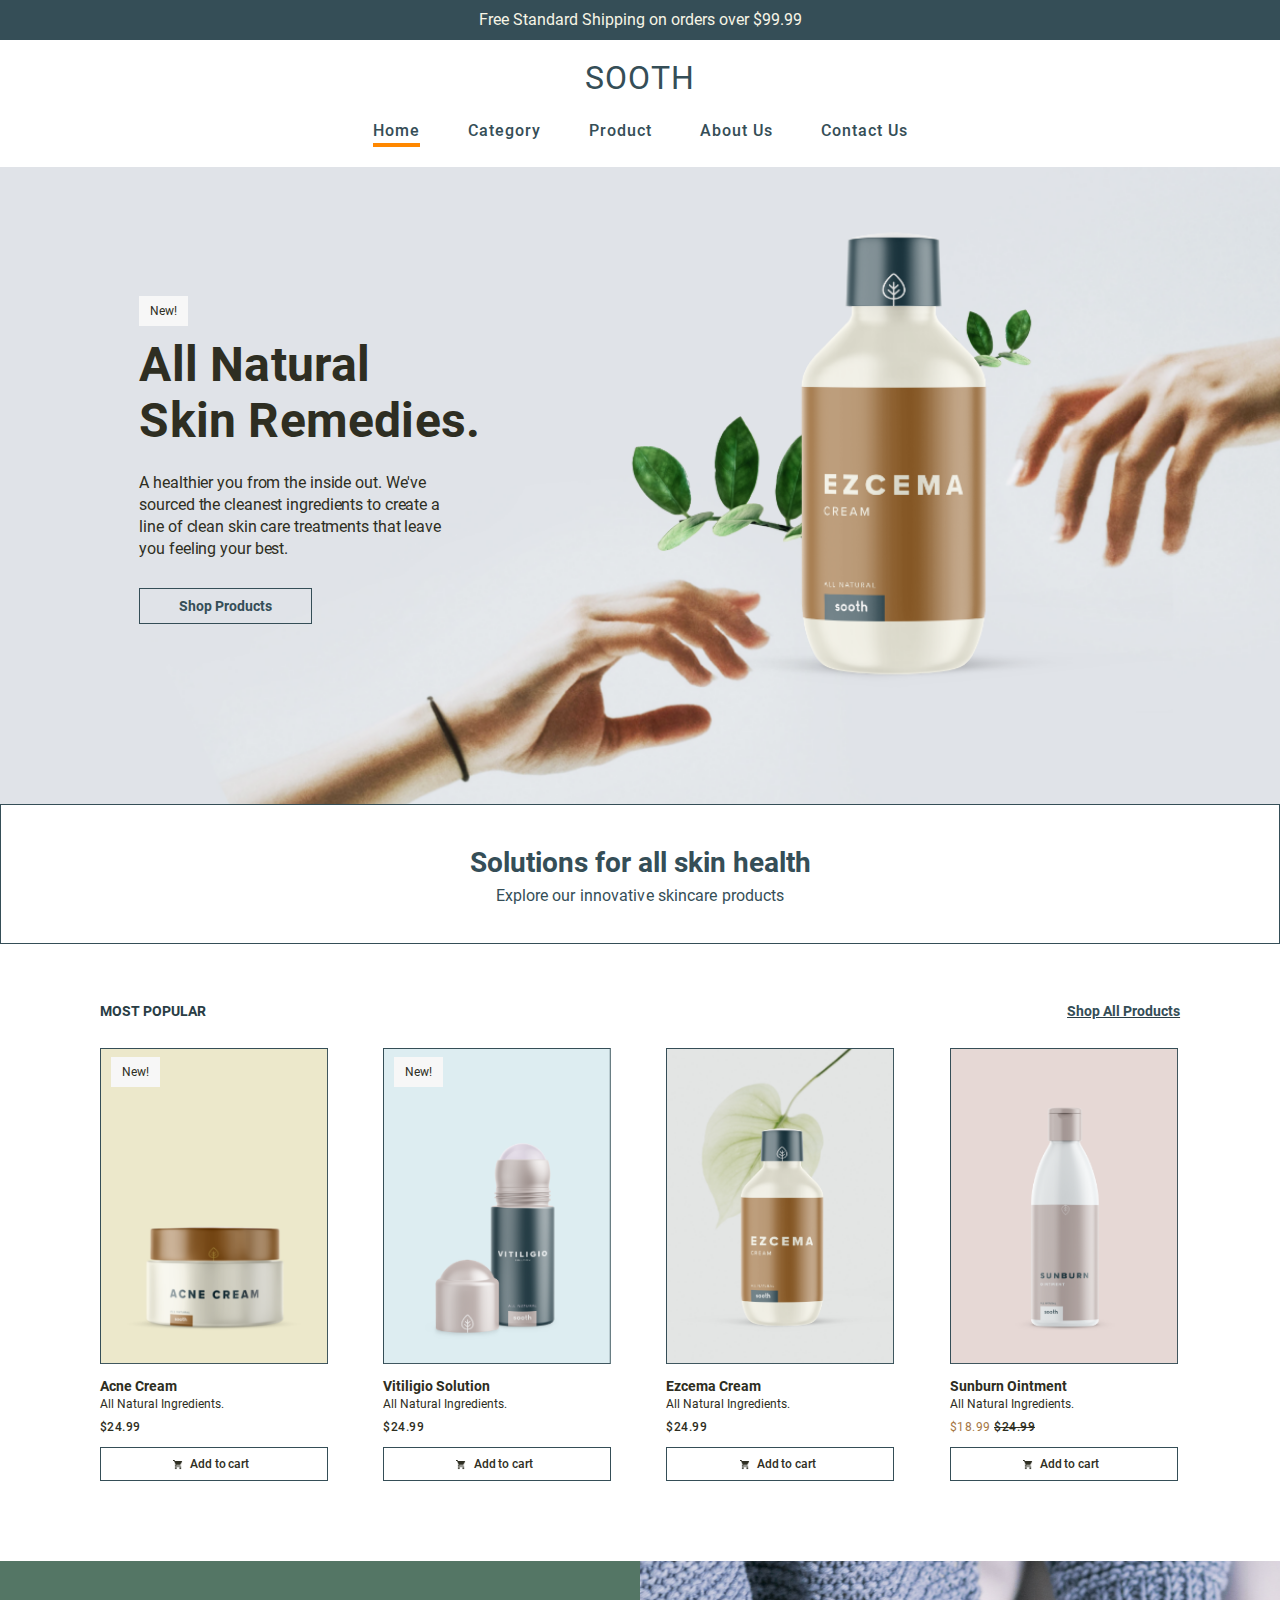
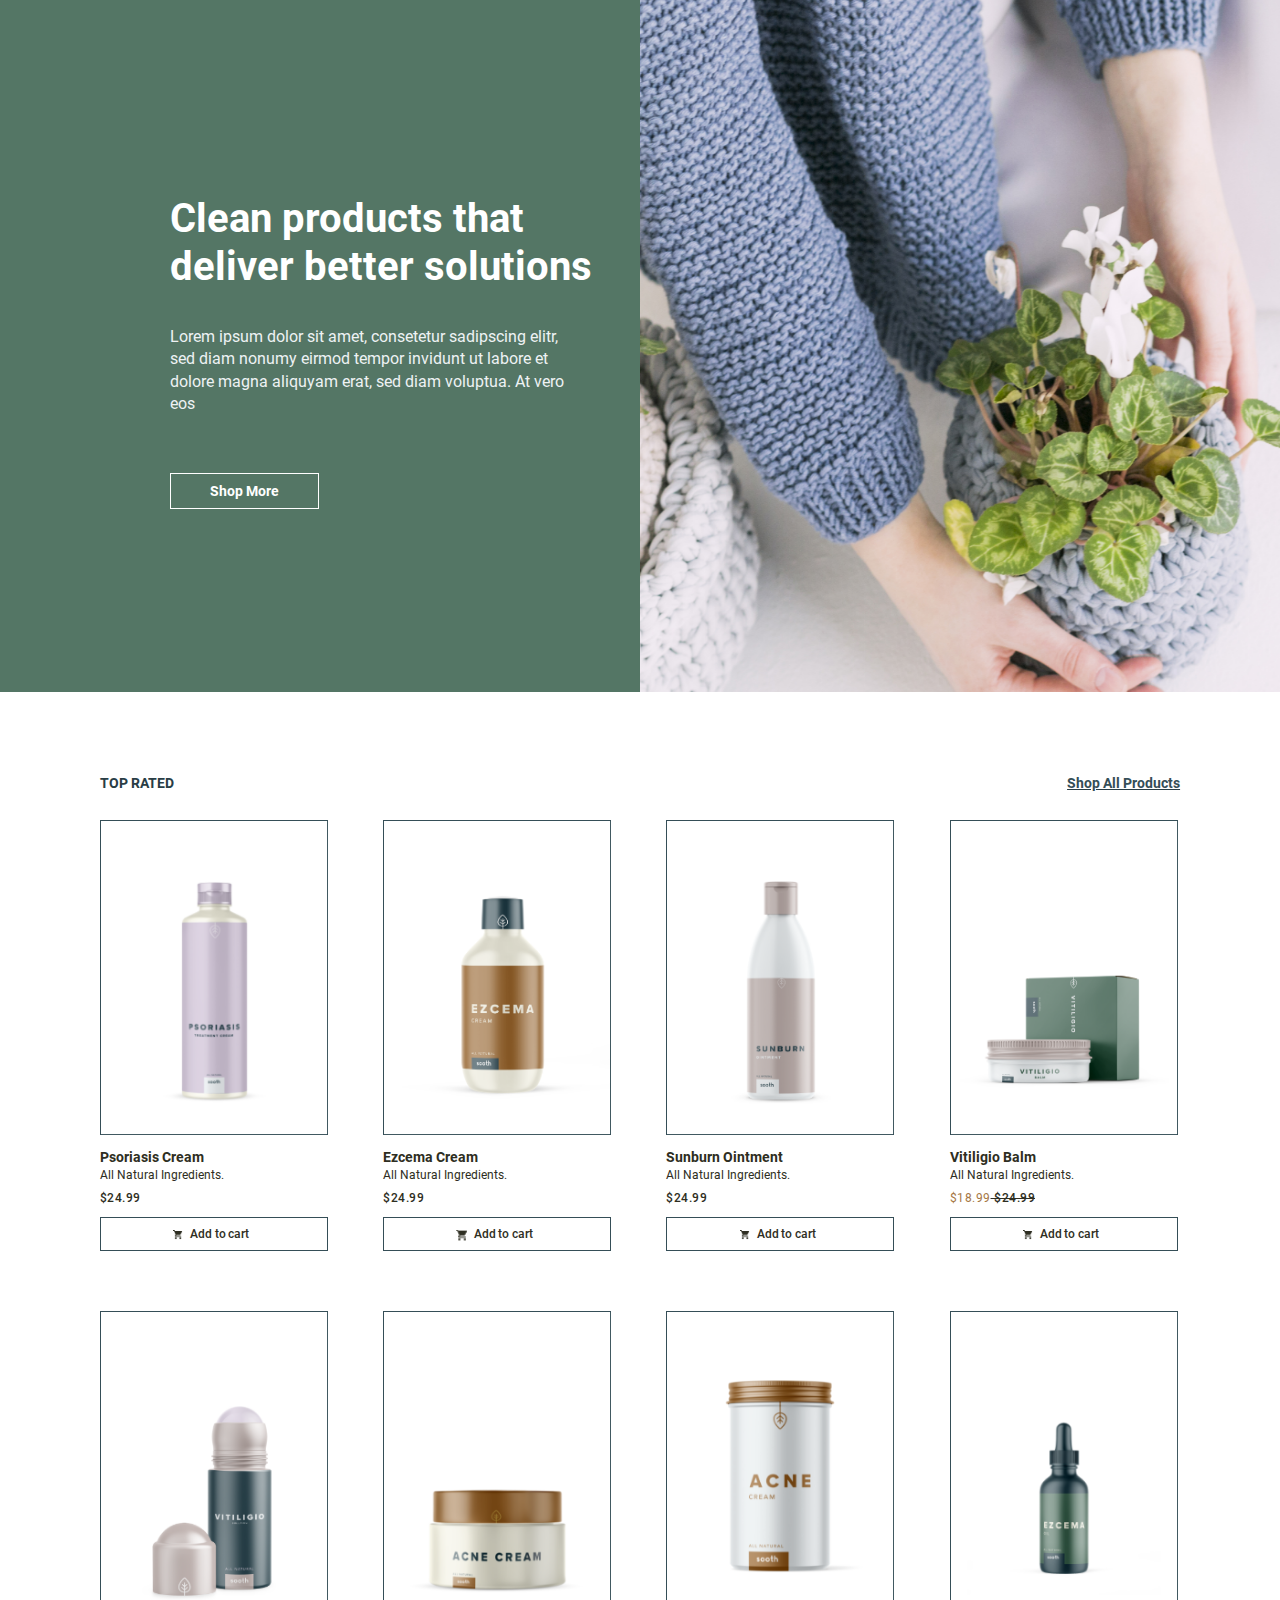
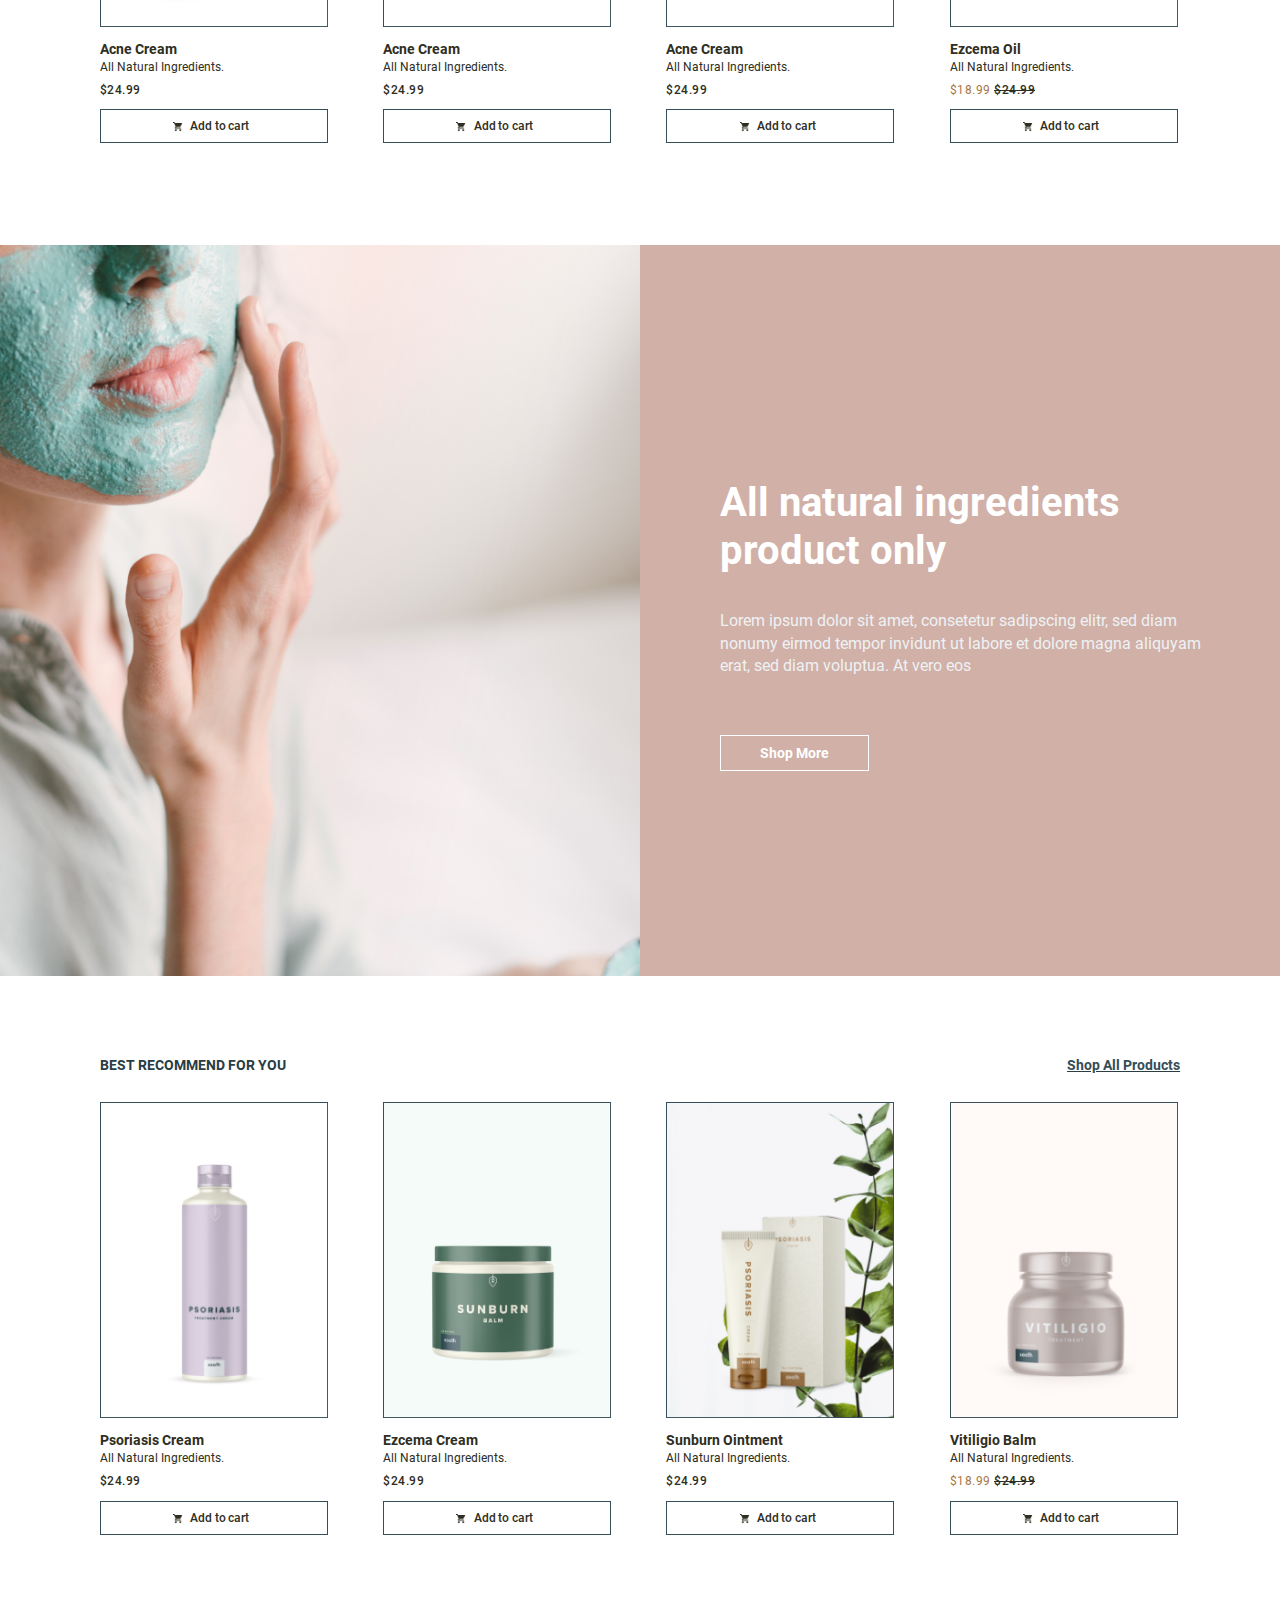
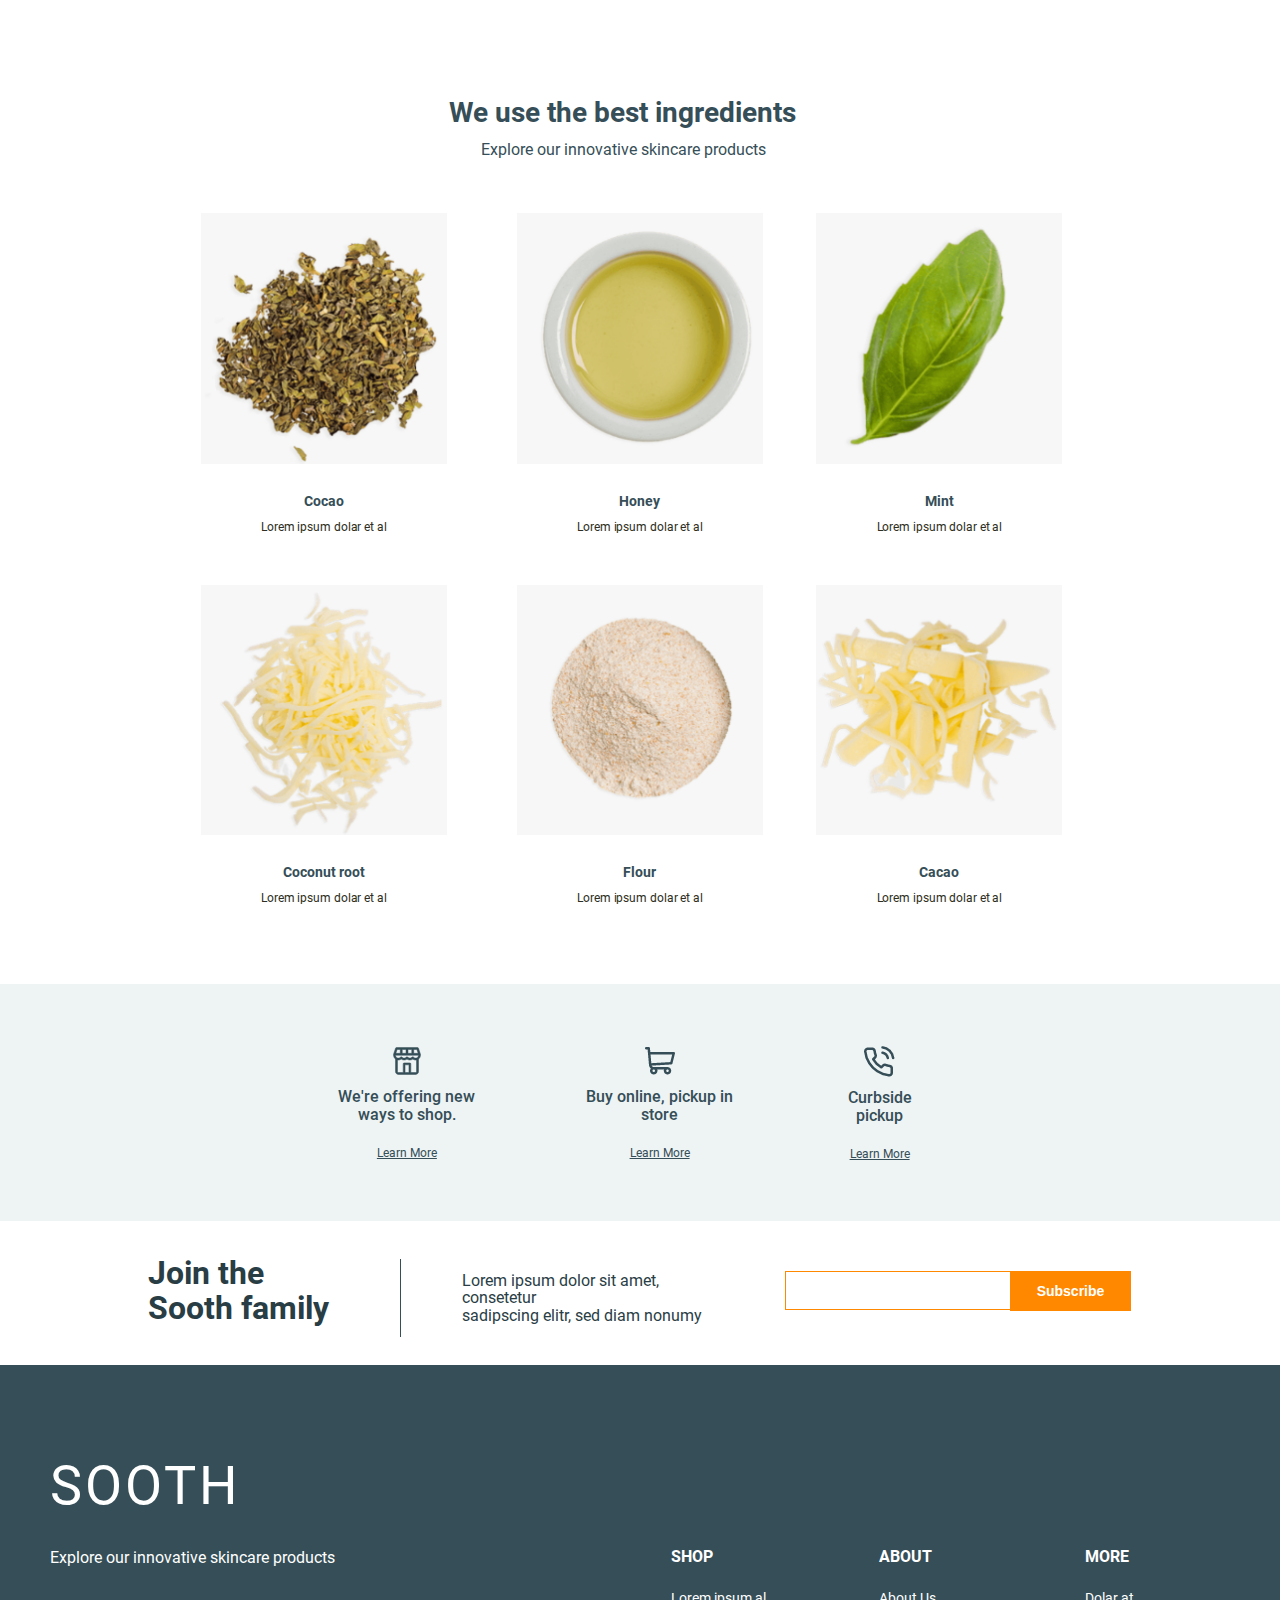
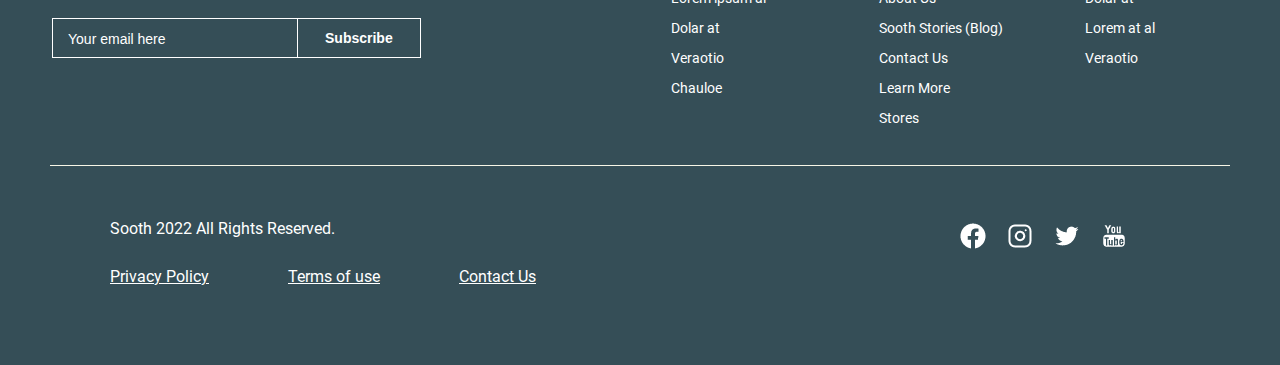
<file: index.html>
<!DOCTYPE html>
<html lang="en">

<head>
  <meta charset="UTF-8">
  <meta http-equiv="X-UA-Compatible" content="IE=edge">
  <meta name="viewport" content="width=device-width, initial-scale=1.0">
  <title>Template04 | Home</title>
  <link rel="stylesheet" href="css/reset.css">
  <link rel="stylesheet" href="css/common.css">
  <link rel="stylesheet" href="css/style.css">
</head>

<body>
  <div class="ad">
    <div class="l-inner">
      <span>Free Standard Shipping on orders over $99.99</span>
    </div>
  </div>
  <!--/.ad-->
  <section class="sec-header">
    <div class="header">
      <div class="l-inner">
        <p class="btn-gnavi">
          <span></span>
          <span></span>
          <span></span>
        </p>
        <div class="l-inner">
          <h1 class="main-logo">
            <a href="index.html">Sooth</a>
          </h1>
        </div>
        <nav class="gnav">
          <ul class="clearfix menu">
            <li>
              <a href="#" class="active">Home</a>
              <a href="category.html">Category</a>
              <a href="product.html">Product</a>
              <a href="aboutus.html">About Us</a>
              <a href="contactus.html">Contact Us</a>
            </li>
          </ul>
        </nav>
      </div>
    </div>
  </section>
  <!--/.sec-header-->
  <section class="sec-mainvisual">
    <div class="l-inner">
      <div class="main-text-blk">
        <h2 class="mainvisual-ttl">All Natural <br class="pc"> <br class="ipad"> Skin Remedies.</h2>
        <p class="mainvisual-paragraph">
          A healthier you from the inside out. We've sourced the cleanest ingredients to create a line of clean skin care treatments that leave you feeling your best.
        </p>
        <a href="" class="mainvisual-btn">
          Shop Products
        </a>
        <span class="spn-new">
          New!
        </span>
      </div>
    </div>
  </section>
  <!--/.sec-mainvisual-->
  <section class="sec-banner">
    <h3 class="banner-ttl">
      Solutions for all skin health
    </h3>
    <p class="banner-paragraph">
      Explore our innovative skincare products
    </p>
  </section>
  <!--.sec-banner-->
  <section class="sec-category">
    <div class="card-header">
      <div class="l-inner clearfix">
        <h3 class="most-popular">Most Popular</h3>
        <h3 class="shop-all-products"><a href="product.html">Shop All Products</a></h3>
      </div>
    </div>
    <!--/.card-header-->
    <div class="l-inner">
      <ul class="clearfix">
        <li>
          <div class="cmn-card">
            <div class="card-img pc">
              <img src="img/top/img_acnes_cream.png" alt="Acne Cream">
            </div>
            <div class="card-img ipad">
              <img src="img/top/img_acnes_cream.png" alt="Acne Cream">
            </div>
            <div class="card-img sp">
              <img src="img/top/img_product_1_sp.png" alt="Acne Cream">
            </div>
            <div class="card-body">
              <h4 class="card-ttl">Acne Cream</h4>
              <p class="card-paragraph">
                All Natural Ingredients.
              </p>
              <p class="card-price">
                $24.99
              </p>
              <a class="btn-add-to-cart">
                Add to cart
              </a>
              <span class="spn-new">
                New!
              </span>
            </div>
          </div>
          <!--/.cmn-card-->
        </li>
        <li>
          <div class="cmn-card">
            <div class="card-img pc">
              <img src="img/top/img_vitligio_solution.png" alt="Vitiligio Solution">
            </div>
            <div class="card-img ipad">
              <img src="img/top/img_vitligio_solution.png" alt="Vitiligio Solution">
            </div>
            <div class="card-img sp">
              <img src="img/top/img_product_2_sp.png" alt="Vitiligio Solution">
            </div>
            <div class="card-body">
              <h4 class="card-ttl">Vitiligio Solution</h4>
              <p class="card-paragraph">
                All Natural Ingredients.
              </p>
              <p class="card-price">
                $24.99
              </p>
              <a class="btn-add-to-cart">
                Add to cart
              </a>
              <span class="spn-new">
                New!
              </span>
            </div>
          </div>
          <!--/.cmn-card-->
        </li>
        <li>
          <div class="cmn-card pc">
            <div class="card-img pc">
              <img src="img/top/img_ezcema_cream_1.png" alt="Ezcema Cream">
            </div>
            <div class="card-img ipad">
              <img src="img/top/img_ezcema_cream_1.png" alt="Ezcema Cream">
            </div>
            <div class="card-img sp">
              <img src="img/top/img_product_3_sp.png" alt="Ezcema Cream">
            </div>
            <div class="card-body">
              <h4 class="card-ttl">Ezcema Cream</h4>
              <p class="card-paragraph">
                All Natural Ingredients.
              </p>
              <p class="card-price">
                $24.99
              </p>
              <a class="btn-add-to-cart">
                Add to cart
              </a>
            </div>
          </div>
          <!--/.cmn-card-->
        </li>
        <li>
          <div class="cmn-card">
            <div class="card-img pc">
              <img src="img/top/img_sunburn_ointment_1.png" alt="Sunburn Ointment">
            </div>
            <div class="card-img ipad">
              <img src="img/top/img_sunburn_ointment_1.png" alt="Sunburn Ointment">
            </div>
            <div class="card-img sp">
              <img src="img/top/img_product_4_sp.png" alt="Sunburn Ointment">
            </div>
            <div class="card-body">
              <h4 class="card-ttl">Sunburn Ointment</h4>
              <p class="card-paragraph">
                All Natural Ingredients.
              </p>
              <p class="card-price">
                <span class="discount-price">$18.99</span> <del>$24.99</del>
              </p>
              <a class="btn-add-to-cart">
                Add to cart
              </a>
            </div>
          </div>
          <!--/.cmn-card-->
        </li>
      </ul>
    </div>
  </section>
  <!--/.sec-category-->
  <section class="sec-cmn-blk-one">
    <div class="cmn-blk clearfix">
      <div class="txt-blk">
        <h3 class="cmn-blk-ttl">Clean products that <br> deliver better solutions</h3>
        <p class="cmn-blk-paragraph">
          Lorem ipsum dolor sit amet, consetetur sadipscing elitr, sed diam nonumy eirmod tempor invidunt ut labore et dolore magna aliquyam erat, sed diam voluptua. <br class="ipad">At vero eos
        </p>
        <a href="product.html" class="shop-more-btn">Shop More</a>
      </div>
      <div class="img-blk pc">
        <img src="img/top/img_cmn_blk_1.png" alt="Clean products that deliver better solutions">
      </div>
      <div class="img-blk ipad">
        <img src="img/top/img_cmn_blk_1_ip.png" alt="Clean products that deliver better solutions">
      </div>
      <div class="img-blk sp">
        <img src="img/top/img_cmn_blk_1_sp.png" alt="Clean products that deliver better solutions">
      </div>
    </div>
    <!--/.cmn-blk-->
  </section>
  <!--/.sec-cmn-blk-one-->
  <section class="sec-category-two">
    <div class="card-header">
      <div class="l-inner clearfix">
        <h3 class="most-popular">Top Rated</h3>
        <h3 class="shop-all-products"><a href="product.html">Shop All Products</a></h3>
      </div>
    </div>
    <div class="l-inner">
      <ul class="clearfix">
        <li>
          <div class="cmn-card">
            <div class="card-img pc">
              <img src="img/top/img_psoriasis_cream.png" alt="Psoriasis Cream">
            </div>
            <div class="card-img ipad">
              <img src="img/top/img_psoriasis_cream.png" alt="Psoriasis Cream">
            </div>
            <div class="card-img sp">
              <img src="img/top/img_product_5_sp.png" alt="Psoriasis Cream">
            </div>
            <div class="card-body">
              <h4 class="card-ttl">Psoriasis Cream</h4>
              <p class="card-paragraph">
                All Natural Ingredients.
              </p>
              <p class="card-price">
                $24.99
              </p>
              <a class="btn-add-to-cart">
                Add to cart
              </a>
            </div>
          </div>
          <!--/.cmn-card-->
        </li>
        <li>
          <div class="cmn-card">
            <div class="card-img pc">
              <img src="img/top/img_ezcema_cream.png" alt="Ezcema Cream">
            </div>
            <div class="card-img ipad">
              <img src="img/top/img_ezcema_cream.png" alt="Ezcema Cream">
            </div>
            <div class="card-img sp">
              <img src="img/top/img_product_6_sp.png" alt="Ezcema Cream">
            </div>
            <div class="card-body">
              <h4 class="card-ttl">Ezcema Cream</h4>
              <p class="card-paragraph">
                All Natural Ingredients.
              </p>
              <p class="card-price">
                $24.99
              </p>
              <a class="btn-add-to-cart">
                Add to cart
              </a>
            </div>
          </div>
          <!--/.cmn-card-->
        </li>
        <li>
          <div class="cmn-card">
            <div class="card-img pc">
              <img src="img/top/img_sunburn_ointment.png" alt="Sunburn Ointment">
            </div>
            <div class="card-img ipad">
              <img src="img/top/img_sunburn_ointment.png" alt="Sunburn Ointment">
            </div>
            <div class="card-img sp">
              <img src="img/top/img_product_7_sp.png" alt="Sunburn Ointment">
            </div>
            <div class="card-body">
              <h4 class="card-ttl">Sunburn Ointment</h4>
              <p class="card-paragraph">
                All Natural Ingredients.
              </p>
              <p class="card-price">
                $24.99
              </p>
              <a class="btn-add-to-cart">
                Add to cart
              </a>
            </div>
          </div>
          <!--/.cmn-card-->
        </li>
        <li>
          <div class="cmn-card">
            <div class="card-img pc">
              <img src="img/top/img_vitiligio_balm.png" alt="Vitiligio Balm">
            </div>
            <div class="card-img ipad">
              <img src="img/top/img_vitiligio_balm.png" alt="Vitiligio Balm">
            </div>
            <div class="card-img sp">
              <img src="img/top/img_product_8_sp.png" alt="Vitiligio Balm">
            </div>
            <div class="card-body">
              <h4 class="card-ttl">Vitiligio Balm</h4>
              <p class="card-paragraph">
                All Natural Ingredients.
              </p>
              <p class="card-price">
                <span class="discount-price">$18.99</span><del> $24.99</del>
              </p>
              <a class="btn-add-to-cart">
                Add to cart
              </a>
            </div>
          </div>
          <!--/.cmn-card-->
        </li>
        <li>
          <div class="cmn-card">
            <div class="card-img pc">
              <img src="img/top/img_acne_cream.png" alt="Acne Crea">
            </div>
            <div class="card-img ipad">
              <img src="img/top/img_acne_cream.png" alt="Acne Crea">
            </div>
            <div class="card-img sp">
              <img src="img/top/img_product_9_sp.png" alt="Acne Crea">
            </div>
            <div class="card-body">
              <h4 class="card-ttl">Acne Cream</h4>
              <p class="card-paragraph">
                All Natural Ingredients.
              </p>
              <p class="card-price">
                $24.99
              </p>
              <a class="btn-add-to-cart">
                Add to cart
              </a>
            </div>
          </div>
          <!--/.cmn-card-->
        </li>
        <li>
          <div class="cmn-card">
            <div class="card-img pc">
              <img src="img/top/img_acne_cream_1.png" alt="Acne Crea">
            </div>
            <div class="card-img ipad">
              <img src="img/top/img_acne_cream_1.png" alt="Acne Crea">
            </div>
            <div class="card-img sp">
              <img src="img/top/img_product_10_sp.png" alt="Acne Crea">
            </div>
            <div class="card-body">
              <h4 class="card-ttl">Acne Cream</h4>
              <p class="card-paragraph">
                All Natural Ingredients.
              </p>
              <p class="card-price">
                $24.99
              </p>
              <a class="btn-add-to-cart">
                Add to cart
              </a>
            </div>
          </div>
          <!--/.cmn-card-->
        </li>
        <li>
          <div class="cmn-card">
            <div class="card-img pc">
              <img src="img/top/img_acne_cream_2.png" alt="Acne Crea">
            </div>
            <div class="card-img ipad">
              <img src="img/top/img_acne_cream_2.png" alt="Acne Crea">
            </div>
            <div class="card-img sp">
              <img src="img/top/img_product_11_sp.png" alt="Acne Crea">
            </div>
            <div class="card-body">
              <h4 class="card-ttl">Acne Cream</h4>
              <p class="card-paragraph">
                All Natural Ingredients.
              </p>
              <p class="card-price">
                $24.99
              </p>
              <a class="btn-add-to-cart">
                Add to cart
              </a>
            </div>
          </div>
          <!--/.cmn-card-->
        </li>
        <li>
          <div class="cmn-card">
            <div class="card-img pc">
              <img src="img/top/img_acne_cream_3.png" alt="Ezcema Oil">
            </div>
            <div class="card-img ipad">
              <img src="img/top/img_acne_cream_3.png" alt="Ezcema Oil">
            </div>
            <div class="card-img sp">
              <img src="img/top/img_product_12_sp.png" alt="Ezcema Oil">
            </div>
            <div class="card-body">
              <h4 class="card-ttl">Ezcema Oil</h4>
              <p class="card-paragraph">
                All Natural Ingredients.
              </p>
              <p class="card-price">
                <span class="discount-price">$18.99</span> <del>$24.99</del>
              </p>
              <a class="btn-add-to-cart">
                Add to cart
              </a>
            </div>
          </div>
          <!--/.cmn-card-->
        </li>
      </ul>
    </div>
  </section>
  <!--/.sec-category-->
  <section class="sec-cmn-blk-two">
    <div class="cmn-blk clearfix">
      <div class="img-blk pc">
        <img src="img/top/img_cmn_blk_2.png" alt="All natural ingredients product only">
      </div>
      <div class="img-blk ipad">
        <img src="img/top/img_cmn_blk_2_ip.png" alt="All natural ingredients product only">
      </div>
      <div class="img-blk sp">
        <img src="img/top/img_cmn_blk_2_sp.png" alt="All natural ingredients product only">
      </div>
      <div class="txt-blk">
        <h3 class="cmn-blk-ttl">All natural ingredients <br> product only</h3>
        <p class="cmn-blk-paragraph">
          Lorem ipsum dolor sit amet, consetetur sadipscing elitr, sed diam nonumy eirmod tempor invidunt ut labore et dolore magna aliquyam erat, sed diam voluptua. <br class="ipad"> At vero eos
        </p>
        <a href="product.html" class="shop-more-btn">Shop More</a>
      </div>
    </div>
    <!--/.cmn-blk-->
  </section>
  <!--/.sec-cmn-blk-two-->
  <section class="sec-category">
    <div class="card-header">
      <div class="l-inner clearfix">
        <h3 class="most-popular">best recommend for you</h3>
        <h3 class="shop-all-products"><a href="product.html">Shop All Products</a></h3>
      </div>
    </div>
    <!--/.card-header-->
    <div class="l-inner">
      <ul class="clearfix">
        <li>
          <div class="cmn-card">
            <div class="card-img">
              <img src="img/top/img_psoriasis_cream.png" alt="Psoriasis Cream">
            </div>
            <div class="card-body">
              <h4 class="card-ttl">Psoriasis Cream</h4>
              <p class="card-paragraph">
                All Natural Ingredients.
              </p>
              <p class="card-price">
                $24.99
              </p>
              <a class="btn-add-to-cart">
                Add to cart
              </a>
            </div>
          </div>
          <!--/.cmn-card-->
        </li>
        <li>
          <div class="cmn-card">
            <div class="card-img">
              <img src="img/top/img_ezcema_cream_3.png" alt="Ezcema Cream">
            </div>
            <div class="card-body">
              <h4 class="card-ttl">Ezcema Cream</h4>
              <p class="card-paragraph">
                All Natural Ingredients.
              </p>
              <p class="card-price">
                $24.99
              </p>
              <a class="btn-add-to-cart">
                Add to cart
              </a>
            </div>
          </div>
          <!--/.cmn-card-->
        </li>
        <li>
          <div class="cmn-card">
            <div class="card-img">
              <img src="img/top/img_sunburn_ointment_2.png" alt="Sunburn Ointment">
            </div>
            <div class="card-body">
              <h4 class="card-ttl">Sunburn Ointment</h4>
              <p class="card-paragraph">
                All Natural Ingredients.
              </p>
              <p class="card-price">
                $24.99
              </p>
              <a class="btn-add-to-cart">
                Add to cart
              </a>
            </div>
          </div>
          <!--/.cmn-card-->
        </li>
        <li>
          <div class="cmn-card">
            <div class="card-img">
              <img src="img/top/img_vitiligio_balm_1.png" alt="Vitiligio Balm">
            </div>
            <div class="card-body">
              <h4 class="card-ttl">Vitiligio Balm</h4>
              <p class="card-paragraph">
                All Natural Ingredients.
              </p>
              <p class="card-price">
                <span class="discount-price">$18.99</span> <del>$24.99</del>
              </p>
              <a class="btn-add-to-cart">
                Add to cart
              </a>
            </div>
          </div>
          <!--/.cmn-card-->
        </li>
      </ul>
    </div>
  </section>
  <!--/.sec-category-->
  <section class="sec-skincare-product">
    <div class="l-inner">
      <h3 class="skincare-product-ttl">We use the best ingredients</h3>
      <p class="skincare-product-paragraph">Explore our innovative skincare products </p>
      <ul class="clearfix">
        <li>
          <div class="card-blk">
            <div class="card-img pc">
              <img src="img/top/img_cacao.png" alt="Cacao">
            </div>
            <div class="card-img ipad">
              <img src="img/top/img_cacao_ip.png" alt="Cacao">
            </div>
            <div class="card-img sp">
              <img src="img/top/img_cacao_sp.png" alt="Cacao">
            </div>
            <div class="card-body">
              <h4 class="card-ttl">Cocao</h4>
              <p class="card-paragraph">
                Lorem ipsum dolar et al
              </p>
            </div>
          </div>
        </li>
        <li>
          <div class="card-blk">
            <div class="card-img pc">
              <img src="img/top/img_honey.png" alt="Honey">
            </div>
            <div class="card-img ipad">
              <img src="img/top/img_honey_ip.png" alt="Honey">
            </div>
            <div class="card-img sp">
              <img src="img/top/img_honey_sp.png" alt="Honey">
            </div>
            <div class="card-body">
              <h4 class="card-ttl">Honey</h4>
              <p class="card-paragraph">
                Lorem ipsum dolar et al
              </p>
            </div>
          </div>
        </li>
        <li>
          <div class="card-blk">
            <div class="card-img pc">
              <img src="img/top/img_mint.png" alt="Mint">
            </div>
            <div class="card-img ipad">
              <img src="img/top/img_mint_ip.png" alt="Mint">
            </div>
            <div class="card-img sp">
              <img src="img/top/img_mint_sp.png" alt="Mint">
            </div>
            <div class="card-body">
              <h4 class="card-ttl">Mint</h4>
              <p class="card-paragraph">
                Lorem ipsum dolar et al
              </p>
            </div>
          </div>
        </li>
        <li>
          <div class="card-blk">
            <div class="card-img pc">
              <img src="img/top/img_coconut_root.png" alt="Coconut root">
            </div>
            <div class="card-img ipad">
              <img src="img/top/img_coconut_root_ip.png" alt="Coconut root">
            </div>
            <div class="card-img sp">
              <img src="img/top/img_coconut_root_sp.png" alt="Coconut root">
            </div>
            <div class="card-body">
              <h4 class="card-ttl">Coconut root </h4>
              <p class="card-paragraph">
                Lorem ipsum dolar et al
              </p>
            </div>
          </div>
        </li>
        <li>
          <div class="card-blk">
            <div class="card-img pc">
              <img src="img/top/img_flour.png" alt="Flour">
            </div>
            <div class="card-img ipad">
              <img src="img/top/img_flour_ip.png" alt="Flour">
            </div>
            <div class="card-img sp">
              <img src="img/top/img_flour_sp.png" alt="Flour">
            </div>
            <div class="card-body">
              <h4 class="card-ttl">Flour</h4>
              <p class="card-paragraph">
                Lorem ipsum dolar et al
              </p>
            </div>
          </div>
        </li>
        <li>
          <div class="card-blk">
            <div class="card-img pc">
              <img src="img/top/img_cacao_1.png" alt="Cacao">
            </div>
            <div class="card-img ipad">
              <img src="img/top/img_cacao_1_ip.png" alt="Cacao">
            </div>
            <div class="card-img sp">
              <img src="img/top/img_cacao_1_sp.png" alt="Cacao">
            </div>
            <div class="card-body">
              <h4 class="card-ttl">Cacao</h4>
              <p class="card-paragraph">
                Lorem ipsum dolar et al
              </p>
            </div>
          </div>
        </li>
      </ul>
      <!--/.card-blk-->
    </div>
  </section>
  <!--/.sec-skincare-product-->
  <div class="home-about">
    <div class="l-inner">
      <ul class="clearfix">
        <li>
          <img src="img/top/img_shop.png" alt=" We're offering new ways to shop.">
          <p class="about-paragraph">
            We&apos;re offering new <br> ways to shop.
          </p>
          <a href="#" class="learn-more-lnk">
            Learn More
          </a>
        </li>
        <li>
          <img src="img/top/img_basket.png" alt=" Buy online, pickup in store">
          <p class="about-paragraph">
            Buy online, pickup in <br> store
          </p>
          <a href="#" class="learn-more-lnk">
            Learn More
          </a>
        </li>
        <li>
          <img src="img/top/img_phone.png" alt="Curbside pickup">
          <p class="about-paragraph">
            Curbside <br> pickup
          </p>
          <a href="#" class="learn-more-lnk">
            Learn More
          </a>
        </li>
      </ul>
    </div>
  </div>
  <!--/.home-about-->
  <footer class="footer-blk">
    <div class="footer-contact">
      <div class="l-inner">
        <div class="l-inner clearfix">
          <h5 class="contact-blk-ttl">Join the <br class="pc"> Sooth family</h5>
          <p class="contact-blk-paragraph">
            Lorem ipsum dolor sit amet, consetetur <br> sadipscing elitr, sed diam nonumy
          </p>
          <div class="contact-btn-gp">
            <input type="text" class="txt-box">
            <input type="submit" class="subscribe-btn" value="Subscribe">
          </div>
        </div>
      </div>
    </div>
    <div class="footer">
      <div class="footer-nav">
        <div class="l-inner clearfix">
          <div class="txt-blk">
            <h2 class="main-logo"><a href="index.html" class="main-logo">sooth</a></h2>
            <p>
              Explore our innovative skincare products
            </p>
            <input type="text" class="txt-box" placeholder="Your email here">
            <input type="submit" class="subscribe-btn" value="Subscribe">
          </div>
          <div class="nav-blk clearfix">
            <ul>
              <li class="footer-nav-ttl">Shop</li>
              <li><a href="#">Lorem ipsum al</a></li>
              <li><a href="#">Dolar at</a></li>
              <li><a href="#">Veraotio</a></li>
              <li><a href="#">Chauloe</a></li>
            </ul>
            <ul>
              <li class="footer-nav-ttl">About</li>
              <li><a href="aboutus.html">About Us</a></li>
              <li><a href="#">Sooth Stories (Blog)</a></li>
              <li><a href="contactus.html">Contact Us</a></li>
              <li><a href="#">Learn More</a></li>
              <li><a href="product.html">Stores</a></li>
            </ul>
            <ul>
              <li class="footer-nav-ttl">More</li>
              <li><a href="#">Dolar at</a></li>
              <li><a href="#">Lorem at al</a></li>
              <li><a href="#">Veraotio</a></li>
            </ul>
          </div>
        </div>
      </div>
      <div class="footer-social-link">
        <div class="txt-blk">
          <p>Sooth 2022 All Rights Reserved.</p>
          <a href="#">Privacy Policy</a>
          <a href="#">Terms of use</a>
          <a href="contactus.html">Contact Us</a>
        </div>
        <div class="nav-blk">
          <ul class="clearfix">
            <li><a href="#"><img src="img/common/img_facebook.png" alt="Facebook"></a></li>
            <li><a href="#"><img src="img/common/img_instragram.png" alt="Instagram"></a></li>
            <li><a href="#"><img src="img/common/img_twitter.png" alt="Twitter"></a></li>
            <li><a href="#"><img src="img/common/img_youtube.png" alt="Youtube"></a></li>
          </ul>
        </div>
      </div>
    </div>
  </footer>
  <!--/.footer-blk-->
  <script src="js/library/jquery-3.6.1.min.js"></script>
  <script src="js/common.js"></script>
</body>

</html>
</file>
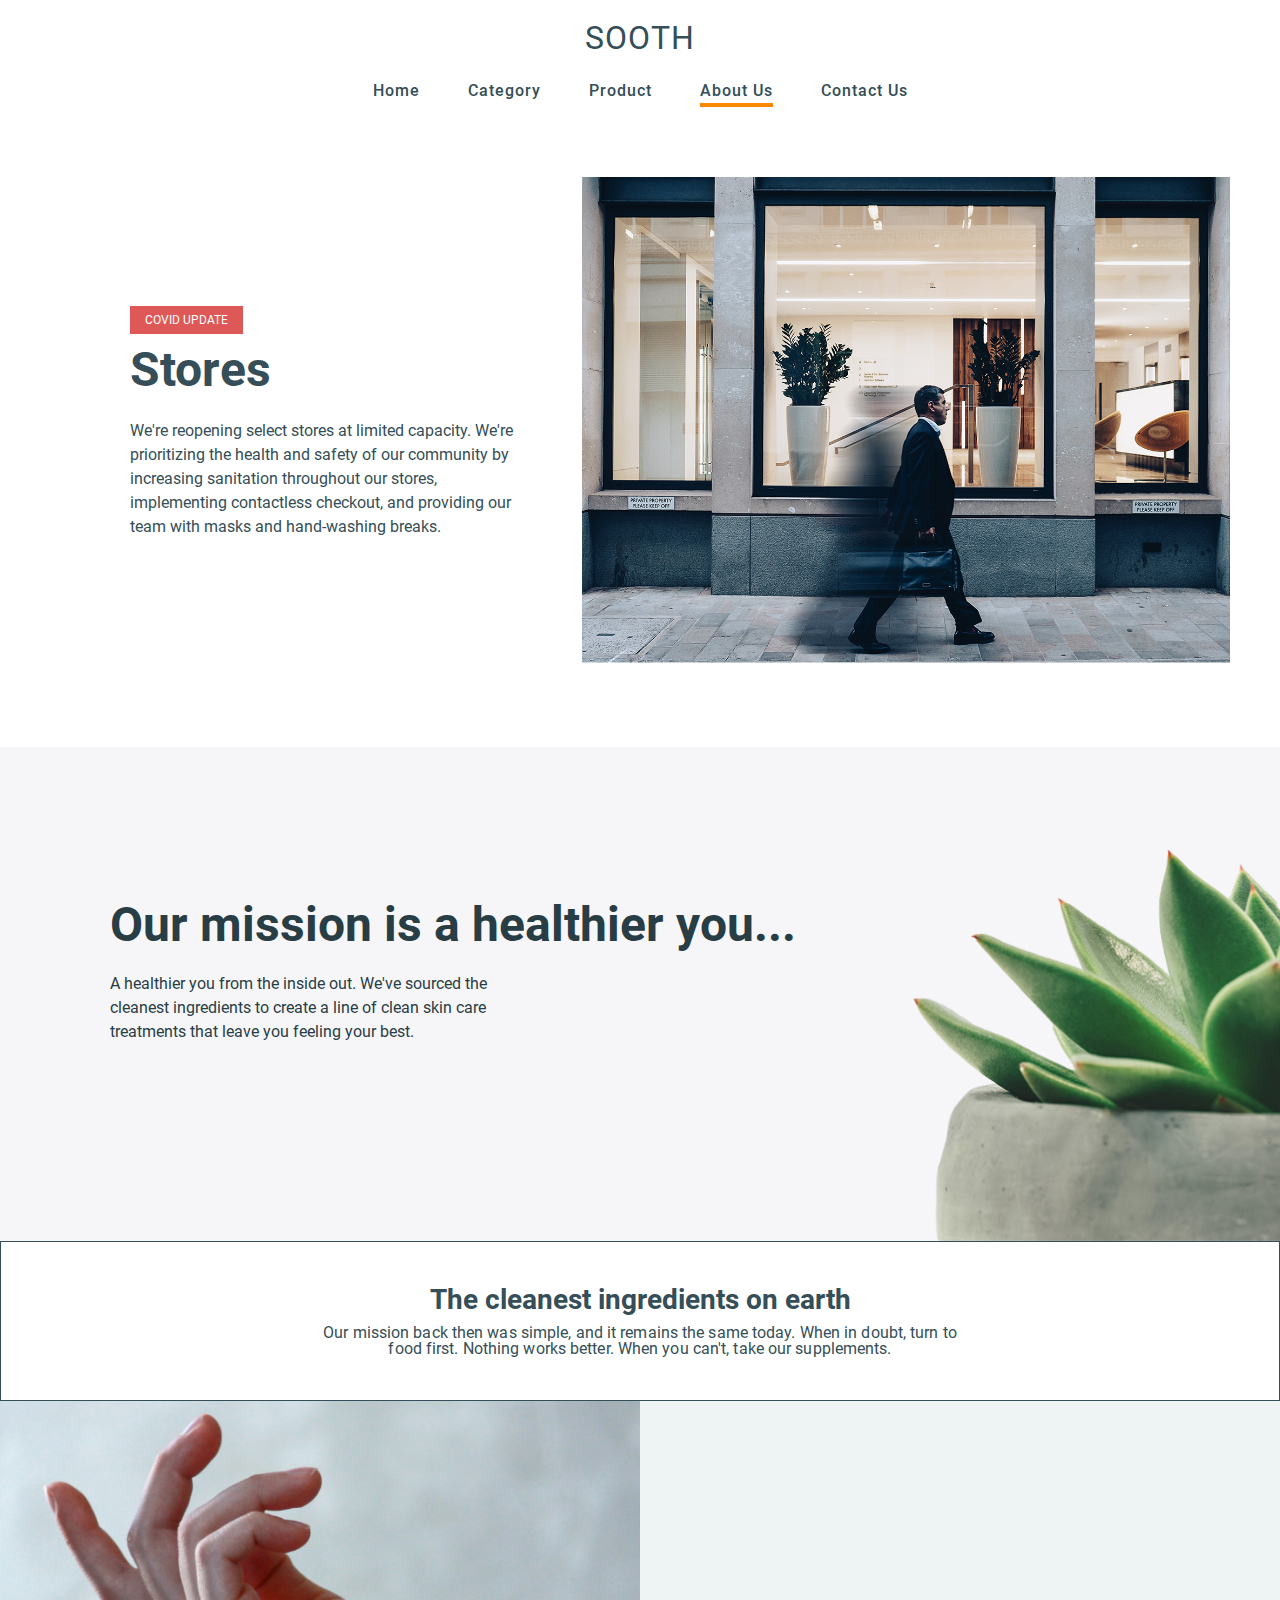
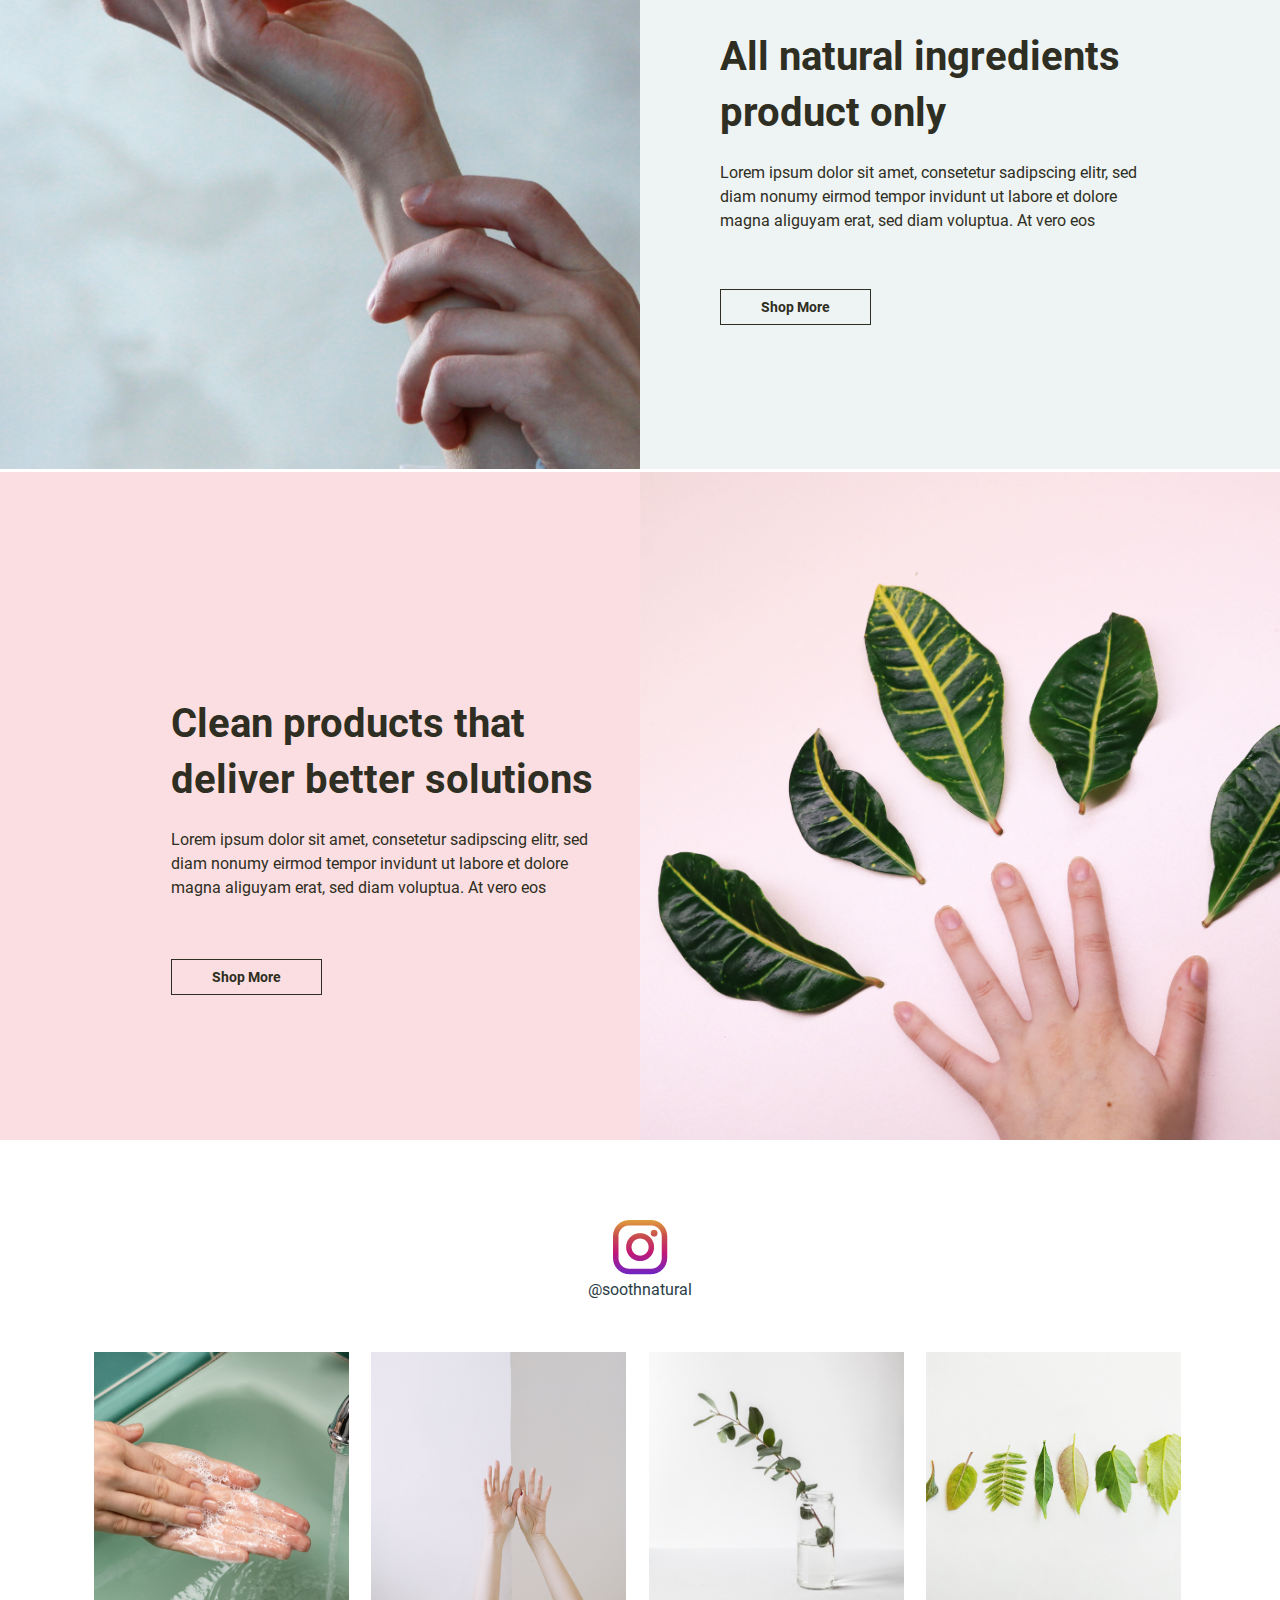
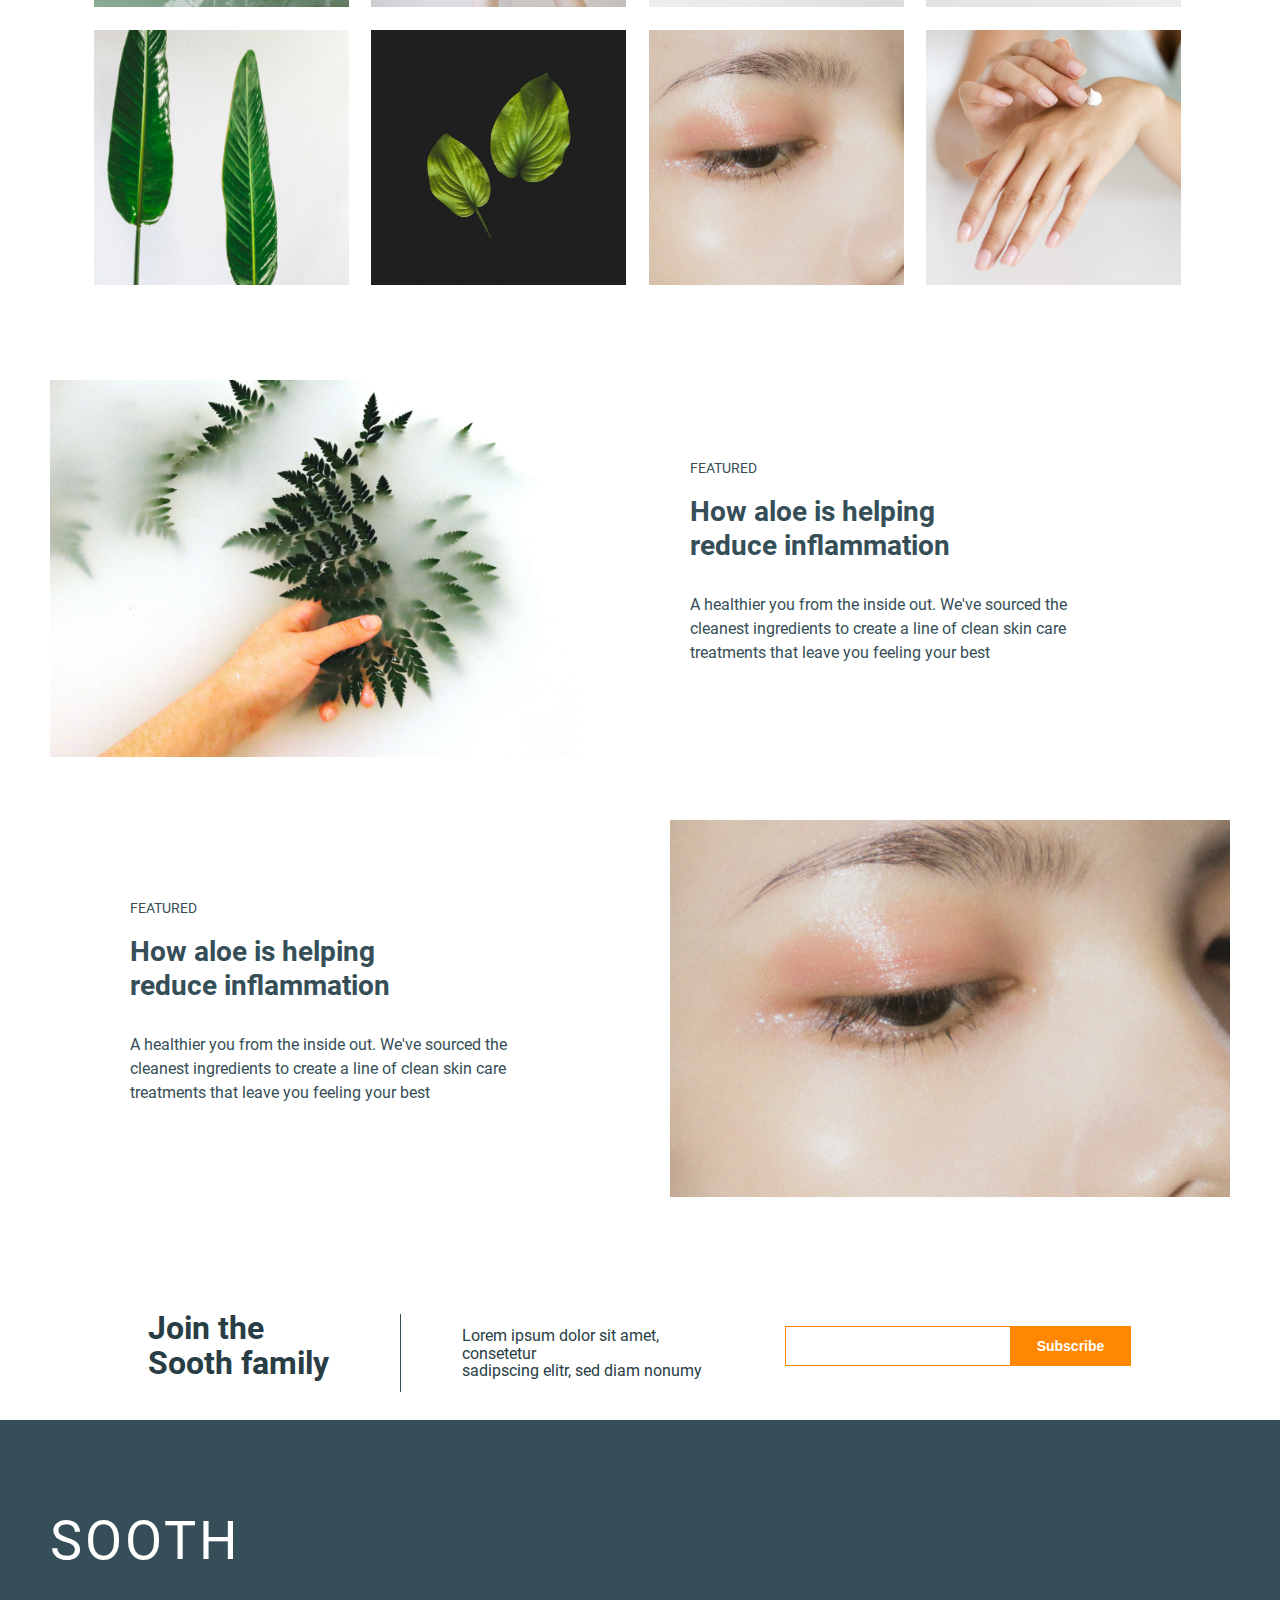
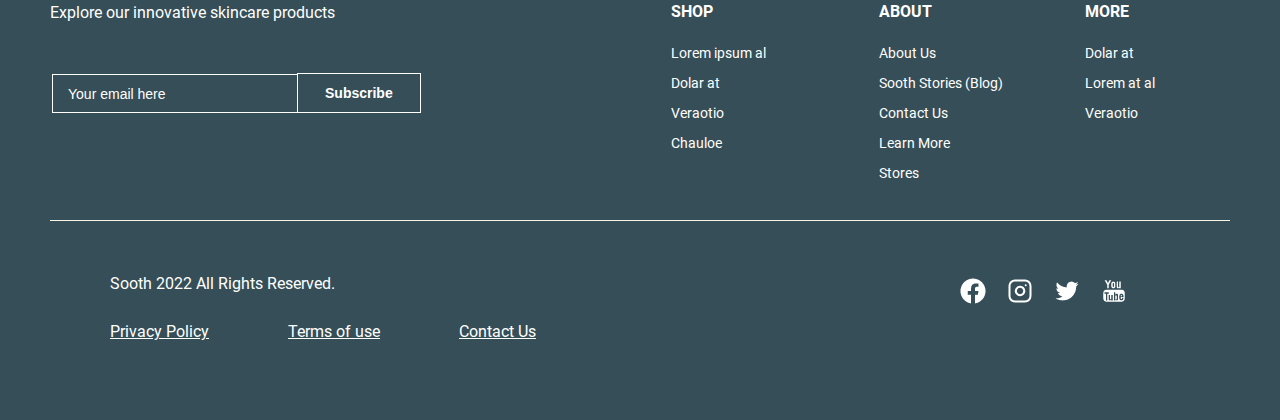
<file: aboutus.html>
<!DOCTYPE html>
<html lang="en">
  <head>
    <meta charset="UTF-8" />
    <meta http-equiv="X-UA-Compatible" content="IE=edge" />
    <meta name="viewport" content="width=device-width, initial-scale=1.0" />
    <title>Template04 | About</title>

    <link rel="stylesheet" href="css/reset.css" />
    <link rel="stylesheet" href="css/common.css" />
    <link rel="stylesheet" href="css/style.css" />
    <link rel="stylesheet" href="css/about.css" />
  </head>
  <body>

    <section class="sec-header">
      <div class="header">
      <div class="l-inner">
       <p class="btn-gnavi">
         <span></span>
         <span></span>
         <span></span>
       </p>
       <div class="l-inner">
         <h1 class="main-logo">
           <a href="index.html">Sooth</a>
         </h1>
       </div>
       <nav class="gnav">
         <ul class="clearfix menu">
           <li>
             <a href="index.html">Home</a>
             <a href="category.html">Category</a>
             <a href="product.html">Product</a>
             <a href="aboutus.html" class="active">About Us</a>
             <a href="contactus.html">Contact Us</a>
           </li>
         </ul>
        </nav>
      </div>
      </div>
     </section>
     <!--/.sec-header-->
    <section class="sec-store">
      <div class="l-inner clearfix">
        <div class="txt-blk">
          <span>Covid update</span>
          <h1 class="cmn-ttl">Stores</h1>
          <p>
            We're reopening select stores at limited capacity. We're
            prioritizing the health and safety of our community by increasing
            sanitation throughout our stores, implementing contactless checkout,
            and providing our team with masks and hand-washing breaks.
          </p>
        </div>
        <div class="img-blk">
          <img src="img/aboutus/img_store.png" alt="Stores" />
        </div>
      </div>
    </section>
    <!-- .sec-store -->
    <section class="sec-mission">
      <div class="l-inner">
        <h1 class="cmn-ttl">Our mission is a healthier you...</h1>
        <p>
          A healthier you from the inside out. We've sourced the cleanest
          ingredients to create a line of clean skin care treatments that leave
          you feeling your best.
        </p>
      </div>
    </section>
    <!-- .sec-mission -->
    <section class="sec-banner about-banner">
      <h3 class="banner-ttl">The cleanest ingredients on earth</h3>
      <p class="banner-paragraph">
        Our mission back then was simple, and it remains the same today. <br class="sm"> When in
        doubt, turn to <br class="pc"/>
        food first. Nothing works better.<br class="sm"> When you can't, take our supplements.
      </p>
    </section>
    <!-- .sec-banner -->
    <section class="about-sec03 clearfix">
      <div class="about-sec03-left">
        <img
          class="lg"
          src="img/aboutus/img_sec03_lg.png"
          alt="All natural ingredients product only"
        />
        <img
          class="md"
          src="img/aboutus/img_sec03_md.png"
          alt="All natural ingredients product only"
        />
        <img
          class="sm"
          src="img/aboutus/img_sec03_sm.png"
          alt="All natural ingredients product only"
        />
      </div>
      <div class="about-sec03-right">
        <img
          class="lg"
          src="img/aboutus/img_sec031_lg.png"
          alt="All natural ingredients product only"
        />
        <img
          class="md"
          src="img/aboutus/img_sec031_md.png"
          alt="All natural ingredients product only"
        />
        <img
          class="sm"
          src="img/aboutus/img_sec031_sm.png"
          alt="All natural ingredients product only"
        />
        <div class="about-sec03-content">
          <h2>All natural ingredients product only</h2>
          <p>
            Lorem ipsum dolor sit amet, consetetur sadipscing elitr, sed diam
            nonumy eirmod tempor invidunt ut labore et dolore magna aliguyam
            erat, sed diam voluptua. <br class="md" />At vero eos
          </p>
          <a href="#">Shop More</a>
        </div>
      </div>
    </section>
    <!--/.sec-cmn-blk-four-->
    <section class="about-sec04 clearfix">
      <div class="about-sec04-left">
        <img
          class="lg"
          src="img/aboutus/img_sec041_lg.png"
          alt="All natural ingredients product only"
        />
        <img
          class="md"
          src="img/aboutus/img_sec041_md.png"
          alt="All natural ingredients product only"
        />
        <img
          class="sm"
          src="img/aboutus/img_sec041_sm.png"
          alt="All natural ingredients product only"
        />
        <div class="about-sec04-content">
          <h2 class="lg">Clean products that deliver better solutions</h2>
          <h2 class="md-sm">All natural ingredients product only</h2>
          <p>
            Lorem ipsum dolor sit amet, consetetur sadipscing elitr, sed diam
            nonumy eirmod tempor invidunt ut labore et dolore magna aliguyam
            erat, sed diam voluptua. <br class="md" />At vero eos
          </p>
          <a href="#">Shop More</a>
        </div>
      </div>
      <div class="about-sec04-right">
        <img
          class="lg"
          src="img/aboutus/img_sec04_lg.png"
          alt="All natural ingredients product only"
        />
        <img
          class="md"
          src="img/aboutus/img_sec04_md.png"
          alt="All natural ingredients product only"
        />
        <img
          class="sm"
          src="img/aboutus/img_sec04_sm.png"
          alt="All natural ingredients product only"
        />
      </div>
    </section>
    <!--/.sec-cmn-blk-four-->
    <section class="sec-ig">
      <div class="l-inner">
        <div class="img-container">
          <img src="img/aboutus/img_ig.png" alt="soothnatural" />
          <p class="ig-txt">@soothnatural</p>
        </div>
        <ul class="ig-list clearfix">
          <li>
            <img src="img/aboutus/img_ig_photo01.png" alt="Instagram Photo" class="lg" />
            <img src="img/aboutus/img_ig_photo01_md.png" alt="Instagram Photo" class="md" />
            <img src="img/aboutus/img_ig_photo01_sm.png" alt="Instagram Photo" class="sm" />
          </li>
          <li>
            <img src="img/aboutus/img_ig_photo02.png" alt="Instagram Photo" class="lg" />
            <img src="img/aboutus/img_ig_photo02_md.png" alt="Instagram Photo" class="md" />
            <img src="img/aboutus/img_ig_photo02_sm.png" alt="Instagram Photo" class="sm" />
          </li>
          <li>
            <img src="img/aboutus/img_ig_photo03.png" alt="Instagram Photo" class="lg" />
            <img src="img/aboutus/img_ig_photo03_md.png" alt="Instagram Photo" class="md" />
            <img src="img/aboutus/img_ig_photo03_sm.png" alt="Instagram Photo" class="sm" />
          </li>
          <li>
            <img src="img/aboutus/img_ig_photo04.png" alt="Instagram Photo" class="lg" />
            <img src="img/aboutus/img_ig_photo04_md.png" alt="Instagram Photo" class="md" />
            <img src="img/aboutus/img_ig_photo04_sm.png" alt="Instagram Photo" class="sm" />
          </li>
          <li>
            <img src="img/aboutus/img_ig_photo05.png" alt="Instagram Photo" class="lg" />
            <img src="img/aboutus/img_ig_photo05_md.png" alt="Instagram Photo" class="md" />
            <img src="img/aboutus/img_ig_photo05_sm.png" alt="Instagram Photo" class="sm" />
          </li>
          <li>
            <img src="img/aboutus/img_ig_photo06.png" alt="Instagram Photo" class="lg" />
            <img src="img/aboutus/img_ig_photo06_md.png" alt="Instagram Photo" class="md" />
            <img src="img/aboutus/img_ig_photo06_sm.png" alt="Instagram Photo" class="sm" />
          </li>
          <li>
            <img src="img/aboutus/img_ig_photo07.png" alt="Instagram Photo" class="lg" />
            <img src="img/aboutus/img_ig_photo07_md.png" alt="Instagram Photo" class="md" />
            <img src="img/aboutus/img_ig_photo07_sm.png" alt="Instagram Photo" class="sm" />
          </li>
          <li>
            <img src="img/aboutus/img_ig_photo08.png" alt="Instagram Photo" class="lg" />
            <img src="img/aboutus/img_ig_photo08_md.png" alt="Instagram Photo" class="md" />
            <img src="img/aboutus/img_ig_photo08_sm.png" alt="Instagram Photo" class="sm" />
          </li>
        </ul>
      </div>
    </section>
    <!-- .sec-ig -->
    <section class="sec-aloe">
      <div class="l-inner">
        <div class="abt-aloe1 clearfix">
          <div class="img-blk">
            <img
              src="img/aboutus/img_abt_aloe1.png"
              alt="How aloe is helping reduce inflammation "
            />
          </div>
          <div class="txt-blk">
            <span>Featured</span>
            <h1 class="cmn-ttl">
              How aloe is helping <br />
              reduce inflammation
            </h1>
            <p class="aloe-txt">
              A healthier you from the inside out. We've sourced the cleanest
              ingredients to create a line of clean skin care treatments that
              leave you feeling your best
            </p>
          </div>
        </div>
        <div class="abt-aloe2 clearfix">
          <div class="img-blk">
            <img
              src="img/aboutus/img_abt_aloe2.png"
              alt="How aloe is helping reduce inflammation "
            />
          </div>
          <div class="txt-blk">
            <span>Featured</span>
            <h1 class="cmn-ttl">
              How aloe is helping <br />reduce inflammation
            </h1>
            <p class="aloe-txt">
              A healthier you from the inside out. We've sourced the cleanest
              ingredients to create a line of clean skin care treatments that
              leave you feeling your best
            </p>
          </div>
        </div>
      </div>
    </section>
    <!-- .sec-aloe -->
    <footer class="footer-blk">
      <div class="footer-contact">
          <div class="l-inner">
            <div class="l-inner clearfix">
             
                <h5 class="contact-blk-ttl">Join the <br class="pc"> Sooth family</h5>
              
                <p class="contact-blk-paragraph">
                  Lorem ipsum dolor sit amet, consetetur <br> sadipscing elitr, sed diam nonumy
                </p>
              
              <div class="contact-btn-gp">
                <input type="text" class="txt-box">
                <input type="submit" class="subscribe-btn" value="Subscribe">
              </div>
          </div>
          </div>
      </div>
     <div class="footer">
      <div class="footer-nav">
        <div class="l-inner clearfix">
          <div class="txt-blk">
              <h2 class="main-logo">sooth</h2>
              <p>
                Explore our innovative skincare products 
              </p>
              <input type="text" class="txt-box" placeholder="Your email here">
              <input type="submit" class="subscribe-btn" value="Subscribe">
          </div>
          <div class="nav-blk clearfix">
              <ul>
                <h6 class="footer-nav-ttl">Shop</h6>
                <li><a href="">Lorem ipsum al</a></li>
                <li><a href="">Dolar at</a></li>
                <li><a href="">Veraotio</a></li>
                <li><a href="">Chauloe</a></li>
              </ul>
              <ul>
                <h6 class="footer-nav-ttl">About</h6>
                <li><a href="">About Us</a></li>
                <li><a href="">Sooth Stories (Blog)</a></li>
                <li><a href="">Contact Us</a></li>
                <li><a href="">Learn More</a></li>
                <li><a href="">Stores</a></li>
              </ul>
              <ul>
                <h6 class="footer-nav-ttl">More</h6>
                <li><a href="">Dolar at</a></li>
                <li><a href="">Lorem at al</a></li>
                <li><a href="">Veraotio</a></li>
              </ul>
          </div>
        </div>
      </div>
      <div class="footer-social-link">
          <div class="txt-blk">
            <p>Sooth 2022 All Rights Reserved.</p>
            <a  href="#">Privacy Policy</a>
            <a href="#">Terms of use</a>
            <a href="#">Contact Us</a>
          </div>
         <div class="nav-blk">
          <ul class="clearfix">
            <li><a href="#"><img src="img/common/img_facebook.png" alt="Facebook"></a></li>
            <li><a href="#"><img src="img/common/img_instragram.png" alt="Instagram"></a></li>
            <li><a href="#"><img src="img/common/img_twitter.png" alt="Twitter"></a></li>
            <li><a href="#"><img src="img/common/img_youtube.png" alt="Youtube"></a></li>
          </ul>
         </div> 
      </div>
     </div>
    </footer>
    <!--/.footer-blk-->
    <script src="js/library/jquery-3.6.1.min.js"></script>
    <script src="js/common.js"></script>
  </body>
</html>
</file>
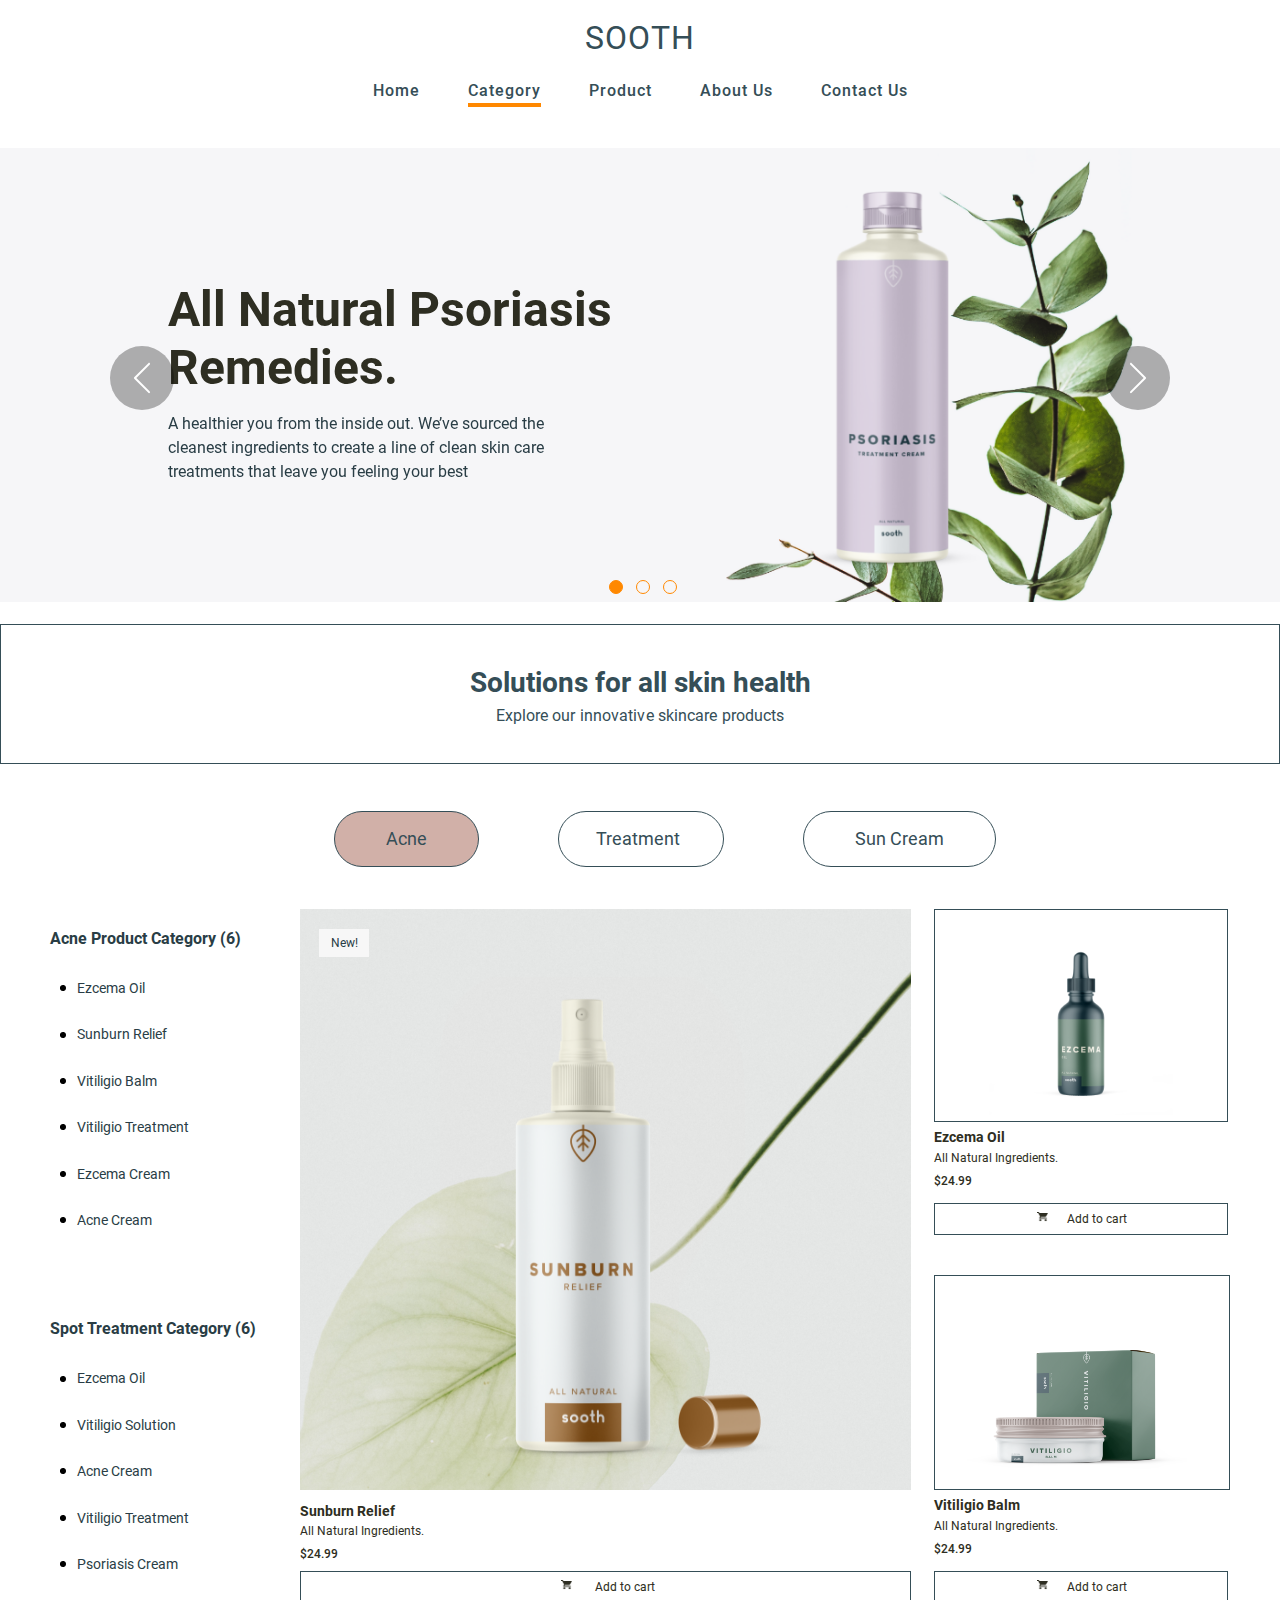
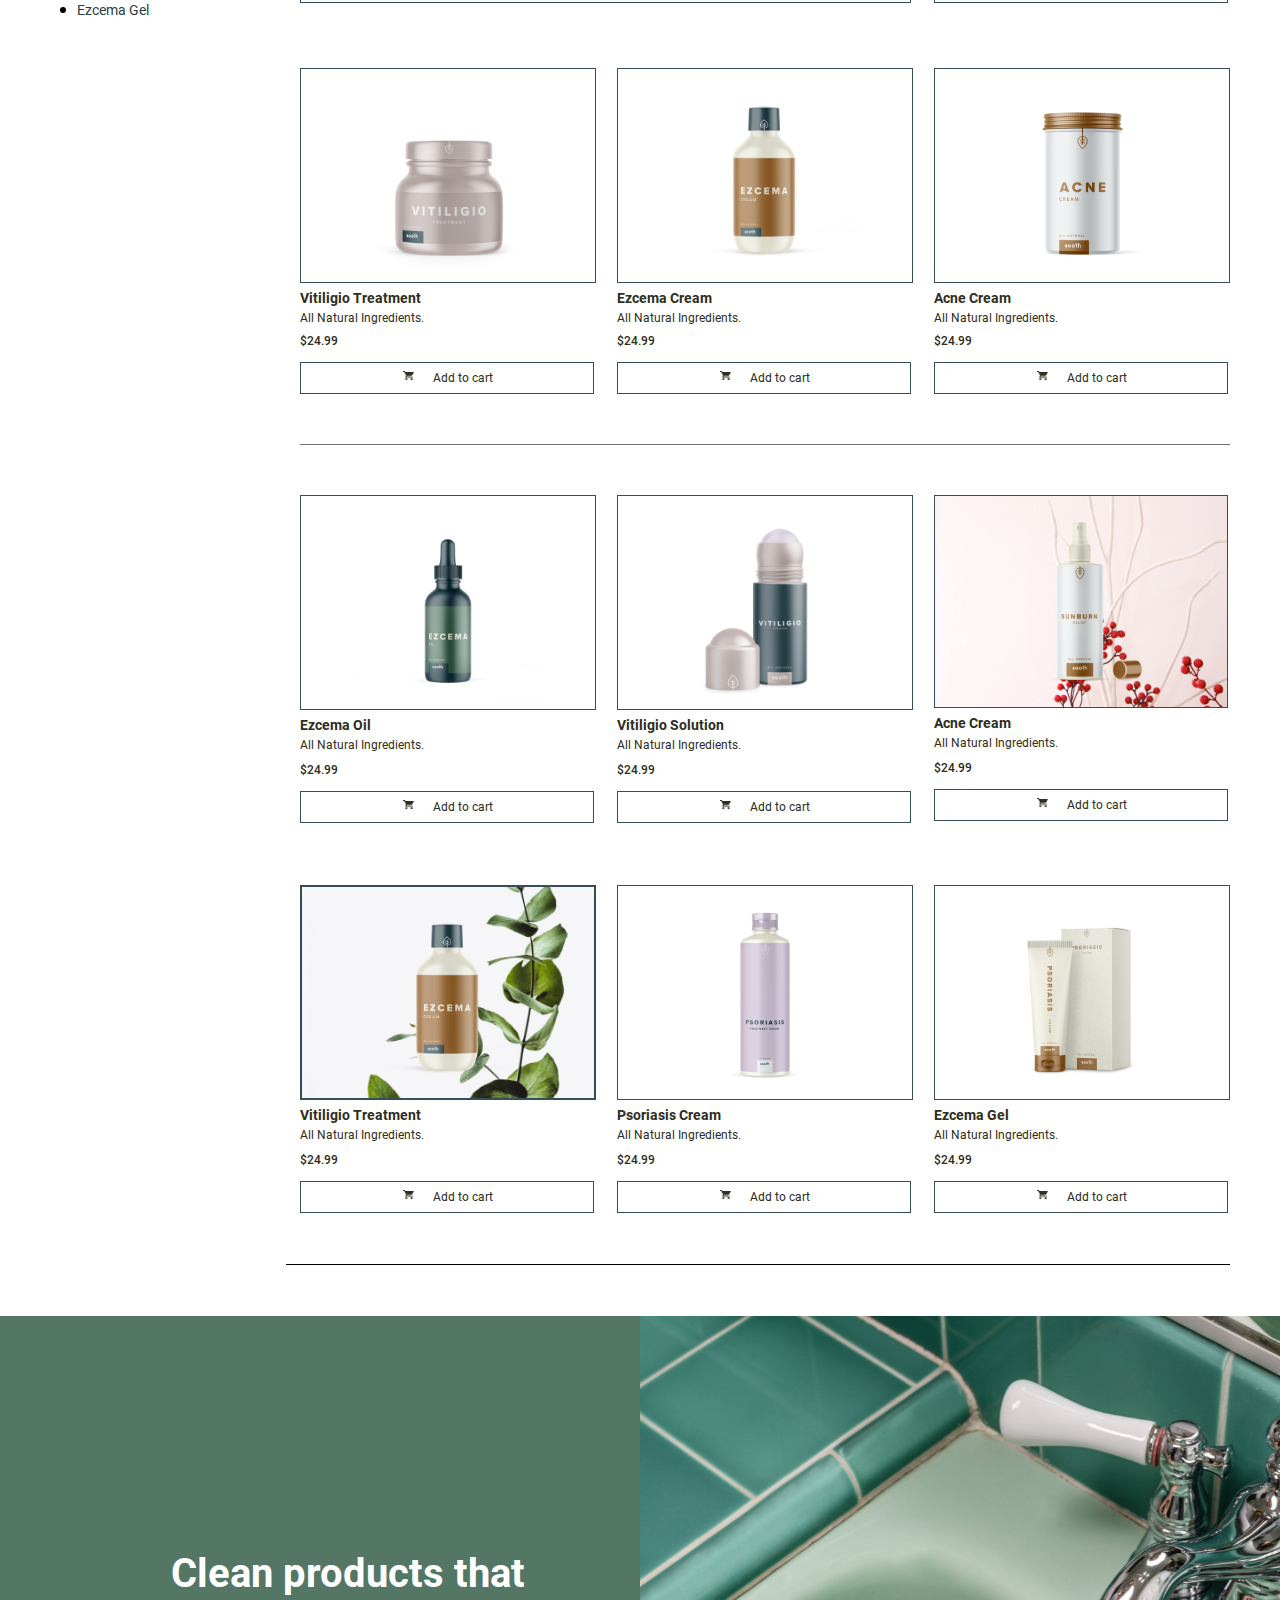
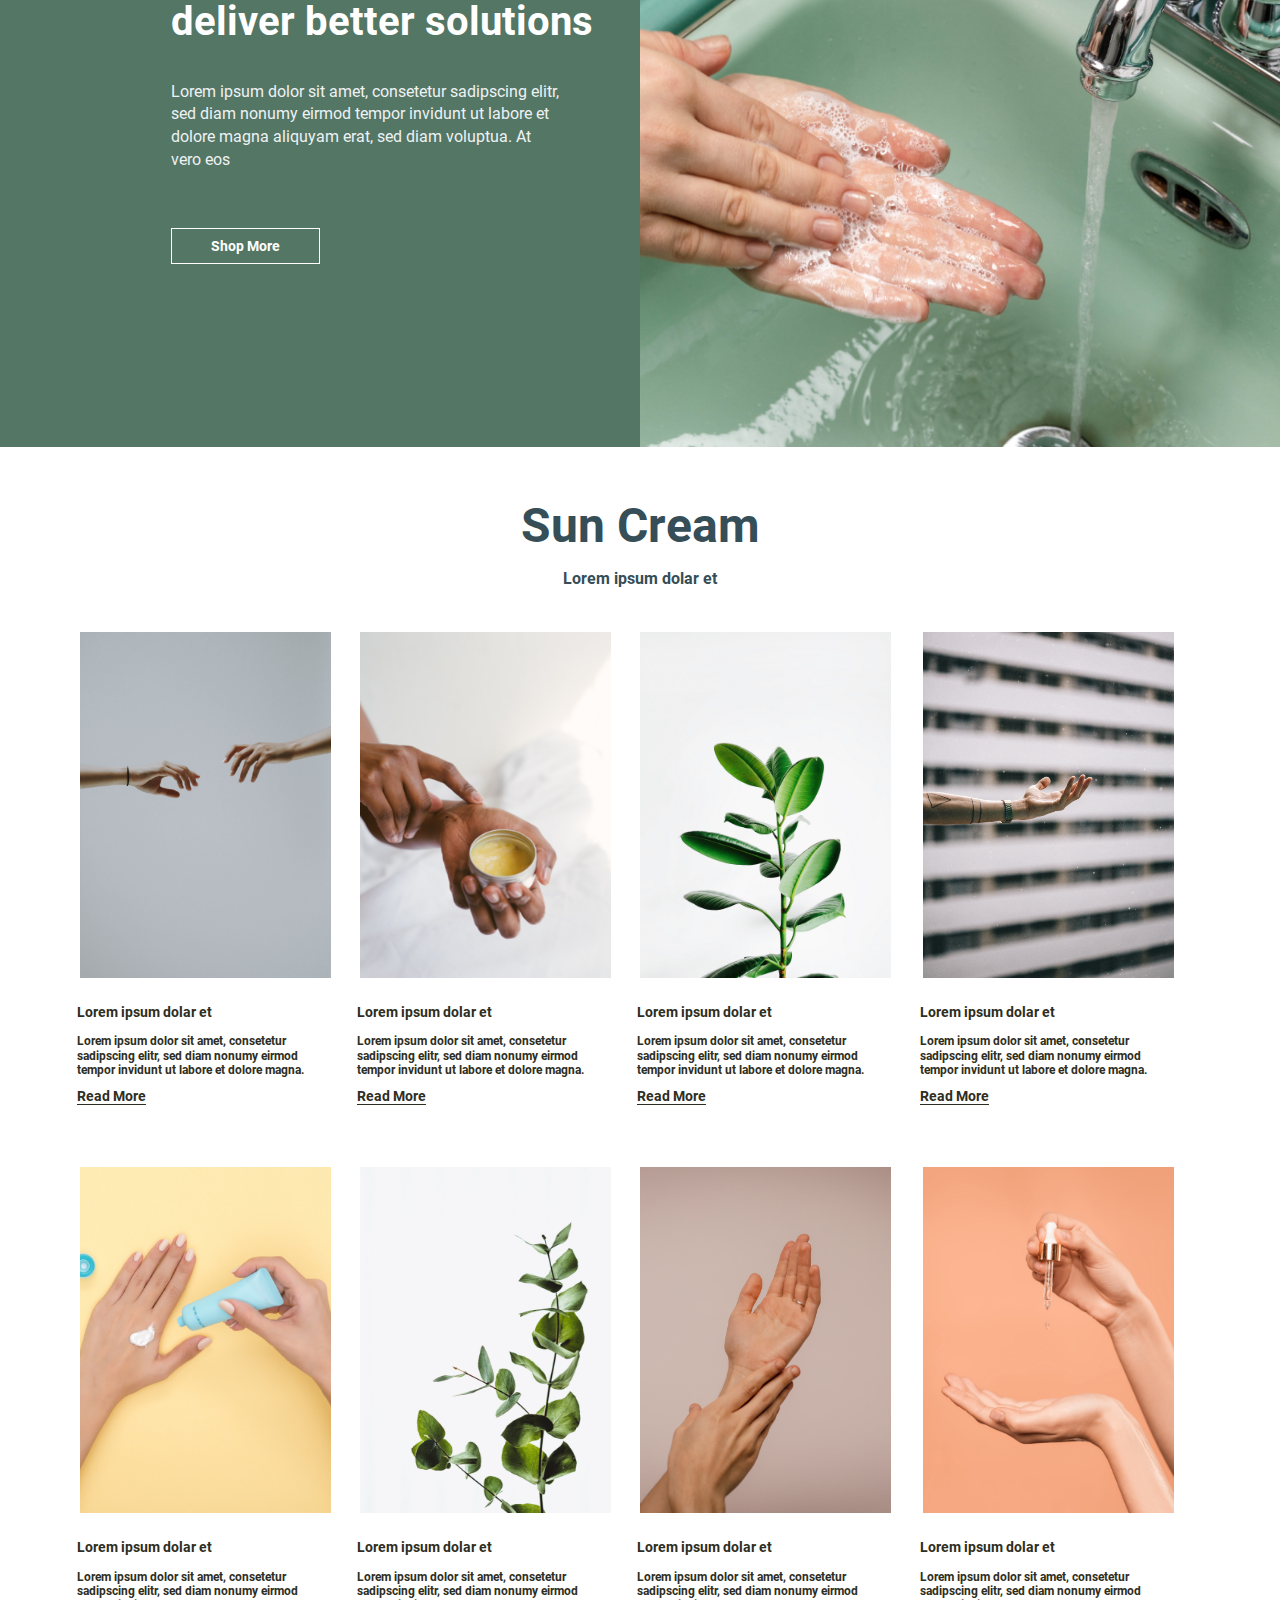
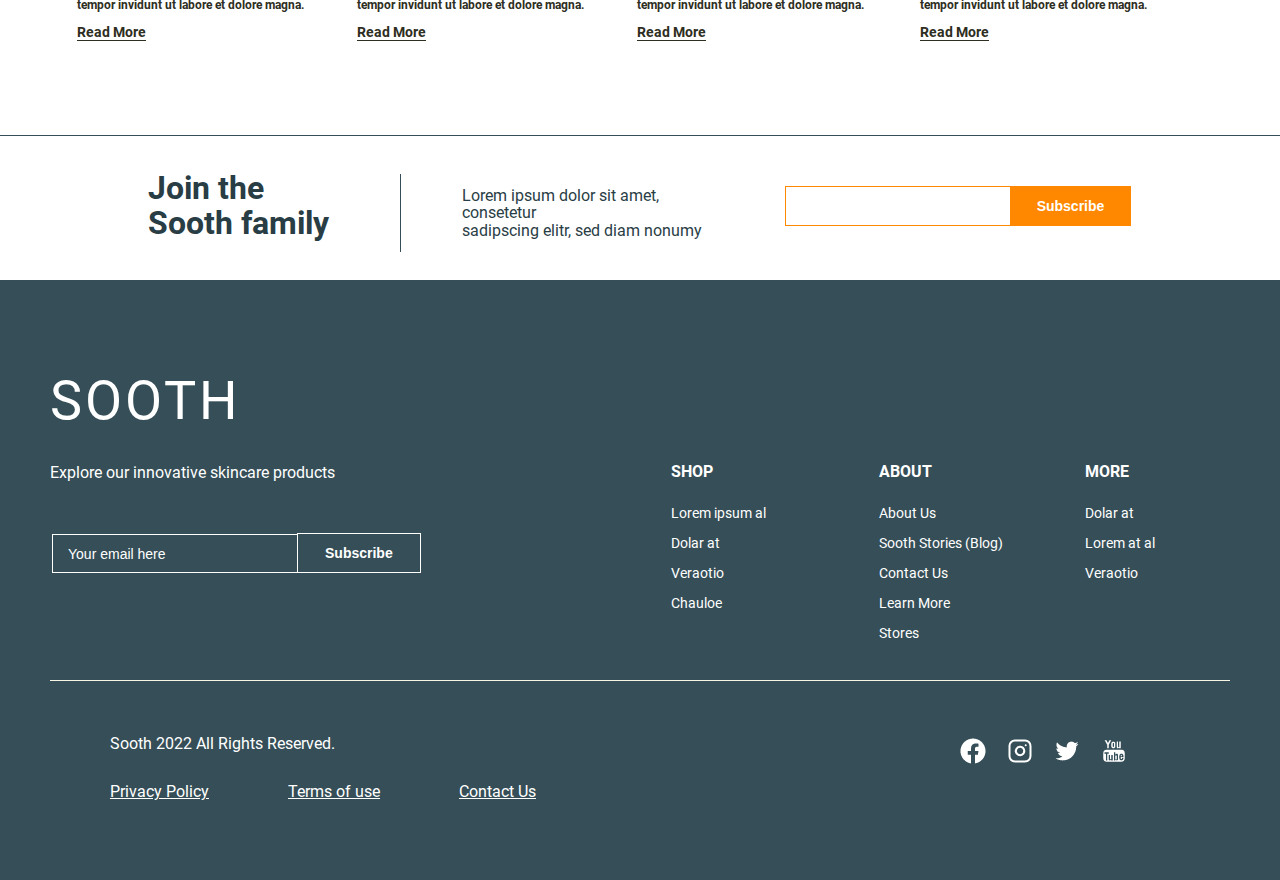
<file: category.html>
<!DOCTYPE html>
<html lang="en">

<head>
  <meta charset="UTF-8">
  <meta http-equiv="X-UA-Compatible" content="IE=edge">
  <meta name="viewport" content="width=device-width, initial-scale=1.0">
  <title>Template04 | Category</title>
  <link rel="stylesheet" href="css/reset.css">
  <link rel="stylesheet" href="css/common.css">
  <link rel="stylesheet" href="css/style.css">
  <link rel="stylesheet" href="css/slick.css">
  <link rel="stylesheet" href="css/category.css">
</head>

<body>
  <section class="sec-header">
    <div class="header">
    <div class="l-inner">
     <p class="btn-gnavi">
       <span></span>
       <span></span>
       <span></span>
     </p>
     <div class="l-inner">
       <h1 class="main-logo">
         <a href="index.html">Sooth</a>
       </h1>
     </div>
     <nav class="gnav">
       <ul class="clearfix menu">
         <li>
           <a href="index.html">Home</a>
           <a href="#" class="active">Category</a>
           <a href="product.html">Product</a>
           <a href="aboutus.html">About Us</a>
           <a href="contactus.html">Contact Us</a>
         </li>
       </ul>
      </nav>
    </div>
    </div>
   </section>
   <!--/.sec-header-->
  <section class="cat-mv-sec">
    <div class="slider clearfix">
      <div class="mv-sec">

      </div>

      <div class="mv-sec1">

      </div>

      <div class="mv-sec2">

      </div>
    </div>

    <div class="l-inner">
      <div class="mv-txt-block">
        <h2>All Natural Psoriasis Remedies.</h2>
        <p>A healthier you from the inside out. We’ve sourced the cleanest ingredients to create a line of clean skin care treatments that leave you feeling your best</p>
      </div>
    </div>

  </section>
  <!--/.cat-mv-sec-->
  <section class="sec-banner">
    <h3 class="banner-ttl">
      Solutions for all skin health
    </h3>
    <p class="banner-paragraph">
      Explore our innovative skincare products
    </p>
  </section>
  <!--.sec-banner-->
  <section class="anchor-sec">
    <div class="l-inner clearfix">
      <ul class="anchor-btn clearfix">
        <li class="active"><a href="#acne-sec">Acne</a></li>
        <li><a href="#treatment-sec">Treatment</a></li>
        <li><a href="#suncream-sec">Sun Cream</a></li>
      </ul>
      <div class="anchor-left-blk clearfix">
        <div class="anchor-left">
          <h4>Acne Product Category (6)</h4>
          <ul>
            <li>Ezcema Oil</li>
            <li>Sunburn Relief</li>
            <li>Vitiligio Balm</li>
            <li>Vitiligio Treatment</li>
            <li>Ezcema Cream</li>
            <li>Acne Cream</li>
          </ul>
        </div>
        <div class="anchor-right">
          <h4>Spot Treatment Category (6)</h4>
          <ul>
            <li>Ezcema Oil</li>
            <li>Vitiligio Solution</li>
            <li>Acne Cream</li>
            <li>Vitiligio Treatment</li>
            <li>Psoriasis Cream</li>
            <li>Ezcema Gel</li>
          </ul>
        </div>
      </div>
      <div class="anchor-right-blk">
        <!--Start Anchor Ance Section-->
        <section id="acne-sec">
          <div class="top-anc-sec clearfix">
            <div class="left-top-ance">
              <ul class="clearfix">
                <li>
                  <img src="./img/category/img_lg.png" alt="Sunburn Relief" class="pc">
                  <img src="./img/category/img_md.png" alt="Sunburn Relief" class="sp">
                  <img src="./img/category/img_sm.png" alt="Sunburn Relief" class="sm">
                  <span>New!</span>
                  <h3 class="cmn-anc-title">Sunburn Relief</h3>
                  <h4 class="cmn-anc-txt">All Natural Ingredients.</h4>
                  <h4 class="cmn-anc-price">$24.99</h4>
                  <a class="cmn-anc-btn">Add to cart</a>
                </li>
              </ul>
            </div>
            <div class="right-top-ance">
              <ul class="clearfix">
                <li>
                  <img src="./img/category/ance_img2.png" alt="Ezcema Oil" class="pc">
                  <img src="./img/category/ance_img2.png" alt="Ezcema Oil" class="sp">
                  <img src="./img/category/sm.png" alt="Vitiligio Treatment" class="sm">
                  <h3 class="cmn-anc-title">Ezcema Oil</h3>
                  <h4 class="cmn-anc-txt">All Natural Ingredients.</h4>
                  <h4 class="cmn-anc-price">$24.99</h4>
                  <a class="cmn-anc-btn">Add to cart</a>
                </li>
                <li>
                  <img src="./img/category/ance_img3.png" alt="Ezcema Oil" class="pc">
                  <img src="./img/category/ance_img3.png" alt="Ezcema Oil" class="sp">
                  <img src="./img/category/sm_img3.png" alt="Ezcema Cream" class="sm">
                  <h3 class="cmn-anc-title">Vitiligio Balm</h3>
                  <h4 class="cmn-anc-txt">All Natural Ingredients.</h4>
                  <h4 class="cmn-anc-price">$24.99</h4>
                  <a class="cmn-anc-btn">Add to cart</a>
                </li>
              </ul>
            </div>
          </div>

          <div class="pc-cmn-ance-sec">
            <div class="cmn-ance-sec">
              <ul class="clearfix">
                <li class="pc">
                  <img src="./img/category/ance_img4.png" alt="Vitiligio Treatment" class="pc">
                  <img src="./img/category/ance_img4.png" alt="Vitiligio Treatment" class="sp">
                  <img src="./img/category/sm_img4.png" alt="Vitiligio Treatment" class="sm">
                  <h3 class="cmn-anc-title pc">Vitiligio Treatment</h3>
                  <h3 class="cmn-anc-title sp sm">Ezcema Cream</h3>
                  <h4 class="cmn-anc-txt">All Natural Ingredients.</h4>
                  <h4 class="cmn-anc-price">$24.99</h4>
                  <a class="cmn-anc-btn">Add to cart</a>
                </li>

                <li class="sm">
                  <img src="./img/category/ance_img4.png" alt="Vitiligio Treatment" class="pc">
                  <img src="./img/category/ance_img4.png" alt="Vitiligio Treatment" class="sp">
                  <img src="./img/category/sm_img4.png" alt="Vitiligio Treatment" class="sm">
                  <h3 class="cmn-anc-title">Vitiligio Treatment</h3>
                  <h4 class="cmn-anc-txt">All Natural Ingredients.</h4>

                  <h4 class="cmn-anc-price">$24.99</h4>
                  <a class="cmn-anc-btn">Add to cart</a>
                </li>

                <li class="pc">
                  <img src="./img/category/ance_img5.png" alt="Ezcema Cream" class="pc">
                  <img src="./img/category/ance_img5.png" alt="Ezcema Cream" class="sp">
                  <img src="./img/category/sm_img5.png" alt="Ezcema Cream" class="sm">
                  <h3 class="cmn-anc-title">Ezcema Cream</h3>
                  <h4 class="cmn-anc-txt">All Natural Ingredients.</h4>
                  <h4 class="cmn-anc-price">$24.99</h4>
                  <a class="cmn-anc-btn">Add to cart</a>
                </li>

                <li class="sm">
                  <img src="./img/category/ance_img5.png" alt="Ezcema Cream" class="pc">
                  <img src="./img/category/ance_img5.png" alt="Ezcema Cream" class="sp">
                  <img src="./img/category/sm_img5.png" alt="Ezcema Cream" class="sm">
                  <h3 class="cmn-anc-title">Ezcema Cream</h3>
                  <h4 class="cmn-anc-txt">All Natural Ingredients.</h4>
                  <h4 class="cmn-anc-price">$24.99</h4>
                  <a class="cmn-anc-btn">Add to cart</a>
                </li>

                <li>
                  <img src="./img/category/ance_img6.png" alt="Acne Cream" class="pc">
                  <img src="./img/category/ance_img6.png" alt="Acne Cream" class="sp">
                  <img src="./img/category/sm_img6.png" alt="Acne Cream" class="sm">
                  <h3 class="cmn-anc-title">Acne Cream</h3>
                  <h4 class="cmn-anc-txt">All Natural Ingredients.</h4>
                  <h4 class="cmn-anc-price">$24.99</h4>
                  <a class="cmn-anc-btn">Add to cart</a>
                </li>
              </ul>

            </div>
          </div>

        </section>
        <!--End Anchor Ance Section-->

        <!--Start Treatment Section-->
        <section id="treatment-sec">
          <div class="cmn-ance-sec">
            <ul class="clearfix">
              <li>
                <img src="./img/category/treat_img1.png" alt="Ezcema Oil" class="pc">
                <img src="./img/category/treat_img1.png" alt="Ezcema Oil" class="sp">
                <img src="./img/category/sm_treat1.png" alt="Ezcema Oil" class="sm">
                <h3 class="cmn-anc-title">Ezcema Oil</h3>
                <h4 class="cmn-anc-txt">All Natural Ingredients.</h4>
                <h4 class="cmn-anc-price">$24.99</h4>
                <a class="cmn-anc-btn">Add to cart</a>
              </li>

              <li>
                <img src="./img/category/treat_img2.png" alt="Vitiligio Solution" class="pc">
                <img src="./img/category/treat_img2.png" alt="Vitiligio Solution" class="sp">
                <img src="./img/category/sm_treat2.png" alt="Vitiligio Solution" class="sm">
                <h3 class="cmn-anc-title">Vitiligio Solution</h3>
                <h4 class="cmn-anc-txt">All Natural Ingredients.</h4>
                <h4 class="cmn-anc-price">$24.99</h4>
                <a class="cmn-anc-btn">Add to cart</a>
              </li>

              <li>
                <img src="./img/category/treat_img3.png" alt="Acne Cream" class="pc">
                <img src="./img/category/treat_img3.png" alt="Acne Cream" class="sp">
                <img src="./img/category/sm_treat3.png" alt="Acne Cream" class="sm">
                <h3 class="cmn-anc-title">Acne Cream</h3>
                <h4 class="cmn-anc-txt">All Natural Ingredients.</h4>
                <h4 class="cmn-anc-price">$24.99</h4>
                <a class="cmn-anc-btn">Add to cart</a>
              </li>

              <li>
                <img src="./img/category/treat_img4.png" alt="Vitiligio Treatment" class="pc">
                <img src="./img/category/treat_img4.png" alt="Vitiligio Treatment" class="sp">
                <img src="./img/category/sm_teat4.png" alt="Vitiligio Treatment" class="sm">
                <h3 class="cmn-anc-title">Vitiligio Treatment</h3>
                <h4 class="cmn-anc-txt">All Natural Ingredients.</h4>
                <h4 class="cmn-anc-price">$24.99</h4>
                <a class="cmn-anc-btn">Add to cart</a>
              </li>

              <li>
                <img src="./img/category/treat_img5.png" alt="Psoriasis Cream" class="pc">
                <img src="./img/category/treat_img5.png" alt="Psoriasis Cream" class="sp">
                <img src="./img/category/sm_treat5.png" alt="Psoriasis Cream" class="sm">
                <h3 class="cmn-anc-title">Psoriasis Cream</h3>
                <h4 class="cmn-anc-txt">All Natural Ingredients.</h4>
                <h4 class="cmn-anc-price">$24.99</h4>
                <a class="cmn-anc-btn">Add to cart</a>
              </li>

              <li>
                <img src="./img/category/md_treat_img.png" alt="Ezcema Gel" class="pc">
                <img src="./img/category/md_treat_img.png" alt="Ezcema Gel" class="sp">
                <img src="./img/category/sm_treat6.png" alt="Ezcema Gel" class="sm">
                <h3 class="cmn-anc-title">Ezcema Gel</h3>
                <h4 class="cmn-anc-txt">All Natural Ingredients.</h4>
                <h4 class="cmn-anc-price">$24.99</h4>
                <a class="cmn-anc-btn">Add to cart</a>
              </li>

            </ul>

          </div>

        </section>
        <!--End Treament Section-->
      </div>

    </div>
  </section>
  <!--/.anchor-se -->
 <!--/.sec-category-->
 <section class="sec-cmn-blk-five">
  <div class="cmn-blk clearfix">
    <div class="txt-blk">
       <h3 class="cmn-blk-ttl">Clean products that <br> deliver better solutions</h3>
       <p class="cmn-blk-paragraph">
         Lorem ipsum dolor sit amet, consetetur sadipscing elitr, sed diam nonumy eirmod tempor invidunt ut labore et dolore magna aliquyam erat, sed diam voluptua. <br class="ipad">At vero eos
       </p>
       <a href="products.html" class="shop-more-btn">Shop More</a>
    </div>
    <div class="img-blk pc">
     <img src="img/category/img_cmn_five.png" alt="">
    </div>
    <div class="img-blk sp">
      <img src="img/category/md_cmn_img.png" alt="">
     </div>
     <div class="img-blk sm">
      <img src="img/category/sm_cmn_img.png" alt="">
     </div>
 </div>
 <!--/.cmn-blk-->
</section>
  <!--/.sec-cmn-blk-one-->
  <section id="suncream-sec">
    <div class="l-inner">
      <h2>Sun Cream</h2>
      <h4>Lorem ipsum dolar et</h4>
      <div class="l-inner-blk">
        <ul class="clearfix">
          <li>
            <img src="./img/category/suncream_img1.png" alt="Lorem ipsum dolar et">
            <div class="sun-ttl">
              <h3>Lorem ipsum dolar et</h3>
              <p>Lorem ipsum dolor sit amet, consetetur
                sadipscing elitr, sed diam nonumy eirmod
                tempor invidunt ut labore et dolore magna.</p>
              <a>Read More</a>
            </div>
          </li>
          <li>
            <img src="./img/category/suncream_img2.png" alt="Lorem ipsum dolar et">
            <div class="sun-ttl">
              <h3>Lorem ipsum dolar et</h3>
              <p>Lorem ipsum dolor sit amet, consetetur
                sadipscing elitr, sed diam nonumy eirmod
                tempor invidunt ut labore et dolore magna.</p>
              <a href="">Read More</a>
            </div>
          </li>
          <li>
            <img src="./img/category/suncream_img3.png" alt="Lorem ipsum dolar et">
            <div class="sun-ttl">
              <h3>Lorem ipsum dolar et</h3>
              <p>Lorem ipsum dolor sit amet, consetetur
                sadipscing elitr, sed diam nonumy eirmod
                tempor invidunt ut labore et dolore magna.</p>
              <a href="">Read More</a>
            </div>
          </li>
          <li>
            <img src="./img/category/suncream_img4.png" alt="Lorem ipsum dolar et">
            <div class="sun-ttl">
              <h3>Lorem ipsum dolar et</h3>
              <p>Lorem ipsum dolor sit amet, consetetur
                sadipscing elitr, sed diam nonumy eirmod
                tempor invidunt ut labore et dolore magna.</p>
              <a href="">Read More</a>
            </div>
          </li>
        </ul>

        <ul class="clearfix">
          <li>
            <img src="./img/category/suncream_img5.png" alt="Lorem ipsum dolar et">
            <div class="sun-ttl">
              <h3>Lorem ipsum dolar et</h3>
              <p>Lorem ipsum dolor sit amet, consetetur
                sadipscing elitr, sed diam nonumy eirmod
                tempor invidunt ut labore et dolore magna.</p>
              <a href="">Read More</a>
            </div>
          </li>
          <li>
            <img src="./img/category/suncream_img6.png" alt="Lorem ipsum dolar et">
            <div class="sun-ttl">
              <h3>Lorem ipsum dolar et</h3>
              <p>Lorem ipsum dolor sit amet, consetetur
                sadipscing elitr, sed diam nonumy eirmod
                tempor invidunt ut labore et dolore magna.</p>
              <a href="">Read More</a>
            </div>
          </li>
          <li>
            <img src="./img/category/suncream_img7.png" alt="Lorem ipsum dolar et">
            <div class="sun-ttl">
              <h3>Lorem ipsum dolar et</h3>
              <p>Lorem ipsum dolor sit amet, consetetur
                sadipscing elitr, sed diam nonumy eirmod
                tempor invidunt ut labore et dolore magna.</p>
              <a href="">Read More</a>
            </div>
          </li>
          <li>
            <img src="./img/category/suncream_img8.png" alt="Lorem ipsum dolar et">
            <div class="sun-ttl">
              <h3>Lorem ipsum dolar et</h3>
              <p>Lorem ipsum dolor sit amet, consetetur
                sadipscing elitr, sed diam nonumy eirmod
                tempor invidunt ut labore et dolore magna.</p>
              <a href="">Read More</a>
            </div>
          </li>
        </ul>

      </div>
    </div>

  </section>
  <!--/.suncream-sec-->
  <footer class="footer-blk">
    <div class="footer-contact">
        <div class="l-inner">
          <div class="l-inner clearfix">
           
              <h5 class="contact-blk-ttl">Join the <br class="pc"> Sooth family</h5>
            
              <p class="contact-blk-paragraph">
                Lorem ipsum dolor sit amet, consetetur <br> sadipscing elitr, sed diam nonumy
              </p>
            
            <div class="contact-btn-gp">
              <input type="text" class="txt-box">
              <input type="submit" class="subscribe-btn" value="Subscribe">
            </div>
        </div>
        </div>
    </div>
   <div class="footer">
    <div class="footer-nav">
      <div class="l-inner clearfix">
        <div class="txt-blk">
            <h2 class="main-logo">sooth</h2>
            <p>
              Explore our innovative skincare products 
            </p>
            <input type="text" class="txt-box" placeholder="Your email here">
            <input type="submit" class="subscribe-btn" value="Subscribe">
        </div>
        <div class="nav-blk clearfix">
            <ul>
              <h6 class="footer-nav-ttl">Shop</h6>
              <li><a href="">Lorem ipsum al</a></li>
              <li><a href="">Dolar at</a></li>
              <li><a href="">Veraotio</a></li>
              <li><a href="">Chauloe</a></li>
            </ul>
            <ul>
              <h6 class="footer-nav-ttl">About</h6>
              <li><a href="">About Us</a></li>
              <li><a href="">Sooth Stories (Blog)</a></li>
              <li><a href="">Contact Us</a></li>
              <li><a href="">Learn More</a></li>
              <li><a href="">Stores</a></li>
            </ul>
            <ul>
              <h6 class="footer-nav-ttl">More</h6>
              <li><a href="">Dolar at</a></li>
              <li><a href="">Lorem at al</a></li>
              <li><a href="">Veraotio</a></li>
            </ul>
        </div>
      </div>
    </div>
    <div class="footer-social-link">
        <div class="txt-blk">
          <p>Sooth 2022 All Rights Reserved.</p>
          <a  href="#">Privacy Policy</a>
          <a href="#">Terms of use</a>
          <a href="#">Contact Us</a>
        </div>
       <div class="nav-blk">
        <ul class="clearfix">
          <li><a href="#"><img src="img/common/img_facebook.png" alt="Facebook"></a></li>
          <li><a href="#"><img src="img/common/img_instragram.png" alt="Instagram"></a></li>
          <li><a href="#"><img src="img/common/img_twitter.png" alt="Twitter"></a></li>
          <li><a href="#"><img src="img/common/img_youtube.png" alt="Youtube"></a></li>
        </ul>
       </div> 
    </div>
   </div>
  </footer>
  <!--/.footer-blk-->

  <script src="js/library/jquery-3.6.1.min.js"></script>
  <script src="js/library/slick/slick.min.js"></script>
  <script src="js/slider.js"></script>
  <script src="js/anchor.js"></script>
  <script src="js/common.js"></script>

</body>

</html>
</file>
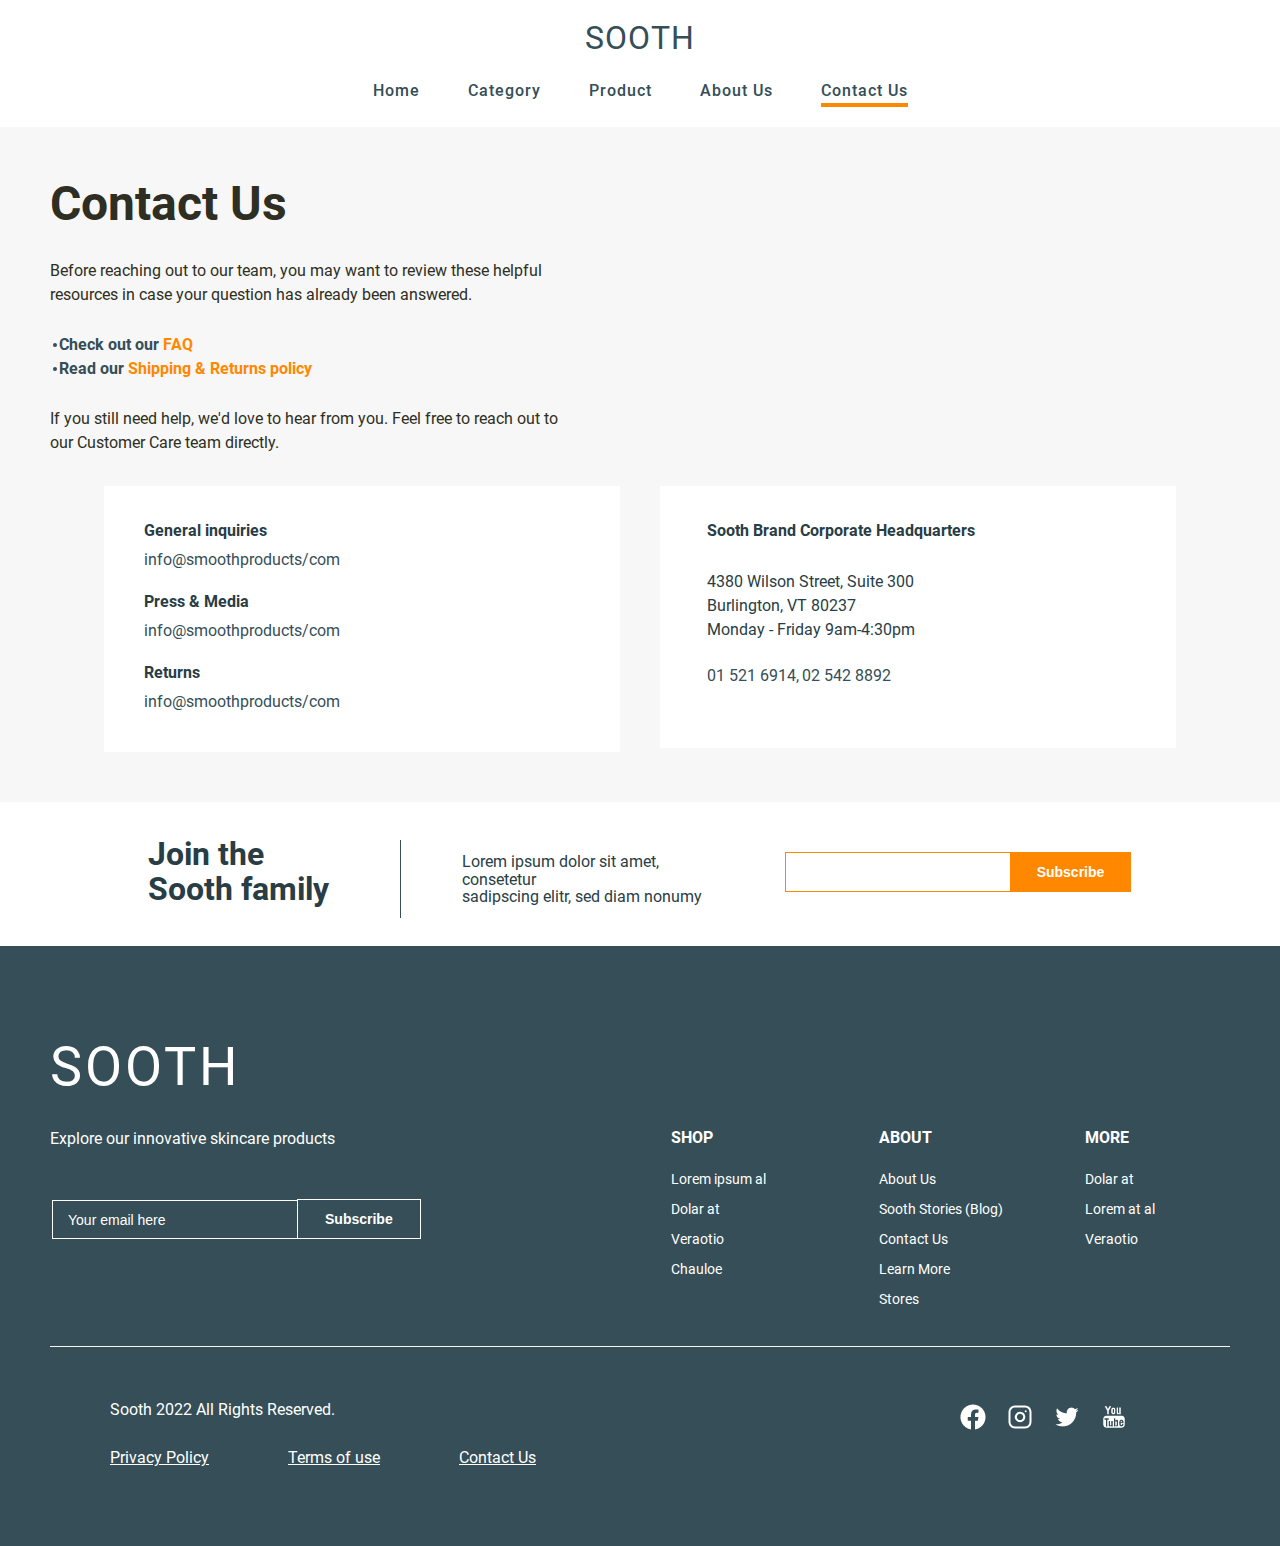
<file: contactus.html>
<!DOCTYPE html>
<html lang="en">

<head>
  <meta charset="UTF-8">
  <meta http-equiv="X-UA-Compatible" content="IE=edge">
  <meta name="viewport" content="width=device-width, initial-scale=1.0">
  <title>Template04 | Contact</title>

  <link rel="stylesheet" href="css/reset.css">
  <link rel="stylesheet" href="css/style.css">
  <link rel="stylesheet" href="css/contactus.css">
  <link rel="stylesheet" href="css/common.css">
</head>

<body>
  <section class="sec-header">
    <div class="header">
    <div class="l-inner">
     <p class="btn-gnavi">
       <span></span>
       <span></span>
       <span></span>
     </p>
     <div class="l-inner">
       <h1 class="main-logo">
         <a href="index.html">Sooth</a>
       </h1>
     </div>
     <nav class="gnav">
       <ul class="clearfix menu">
         <li>
           <a href="index.html">Home</a>
           <a href="category.html">Category</a>
           <a href="product.html">Product</a>
           <a href="aboutus.html">About Us</a>
           <a href="#" class="active">Contact Us</a>
         </li>
       </ul>
      </nav>
    </div>
    </div>
   </section>
   <!--/.sec-header-->

  <section class="sec-contact">
    <div class="l-inner">
      <h1 class="contact-ttl">Contact Us</h1>
      <div class="contact-p">
        <p class="contact-txt">Before reaching out to our team, you may want to review these helpful resources in case your question has already been answered.</p>
        <ul class="policy-list">
          <li>Check out our <span>FAQ</span></li>
          <li>Read our <span>Shipping & Returns policy</span></li>
        </ul>
        <p class="contact-txt">If you still need help, we'd love to hear from you. Feel free to reach out to our Customer Care team directly.</p>
      </div>
    </div>
  </section>
  <!-- .sec-contact -->

  <section class="sec-card">
    <div class="l-inner clearfix">
      <div class="card-wrapper">
        <div class="card-blk1">
          <ul class="contact-list">
            <li>
              <h2 class="card-ttl">General inquiries</h2>
              <p class="card-txt"><a href="mailto:info@smoothproducts/com">info@smoothproducts/com</a></p>
            </li>
            <li>
              <h2 class="card-ttl">Press & Media</h2>
              <p class="card-txt"><a href="mailto:info@smoothproducts/com">info@smoothproducts/com</a></p>
            </li>
            <li>
              <h2 class="card-ttl">Returns</h2>
              <p class="card-txt"><a href="mailto:info@smoothproducts/com">info@smoothproducts/com</a></p>
            </li>
          </ul>
        </div>
  
        <div class="card-blk2">
          <h2 class="card-ttl">Sooth Brand Corporate Headquarters</h2>
          <p class="card-txt">4380 Wilson Street, Suite 300 <br>Burlington, VT 80237 <br>Monday - Friday 9am-4:30pm </p>
         <div class="phno clearfix">
          <p class="card-txt01"><a href="tel:+015216914">01 521 6914, </a></p>
          <p class="card-txt02"><a href="tel:+025428892">02 542 8892</a></p>
         </div>
        </div>
      </div>
    </div>
  </section>
  <!-- .sec-card -->

  <footer class="footer-blk">
    <div class="footer-contact">
        <div class="l-inner">
          <div class="l-inner clearfix">
           
              <h5 class="contact-blk-ttl">Join the <br class="pc"> Sooth family</h5>
            
              <p class="contact-blk-paragraph">
                Lorem ipsum dolor sit amet, consetetur <br> sadipscing elitr, sed diam nonumy
              </p>
            
            <div class="contact-btn-gp">
              <input type="text" class="txt-box">
              <input type="submit" class="subscribe-btn" value="Subscribe">
            </div>
        </div>
        </div>
    </div>
   <div class="footer">
    <div class="footer-nav">
      <div class="l-inner clearfix">
        <div class="txt-blk">
            <h2 class="main-logo">sooth</h2>
            <p>
              Explore our innovative skincare products 
            </p>
            <input type="text" class="txt-box" placeholder="Your email here">
            <input type="submit" class="subscribe-btn" value="Subscribe">
        </div>
        <div class="nav-blk clearfix">
            <ul>
              <h6 class="footer-nav-ttl">Shop</h6>
              <li><a href="">Lorem ipsum al</a></li>
              <li><a href="">Dolar at</a></li>
              <li><a href="">Veraotio</a></li>
              <li><a href="">Chauloe</a></li>
            </ul>
            <ul>
              <h6 class="footer-nav-ttl">About</h6>
              <li><a href="">About Us</a></li>
              <li><a href="">Sooth Stories (Blog)</a></li>
              <li><a href="">Contact Us</a></li>
              <li><a href="">Learn More</a></li>
              <li><a href="">Stores</a></li>
            </ul>
            <ul>
              <h6 class="footer-nav-ttl">More</h6>
              <li><a href="">Dolar at</a></li>
              <li><a href="">Lorem at al</a></li>
              <li><a href="">Veraotio</a></li>
            </ul>
        </div>
      </div>
    </div>
    <div class="footer-social-link">
        <div class="txt-blk">
          <p>Sooth 2022 All Rights Reserved.</p>
          <a  href="#">Privacy Policy</a>
          <a href="#">Terms of use</a>
          <a href="#">Contact Us</a>
        </div>
       <div class="nav-blk">
        <ul class="clearfix">
          <li><a href="#"><img src="img/common/img_facebook.png" alt="Facebook"></a></li>
          <li><a href="#"><img src="img/common/img_instragram.png" alt="Instagram"></a></li>
          <li><a href="#"><img src="img/common/img_twitter.png" alt="Twitter"></a></li>
          <li><a href="#"><img src="img/common/img_youtube.png" alt="Youtube"></a></li>
        </ul>
       </div> 
    </div>
   </div>
  </footer>
  <!--/.footer-blk-->

  <script src="js/library/jquery-3.6.1.min.js"></script>
  <script src="js/common.js"></script>
</body>

</html>
</file>
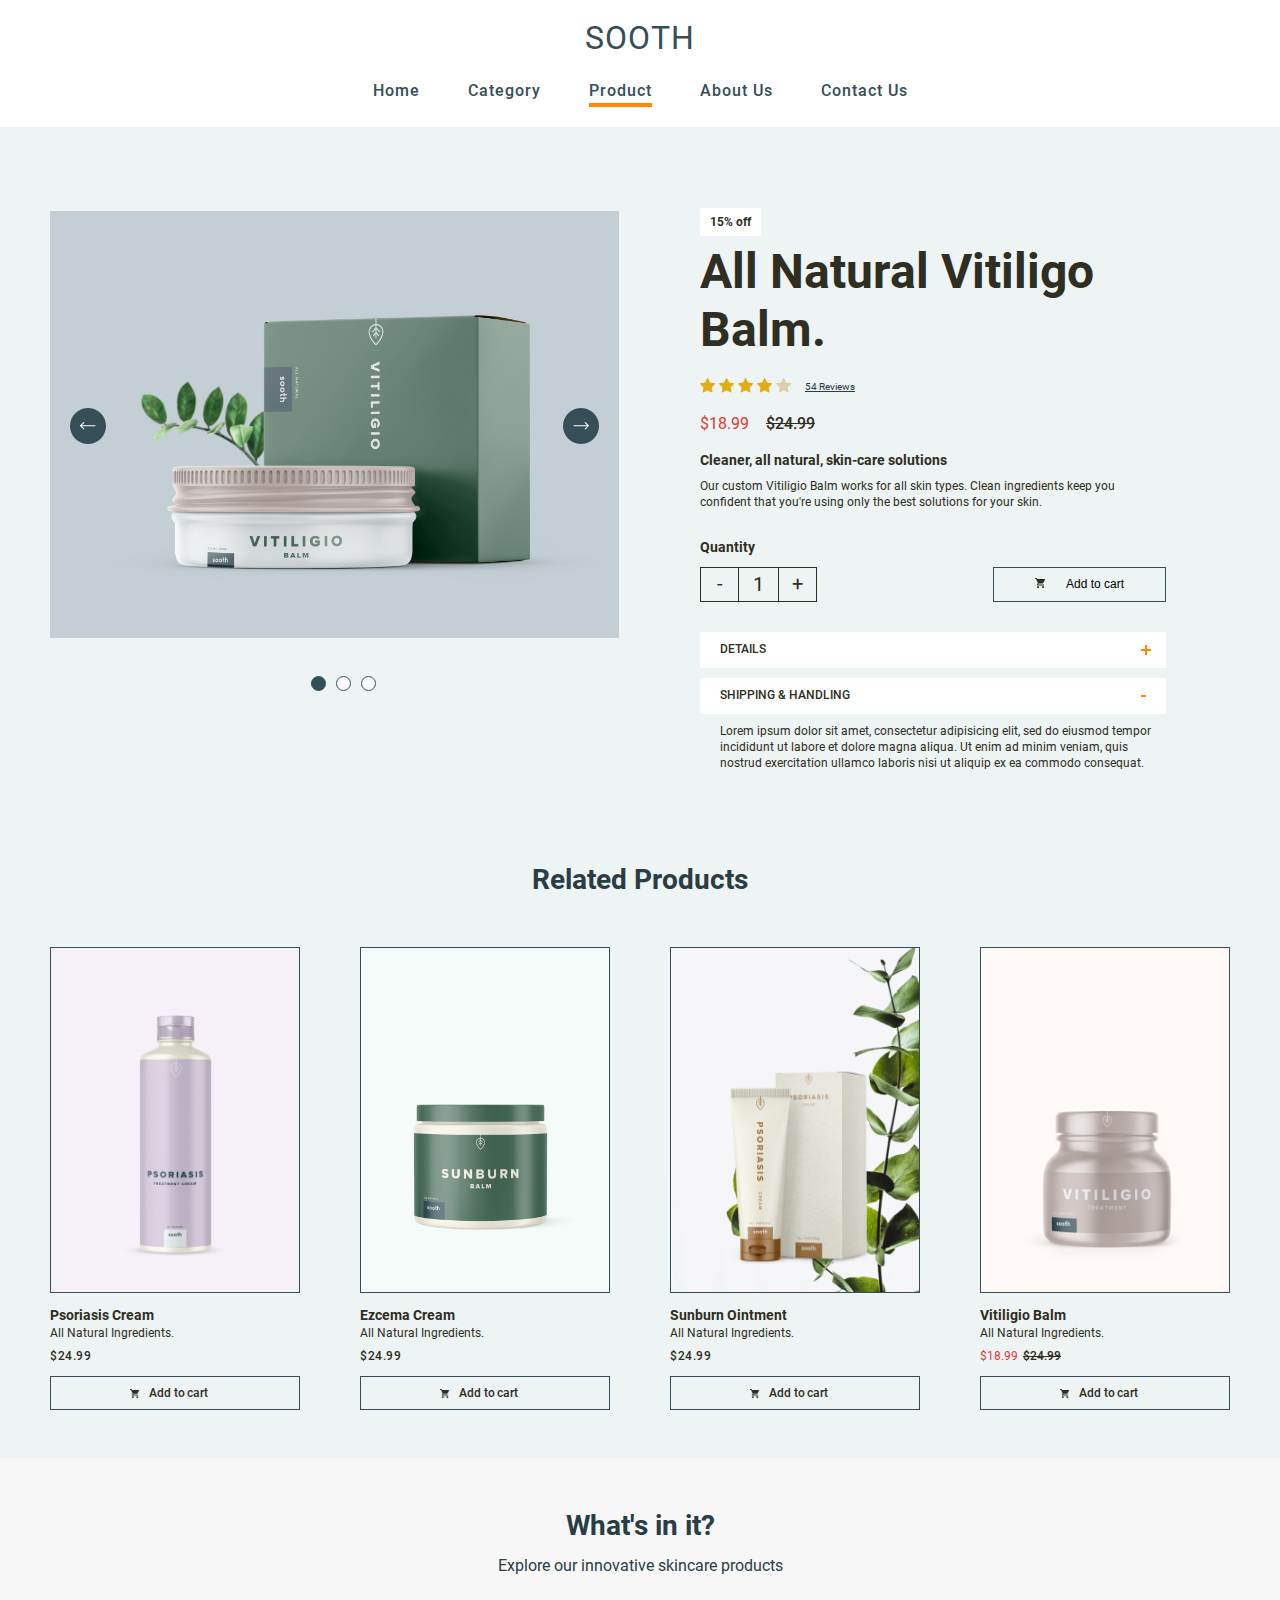
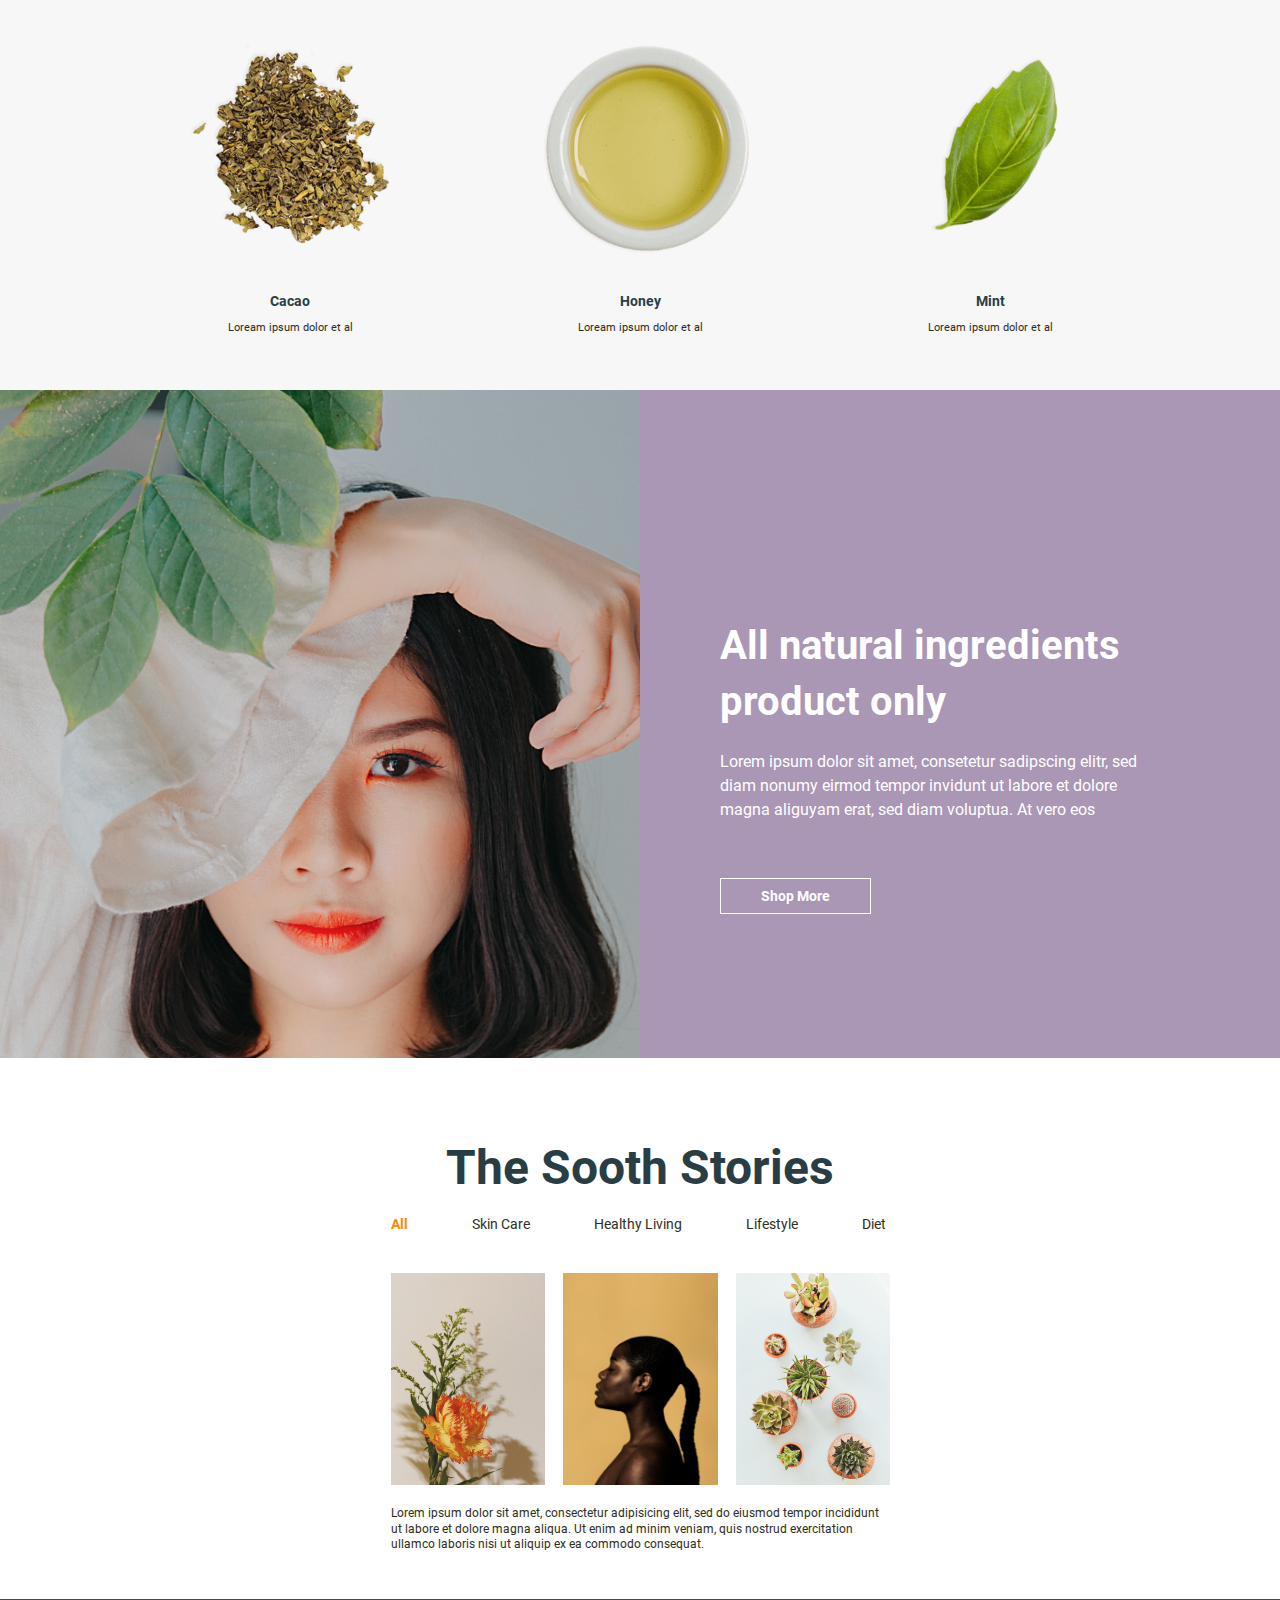
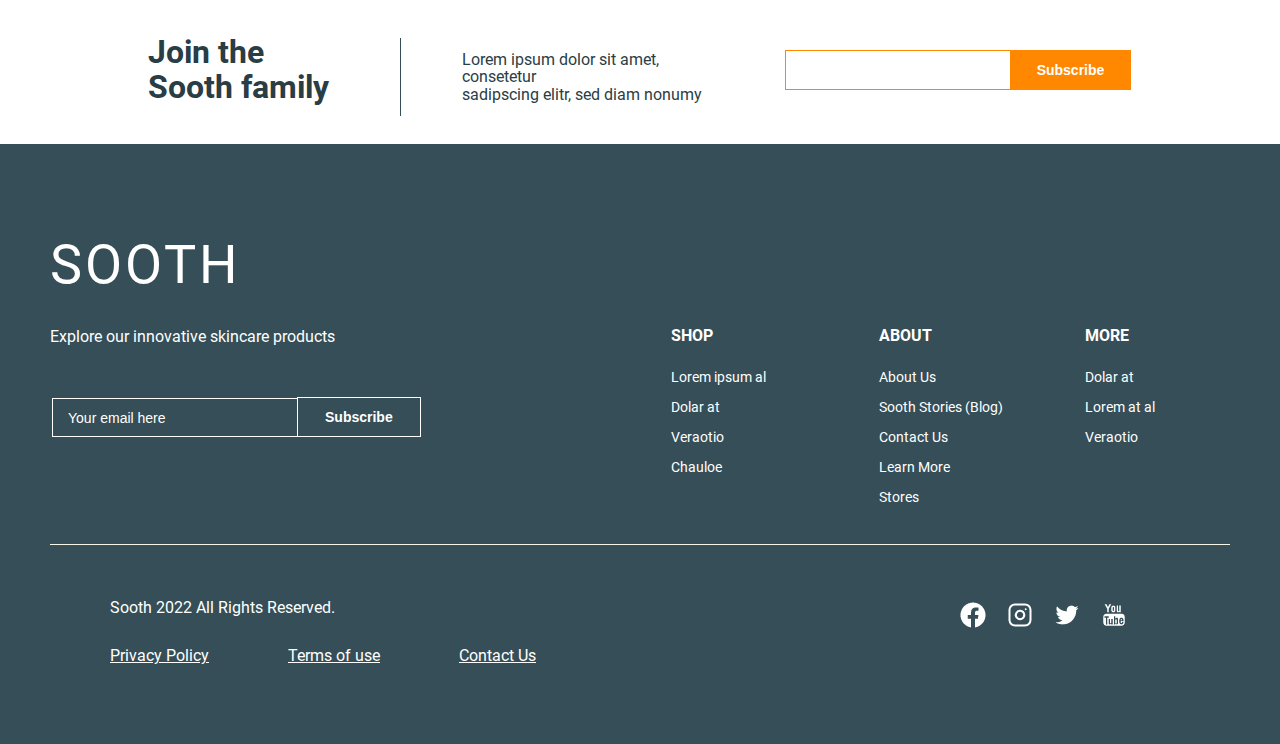
<file: product.html>
<!DOCTYPE html>
<html lang="en">
  <head>
    <meta charset="UTF-8" />
    <meta http-equiv="X-UA-Compatible" content="IE=edge" />
    <meta name="viewport" content="width=device-width, initial-scale=1.0" />
    <title>Template04 | Product</title>
    <link rel="stylesheet" href="css/reset.css" />
    <link rel="stylesheet" href="css/slick.css" />
    <link rel="stylesheet" href="css/common.css" />
    <link rel="stylesheet" href="css/style.css" />
    <link rel="stylesheet" href="css/porduct.css" />
  </head>

  <body>
    <section class="sec-header" id="product-header">
      <div class="header">
        <div class="l-inner">
          <p class="btn-gnavi">
            <span></span>
            <span></span>
            <span></span>
          </p>
          <div class="l-inner">
            <h1 class="main-logo">
              <a href="index.html">Sooth</a>
            </h1>
          </div>
          <nav class="gnav">
            <ul class="clearfix menu">
              <li>
                <a href="index.html">Home</a>
                <a href="category.html">Category</a>
                <a href="#" class="active">Product</a>
                <a href="aboutus.html">About Us</a>
                <a href="contactus.html">Contact Us</a>
              </li>
            </ul>
          </nav>
        </div>
      </div>
    </section>
    <!--/.sec-header-->
    <section class="product-mv">
      <div class="l-inner clearfix">
        <div class="product-mv-slider">
          <ul class="slider product-slide">
            <li>
              <div class="product-lg">
                <img
                  src="img/product/img_product101_lg.png"
                  alt="All Natural Vitiligo Balm"
                />
              </div>
              <div class="product-sp">
                <img
                  src="img/product/img_product101_sp.png"
                  alt="All Natural Vitiligo Balm"
                />
              </div>
            </li>
            <li>
              <div class="product-lg">
                <img
                  src="img/product/img_product102_lg.jpg"
                  alt="All Natural Vitiligo Balm"
                />
              </div>

              <div class="product-sp">
                <img
                  src="img/product/img_product102_sp.png"
                  alt="All Natural Vitiligo Balm"
                />
              </div>
            </li>
            <li>
              <div class="product-lg">
                <img
                  src="img/product/img_product103_lg.jpg"
                  alt="All Natural Vitiligo Balm"
                />
              </div>
              <div class="product-sp">
                <img
                  src="img/product/img_product103_sp.png"
                  alt="All Natural Vitiligo Balm"
                />
              </div>
            </li>
          </ul>
        </div>
        <div class="product-mv-content">
          <span class="discount">15% off</span>
          <h2>All Natural Vitiligo Balm.</h2>
          <div class="product-feedback clearfix">
            <ul class="product-rating clearfix">
              <li>
                <img src="img/product/img_product_star.png" alt="Reviews" />
              </li>
              <li>
                <img src="img/product/img_product_star.png" alt="Reviews" />
              </li>
              <li>
                <img src="img/product/img_product_star.png" alt="Reviews" />
              </li>
              <li>
                <img src="img/product/img_product_star.png" alt="Reviews" />
              </li>
              <li>
                <img src="img/product/img_product_star01.png" alt="Reviews" />
              </li>
            </ul>
            <p class="product-review">54 Reviews</p>
          </div>
          <div class="product-price clearfix">
            <p class="price-active">$18.99</p>
            <p class="price-close">$24.99</p>
          </div>
          <div class="product-mv-desc">
            <h3>Cleaner, all natural, skin-care solutions</h3>
            <p>
              Our custom Vitiligio Balm works for all skin types. Clean
              ingredients keep you confident that you're using only the best
              solutions for your skin.
            </p>
          </div>
          <h3 class="qty-ttl">Quantity</h3>
          <div class="qty-cart clearfix">
            <ul class="g-qty clearfix">
              <li>-</li>
              <li class="qty">1</li>
              <li>+</li>
            </ul>
            <button class="add-cart-btn"><span>Add to cart</span></button>
          </div>
          <div class="accordion">
            <div class="accor-card">
              <div class="card-header">
                <h3>Details</h3>
                <div class="accor-icon">
                  <span></span>
                  <span></span>
                </div>
              </div>
              <div class="accor-content">
                <p>
                  Lorem ipsum dolor sit amet, consectetur adipisicing elit, sed
                  do eiusmod tempor incididunt ut labore et dolore magna aliqua.
                  Ut enim ad minim veniam, quis nostrud exercitation ullamco
                  laboris nisi ut aliquip ex ea commodo consequat.
                </p>
              </div>
            </div>

            <div class="accor-card">
              <div class="card-header active">
                <h3>Shipping & Handling</h3>
                <div class="accor-icon">
                  <span></span>
                  <span></span>
                </div>
              </div>
              <div class="accor-content">
                <p>
                  Lorem ipsum dolor sit amet, consectetur adipisicing elit, sed
                  do eiusmod tempor incididunt ut labore et dolore magna aliqua.
                  Ut enim ad minim veniam, quis nostrud exercitation ullamco
                  laboris nisi ut aliquip ex ea commodo consequat.
                </p>
              </div>
            </div>
          </div>
        </div>
      </div>
    </section>
    <!-- /.product-mv -->
    <section class="product-sec02">
      <div class="l-inner">
        <h2 class="cmn-ttl">Related Products</h2>
        <ul class="clearfix">
          <li>
            <div class="cmn-card">
              <div class="card-img">
                <img
                  src="img/product/img_product201.png"
                  alt="Psoriasis Cream"
                />
              </div>
              <div class="card-body">
                <h4 class="card-ttl">Psoriasis Cream</h4>
                <p class="card-paragraph">All Natural Ingredients.</p>
                <p class="card-price">$24.99</p>
                <a class="btn-add-to-cart"> Add to cart </a>
              </div>
            </div>
            <!--/.cmn-card-->
          </li>
          <li>
            <div class="cmn-card">
              <div class="card-img">
                <img src="img/product/img_product202.png" alt="Ezcema Cream" />
              </div>
              <div class="card-body">
                <h4 class="card-ttl">Ezcema Cream</h4>
                <p class="card-paragraph">All Natural Ingredients.</p>
                <p class="card-price">$24.99</p>
                <a class="btn-add-to-cart"> Add to cart </a>
              </div>
            </div>
            <!--/.cmn-card-->
          </li>
          <li>
            <div class="cmn-card">
              <div class="card-img">
                <img
                  src="img/product/img_product203.png"
                  alt="Sunburn Ointment"
                />
              </div>
              <div class="card-body">
                <h4 class="card-ttl">Sunburn Ointment</h4>
                <p class="card-paragraph">All Natural Ingredients.</p>
                <p class="card-price">$24.99</p>
                <a class="btn-add-to-cart"> Add to cart </a>
              </div>
            </div>
            <!--/.cmn-card-->
          </li>
          <li>
            <div class="cmn-card">
              <div class="card-img">
                <img
                  src="img/product/img_product204.png"
                  alt="Vitiligio Balm"
                />
              </div>
              <div class="card-body">
                <h4 class="card-ttl">Vitiligio Balm</h4>
                <p class="card-paragraph">All Natural Ingredients.</p>
                <div class="product-price clearfix">
                  <p class="price-active">$18.99</p>
                  <p class="price-close">$24.99</p>
                </div>
                <a class="btn-add-to-cart"> Add to cart </a>
              </div>
            </div>
            <!--/.cmn-card-->
          </li>
        </ul>
      </div>
    </section>
    <!-- /.product-sec02 -->
    <section class="product-sec03">
      <div class="l-inner">
        <h2 class="cmn-ttl">What's in it?</h2>
        <h3>Explore our innovative skincare products</h3>
        <ul class="product-items clearfix">
          <li>
            <img
              class="lg-sm"
              src="img/product/img_product301.png"
              alt="Cacao"
            />
            <img
              class="md"
              src="img/product/img_product301_md.png"
              alt="Cacao"
            />
            <div class="item-content">
              <h4>Cacao</h4>
              <p>Loream ipsum dolor et al</p>
            </div>
          </li>
          <li>
            <img
              class="lg-sm"
              src="img/product/img_product302.png"
              alt="Honey"
            />
            <img
              class="md"
              src="img/product/img_product302_md.png"
              alt="Honey"
            />
            <div class="item-content">
              <h4>Honey</h4>
              <p>Loream ipsum dolor et al</p>
            </div>
          </li>
          <li>
            <img
              class="lg-sm"
              src="img/product/img_product303.png"
              alt="Mint"
            />
            <img
              class="md"
              src="img/product/img_product303_md.png"
              alt="Mint"
            />
            <div class="item-content">
              <h4>Mint</h4>
              <p>Loream ipsum dolor et al</p>
            </div>
          </li>
        </ul>
      </div>
    </section>
    <!-- /.product-sec03 -->
    <section class="product-sec04 clearfix">
      <div class="product-sec04-left">
        <img
          class="lg"
          src="img/product/img_product401.png"
          alt="All natural ingredients product only"
        />
        <img
          class="md"
          src="img/product/img_product401_md.png"
          alt="All natural ingredients product only"
        />
        <img
          class="sm"
          src="img/product/img_product401_sm.png"
          alt="All natural ingredients product only"
        />
      </div>
      <div class="product-sec04-right">
        <img
          class="lg"
          src="img/product/img_product402.png"
          alt="All natural ingredients product only"
        />
        <img
          class="md"
          src="img/product/img_product402_md.png"
          alt="All natural ingredients product only"
        />
        <img
          class="sm"
          src="img/product/img_product402_sm.png"
          alt="All natural ingredients product only"
        />
        <div class="product-sec04-content">
          <h2>All natural ingredients product only</h2>
          <p>
            Lorem ipsum dolor sit amet, consetetur sadipscing elitr, sed diam
            nonumy eirmod tempor invidunt ut labore et dolore magna aliguyam
            erat, sed diam voluptua. <br class="md" />At vero eos
          </p>
          <a href="#">Shop More</a>
        </div>
      </div>
    </section>
    <!-- /.product-sec04 -->
    <section class="product-sec05">
      <div class="l-inner">
        <h2>The Sooth Stories</h2>
        <div class="tab-wrapper">
          <ul class="tabs clearfix">
            <li class="tab activeTab" data-tab="tab-1">All</li>
            <li class="tab" data-tab="tab-2">Skin Care</li>
            <li class="tab" data-tab="tab-3">Healthy Living</li>
            <li class="tab" data-tab="tab-4">Lifestyle</li>
            <li class="tab" data-tab="tab-5">Diet</li>
          </ul>
          <div id="tab-1" class="tab-content activeTab">
            <ul class="tab-items clearfix">
              <li>
                <img
                  src="img/product/img_product501.png"
                  alt="The Sooth Stories"
                />
              </li>
              <li>
                <img
                  src="img/product/img_product502.png"
                  alt="The Sooth Stories"
                />
              </li>
              <li>
                <img
                  src="img/product/img_product503.png"
                  alt="The Sooth Stories"
                />
              </li>
            </ul>
            <p>
              Lorem ipsum dolor sit amet, consectetur adipisicing elit, sed do
              eiusmod tempor incididunt ut labore et dolore magna aliqua. Ut
              enim ad minim veniam, quis nostrud exercitation ullamco laboris
              nisi ut aliquip ex ea commodo consequat.
            </p>
          </div>
          <div id="tab-2" class="tab-content">
            <ul class="tab-items clearfix">
              <li>
                <img
                  src="img/product/img_product504.png"
                  alt="The Sooth Stories"
                />
              </li>
              <li>
                <img
                  src="img/product/img_product505.png"
                  alt="The Sooth Stories"
                />
              </li>
              <li>
                <img
                  src="img/product/img_product506.png"
                  alt="The Sooth Stories"
                />
              </li>
            </ul>
            <p>
              Lorem ipsum dolor sit amet, consectetur adipisicing elit, sed do
              eiusmod tempor incididunt ut labore et dolore magna aliqua. Ut
              enim ad minim veniam, quis nostrud exercitation ullamco laboris
              nisi ut aliquip ex ea commodo consequat.
            </p>
          </div>
          <div id="tab-3" class="tab-content">
            <ul class="tab-items clearfix">
              <li>
                <img
                  src="img/product/img_product507.png"
                  alt="The Sooth Stories"
                />
              </li>
              <li>
                <img
                  src="img/product/img_product508.png"
                  alt="The Sooth Stories"
                />
              </li>
              <li>
                <img
                  src="img/product/img_product509.png"
                  alt="The Sooth Stories"
                />
              </li>
            </ul>
            <p>
              Lorem ipsum dolor sit amet, consectetur adipisicing elit, sed do
              eiusmod tempor incididunt ut labore et dolore magna aliqua. Ut
              enim ad minim veniam, quis nostrud exercitation ullamco laboris
              nisi ut aliquip ex ea commodo consequat.
            </p>
          </div>
          <div id="tab-4" class="tab-content">
            <ul class="tab-items clearfix">
              <li>
                <img
                  src="img/product/img_product510.png"
                  alt="The Sooth Stories"
                />
              </li>
              <li>
                <img
                  src="img/product/img_product511.png"
                  alt="The Sooth Stories"
                />
              </li>
              <li>
                <img
                  src="img/product/img_product512.png"
                  alt="The Sooth Stories"
                />
              </li>
            </ul>
            <p>
              Lorem ipsum dolor sit amet, consectetur adipisicing elit, sed do
              eiusmod tempor incididunt ut labore et dolore magna aliqua. Ut
              enim ad minim veniam, quis nostrud exercitation ullamco laboris
              nisi ut aliquip ex ea commodo consequat.
            </p>
          </div>
          <div id="tab-5" class="tab-content">
            <ul class="tab-items clearfix">
              <li>
                <img
                  src="img/product/img_product513.png"
                  alt="The Sooth Stories"
                />
              </li>
              <li>
                <img
                  src="img/product/img_product514.png"
                  alt="The Sooth Stories"
                />
              </li>
              <li>
                <img
                  src="img/product/img_product515.png"
                  alt="The Sooth Stories"
                />
              </li>
            </ul>
            <p>
              Lorem ipsum dolor sit amet, consectetur adipisicing elit, sed do
              eiusmod tempor incididunt ut labore et dolore magna aliqua. Ut
              enim ad minim veniam, quis nostrud exercitation ullamco laboris
              nisi ut aliquip ex ea commodo consequat.
            </p>
          </div>
        </div>
      </div>
    </section>
    <footer class="footer-blk">
      <div class="footer-contact">
        <div class="l-inner">
          <div class="l-inner clearfix">
            <h5 class="contact-blk-ttl">
              Join the <br class="pc" />
              Sooth family
            </h5>

            <p class="contact-blk-paragraph">
              Lorem ipsum dolor sit amet, consetetur <br />
              sadipscing elitr, sed diam nonumy
            </p>

            <div class="contact-btn-gp">
              <input type="text" class="txt-box" />
              <input type="submit" class="subscribe-btn" value="Subscribe" />
            </div>
          </div>
        </div>
      </div>
      <div class="footer">
        <div class="footer-nav">
          <div class="l-inner clearfix">
            <div class="txt-blk">
              <h2 class="main-logo">sooth</h2>
              <p>Explore our innovative skincare products</p>
              <input
                type="text"
                class="txt-box"
                placeholder="Your email here"
              />
              <input type="submit" class="subscribe-btn" value="Subscribe" />
            </div>
            <div class="nav-blk clearfix">
              <ul>
                <h6 class="footer-nav-ttl">Shop</h6>
                <li><a href="">Lorem ipsum al</a></li>
                <li><a href="">Dolar at</a></li>
                <li><a href="">Veraotio</a></li>
                <li><a href="">Chauloe</a></li>
              </ul>
              <ul>
                <h6 class="footer-nav-ttl">About</h6>
                <li><a href="">About Us</a></li>
                <li><a href="">Sooth Stories (Blog)</a></li>
                <li><a href="">Contact Us</a></li>
                <li><a href="">Learn More</a></li>
                <li><a href="">Stores</a></li>
              </ul>
              <ul>
                <h6 class="footer-nav-ttl">More</h6>
                <li><a href="">Dolar at</a></li>
                <li><a href="">Lorem at al</a></li>
                <li><a href="">Veraotio</a></li>
              </ul>
            </div>
          </div>
        </div>
        <div class="footer-social-link">
          <div class="txt-blk">
            <p>Sooth 2022 All Rights Reserved.</p>
            <a href="#">Privacy Policy</a>
            <a href="#">Terms of use</a>
            <a href="#">Contact Us</a>
          </div>
          <div class="nav-blk">
            <ul class="clearfix">
              <li>
                <a href="#"
                  ><img src="img/common/img_facebook.png" alt="Facebook"
                /></a>
              </li>
              <li>
                <a href="#"
                  ><img src="img/common/img_instragram.png" alt="Instagram"
                /></a>
              </li>
              <li>
                <a href="#"
                  ><img src="img/common/img_twitter.png" alt="Twitter"
                /></a>
              </li>
              <li>
                <a href="#"
                  ><img src="img/common/img_youtube.png" alt="Youtube"
                /></a>
              </li>
            </ul>
          </div>
        </div>
      </div>
    </footer>
    <!--/.footer-blk-->

    <script src="js/library/jquery-3.6.1.min.js"></script>
    <script src="js/library/slick/slick.min.js"></script>
    <script src="js/common.js"></script>
    <script src="js/slider.js"></script>
    <script src="js/anchor.js"></script>
    <script src="js/accordion.js"></script>
    <script src="js/tab.js"></script>
  </body>
</html>
</file>
<file: css/common.css>
* {
  margin: 0;
  padding: 0;
  box-sizing: border-box;
}

@font-face {
  font-family: "Roboto";
  font-weight: 700;
  src: url("../font/Roboto-Bold.ttf");
}

@font-face {
  font-family: "Roboto";
  font-weight: 500;
  src: url("../font/Roboto-Medium.ttf");
}

@font-face {
  font-family: "Roboto";
  font-weight: 400;
  src: url("../font/Roboto-Regular.ttf");
}

body {
  margin: 0 auto;
  color: #293d45;
  font-family: "Roboto", sans-serif;
  font-size: 16px;
  font-weight: 400;
  max-width: 1920px;
}

.l-inner {
  display: block;
  width: 97%;
  margin: 0 auto;
  max-width: 1180px;
}

.clearfix::after {
  display: block;
  clear: both;
  content: "";
}

ul li {
  list-style-type: none;
}

a {
  color: #354e57;
  text-decoration: none;
  cursor: pointer;
}

.pc {
  display: block;
}

.sp {
  display: none;
}

.ipad {
  display: none;
}

/*main visual 
--------------------*/
.sec-header .header {
  background-color: #ffffff;
}

.sec-header .header .main-logo {
  display: block;
  padding-top: 22px;
  color: #293d45;
  font-size: 32px;
  font-weight: 400;
  text-align: center;
  letter-spacing: 1px;
  text-transform: uppercase;
}

.sec-header .gnav {
  padding-top: 22px;
  padding-bottom: 21px;
}

.sec-header .gnav ul {
  width: 1180px;
  margin: 0 auto;
  padding-left: 27.4%;
  text-align: center;
}

.sec-header .gnav ul li {
  float: left;
  padding: 7px 0px;
}

.sec-header .gnav ul li a {
  margin-right: 44px;
  padding-bottom: 3px;
  color: #354e57;
  font-size: 16px;
  font-weight: 500;
  letter-spacing: 1px;
  border-bottom: 4px solid transparent;
}

.sec-header .gnav ul li a:last-child {
  margin-right: 0px;
}

.sec-header .gnav ul li a:hover,
.sec-header .gnav ul li .active {
  transition: 0.8s;
  -webkit-transition: 0.8s;
  border-bottom: 4px solid #ff8800;
}

/*banner 
------------------*/
.sec-banner {
  padding: 44px 0px 39px;
  border: 1.5px solid #354e57;
  color: #354e57;
}

.banner-ttl {
  padding: 0;
  font-size: 28px;
  font-weight: 700;
  text-align: center;
}

.banner-paragraph {
  padding-top: 11px;
  font-weight: 400;
  text-align: center;
  letter-spacing: 0.1px;
  word-spacing: 0px;
}

/*new span 
----------------*/
.spn-new {
  position: absolute;
  padding: 9px 11px;
  background-color: #f7f7f7;
  font-size: 12px;
  font-weight: 400;
}

/*card 
-------------*/
.cmn-card {
  display: inline-block;
  position: relative;
  width: 100%;
}

.card-img img {
  width: 100%;
}

.card-body {
  padding: 12px 0px 0px;
  color: #2e2e22;
}

.card-ttl {
  padding-bottom: 5px;
  font-size: 14px;
  font-weight: 700;
}

.card-paragraph {
  padding-bottom: 11px;
  font-size: 12px;
  font-weight: 400;
}

.card-price {
  padding-bottom: 14px;
  font-size: 12px;
  font-weight: 500;
  letter-spacing: 0.5px;
}

.card-price .discount-price {
  color: #a67744;
  font-weight: 400;
}

.card-body .btn-add-to-cart {
  display: block;
  position: relative;
  width: 100%;
  padding: 10px 0;
  padding-right: 30%;
  padding-left: 39.2%;
  border: 1px solid #354e57;
  color: #2e2e22;
  font-family: "Roboto", sans-serif;
  font-size: 12px;
  font-weight: 500;
  word-spacing: -0.5px;
}

.card-body .btn-add-to-cart:hover {
  background-color: #354e57;
  color: #ffffff;
  transition: 0.8s;
  -webkit-transition: 0.8s;
}

.card-body .btn-add-to-cart::before {
  position: absolute;
  top: 12px;
  left: 32%;
  width: 10.07px;
  height: 10.12px;
  background: url("../img/common/img_black_basket.png") no-repeat left/contain;
  content: "";
}

.card-body .btn-add-to-cart:hover::before {
  background: url("../img/common/img_white_basket.png") no-repeat left/contain;
  transition: 0.8s;
  -webkit-transition: 0.8s;
}

/*skincare product 
--------------------*/
.cmn-blk {
  max-width: 100%;
}

.cmn-blk .txt-blk {
  float: left;
  width: 50%;
  height: 731px;
  padding-top: 234px;
  padding-right: 10px;
  padding-left: 170px;
}

.cmn-blk .txt-blk .cmn-blk-ttl {
  line-height: 1.2;
  padding-bottom: 35px;
  color: #ffffff;
  font-size: 40px;
  font-weight: 700;
  text-align: left;
}

.cmn-blk .txt-blk .cmn-blk-paragraph {
  line-height: 1.41;
  padding-right: 66px;
  padding-bottom: 67px;
  color: #eef2f4;
  font-weight: 400;
  text-align: left;
}

.cmn-blk .txt-blk .shop-more-btn {
  padding: 9px 39px;
  border: 1px solid #ffffff;
  color: #ffffff;
  font-size: 14px;
  font-weight: 700;
}

.cmn-blk .txt-blk .shop-more-btn:hover {
  background-color: #ffffff;
  color: #2e2e22;
  transition: 0.8s;
  -webkit-transition: 0.8s;
}

.cmn-blk .img-blk {
  float: right;
  width: 50%;
}

.cmn-blk .img-blk img {
  width: 100%;
  height: 731px;
}

/*card block @ skincare product
--------------------------------*/
.card-blk {
  display: inline-block;
  width: 100%;
}

.card-blk .card-img img {
  max-width: 100%;
}

.card-blk .card-body {
  margin-top: 15px;
  text-align: center;
}

.card-blk .card-ttl {
  padding-bottom: 10px;
  color: #354e57;
}

.card-blk .card-paragraph {
  display: inline-block;
  padding-bottom: 5px;
  color: #2e2e22;
  letter-spacing: -0.1px;
  border-bottom: 2px solid transparent;
}

.card-blk .card-paragraph:hover {
  transition: 0.8s;
  -webkit-transition: 0.8s;
  border-bottom: 2px solid #ff8800;
}

.skincare-product-ttl {
  margin-left: -36px;
  padding-bottom: 15px;
  color: #354e57;
  font-size: 28px;
  font-weight: 700;
}

.skincare-product-paragraph {
  margin-left: -34px;
  color: #354e57;
  font-weight: 400;
}

/*footer 
----------------------*/
.footer-blk .footer-contact {
  padding: 0px 0px 39px 8.9%;
  background-color: #ffffff;
}

.footer-blk .contact-blk-ttl {
  position: relative;
  float: left;
  line-height: 1.1;
  margin-top: 35px;
  font-size: 32px;
  font-weight: 700;
}

.footer-blk .contact-blk-ttl::after {
  position: absolute;
  top: 3px;
  right: 0;
  left: 252px;
  width: 1px;
  height: 78px;
  background-color: #354e57;
  content: "";
}

.footer-blk .contact-blk-paragraph {
  float: left;
  width: 25%;
  line-height: 1.1;
  margin-left: 12.1%;
  padding-top: 51px;
  font-size: 16px;
  font-weight: 400;
  text-align: left;
}

.contact-btn-gp {
  float: right;
  width: 35%;
  margin-top: 50px;
  margin-right: 7%;
}

.txt-box {
  width: 59%;
  padding: 9.2px 15px;
  font-family: "Roboto", sans-serif;
  font-size: 16px;
  font-weight: 400;
  outline: none;
}

.subscribe-btn {
  margin-left: -5px;
  padding: 3.2% 6.6%;
  color: #ffffff;
  font-size: 14px;
  font-weight: 700;
  outline: none;
}

.footer-blk .txt-box {
  border: 1px solid #ff8800;
  color: #354e57;
}

.footer-blk .subscribe-btn {
  padding: 11px 6.6%;
  border: 1px solid #ff8800;
  background-color: #ff8800;
}

.footer-blk .subscribe-btn:hover {
  background-color: #ffffff;
  color: #ff8800;
  transition: 0.8s;
  -webkit-transition: 0.8s;
}

.footer {
  background-color: #354e57;
}

.footer-blk .footer-nav,
.footer-blk .footer-social-link {
  padding-top: 94px;
  padding-left: 0px;
}

.footer-blk .footer-nav .l-inner {
  padding-bottom: 25px;
  color: #ffffff;
  border-bottom: 1px solid #F7F5E6;
}

.footer-blk .footer-nav .txt-blk {
  float: left;
  width: 36%;
  padding-bottom: 0px;
  color: #ffffff;
}

.footer-blk .footer-nav .txt-blk .main-logo {
  padding-bottom: 37px;
  color: #ffffff;
  font-size: 54px;
  font-weight: 400;
  text-align: left;
  letter-spacing: 3px;
  text-transform: uppercase;
}

.footer-blk .footer-nav .txt-blk p {
  padding-bottom: 52px;
}

.footer-blk .txt-blk {
  float: left;
  width: 34.4%;
}

.footer-blk .footer-nav .txt-blk .txt-box {
  width: 246px;
  margin-left: 2px;
  border: 1px solid #ffffff;
  background-color: transparent;
  color: #ffffff;
}

.footer-blk .footer-nav .txt-blk .txt-box::placeholder {
  color: #ffffff;
  font-family: "Robobto", sans-serif;
  font-size: 14px;
  font-weight: 400;
}

.footer-blk .footer-nav .txt-blk .subscribe-btn {
  padding: 11px 27px;
  border: 1px solid #ffffff;
  background-color: transparent;
}

.footer-blk .footer-nav .txt-blk .subscribe-btn:hover {
  border: 1px solid transparent;
  background-color: #ffffff;
  color: #354e57;
  transition: 0.8s;
  -webkit-transition: 0.8s;
}

.footer-blk .footer-nav .nav-blk {
  float: right;
  width: 51.2%;
  margin-top: 90px;
  color: #ffffff;
}

.footer-blk .footer-nav .nav-blk ul {
  float: left;
  margin-left: 7.5%;
}

.footer-blk .footer-nav .nav-blk ul:nth-child(2) {
  margin-left: 18.6%;
}

.footer-blk .footer-nav .nav-blk ul:last-child {
  margin-left: 13.6%;
}

.footer-blk .footer-nav .nav-blk ul .footer-nav-ttl {
  padding-bottom: 25px;
  font-weight: 700;
  text-transform: uppercase;
}

.footer-blk .footer-nav .nav-blk ul li {
  padding-bottom: 14px;
}

.footer-blk .footer-nav .nav-blk ul li a {
  color: #ffffff;
  font-size: 14px;
  font-weight: 400;
}

.footer-blk .footer-social-link {
  padding: 55px 110px 144px 110px;
  color: #ffffff;
}

.footer-blk .footer-social-link p {
  padding-bottom: 32px;
}

.footer-social-link .txt-blk {
  float: left;
  width: 60%;
}

.footer-social-link .nav-blk {
  float: right;
  width: 40%;
  padding-left: 212px;
}

.footer-social-link .txt-blk a {
  margin-right: 75px;
  color: #ffffff;
  text-decoration: underline;
}

.footer-blk .footer-social-link .nav-blk ul li {
  float: left;
  margin-right: 8%;
}

.footer-blk .footer-social-link .nav-blk ul li:last-child {
  margin-right: 0;
}

/*  Ipad  */
@media screen and (min-width: 768px) and (max-width: 1180px) {
  body {
    margin: 0 auto;
    font-size: 2.08vw;
    font-weight: 400;
    max-width: 100%;
  }

  .l-inner {
    display: block;
    width: 100%;
    margin: 0 auto;
    padding: 0vw 0.65vw;
    max-width: 100%;
  }

  a {
    text-decoration: none;
    cursor: pointer;
  }

  .pc {
    display: none;
  }

  .sp {
    display: none;
  }

  .ipad {
    display: block;
  }

  /*main visual 
--------------------*/
  .sec-header .header .main-logo {
    display: block;
    padding-top: 2.86vw;
    font-size: 4.17vw;
    font-weight: 400;
    text-align: center;
    letter-spacing: 0.13vw;
    text-transform: uppercase;
  }

  .sec-header .gnav {
    padding-top: 2.86vw;
    padding-bottom: 2.73vw;
  }

  .sec-header .gnav ul {
    width: 100%;
    margin: 0 auto;
    padding-left: 14.5%;
    text-align: center;
  }

  .sec-header .gnav ul li {
    float: left;
    padding: 0.91vw 0vw;
  }

  .sec-header .gnav ul li a {
    margin-right: 5.73vw;
    padding-bottom: 0.39vw;
    font-size: 2.08vw;
    font-weight: 500;
    letter-spacing: 0.13vw;
    border-bottom: 0.52vw solid transparent;
  }

  .sec-header .gnav ul li a:last-child {
    margin-right: 0vw;
  }

  /*banner 
------------------*/
  .sec-banner {
    padding: 5.73vw 0vw 5.21vw;
  }

  .banner-ttl {
    padding: 0;
    font-size: 3.65vw;
    font-weight: 700;
    text-align: center;
  }

  .banner-paragraph {
    padding-top: 1.43vw;
    font-weight: 400;
    text-align: center;
    letter-spacing: 0.01vw;
    word-spacing: 0vw;
  }

  /*new span 
----------------*/
  .spn-new {
    position: absolute;
    padding: 1.04vw 1.43vw;
    font-size: 1.56vw;
    font-weight: 400;
  }

  /*card 
-------------*/
  .cmn-card {
    display: inline-block;
    position: relative;
    width: 100%;
  }

  .card-img img {
    width: 100%;
  }

  .card-body {
    padding: 1.56vw 0vw 0vw;
    color: #2e2e22;
  }

  .card-ttl {
    padding-bottom: 0.65vw;
    font-size: 1.82vw;
    font-weight: 700;
  }

  .card-paragraph {
    padding-bottom: 1.43vw;
    font-size: 1.56vw;
    font-weight: 400;
  }

  .card-price {
    padding-bottom: 1.82vw;
    font-size: 1.56vw;
    font-weight: 500;
    letter-spacing: 0.07vw;
  }

  .card-price .discount-price {
    font-weight: 400;
  }

  .card-body .btn-add-to-cart {
    display: block;
    position: relative;
    width: 100%;
    padding: 1.3vw 0;
    padding-right: 30%;
    padding-left: 39.2%;
    font-size: 1.56vw;
    font-weight: 500;
    word-spacing: -0.07vw;
  }

  .card-body .btn-add-to-cart::before {
    position: absolute;
    top: 1.56vw;
    left: 32%;
    width: 1.31vw;
    height: 1.32vw;
    background: url("../img/common/img_black_basket.png") no-repeat left/contain;
    content: "";
  }

  .card-body .btn-add-to-cart:hover::before {
    background: url("../img/common/img_white_basket.png") no-repeat left/contain;
    transition: 0.8s;
    -webkit-transition: 0.8s;
  }

  /*skincare product 
--------------------*/
  .cmn-blk {
    max-width: 100%;
  }

  .cmn-blk .txt-blk {
    float: left;
    width: 50%;
    height: auto;
    padding-top: 30.47vw;
    padding-right: 1.3vw;
    padding-bottom: 14.19vw;
    padding-left: 22.14vw;
  }

  .cmn-blk .txt-blk .cmn-blk-ttl {
    line-height: 1.3;
    padding-bottom: 3.52vw;
    font-size: 5.21vw;
    font-weight: 700;
    text-align: left;
  }

  .cmn-blk .txt-blk .cmn-blk-paragraph {
    line-height: 1.41;
    padding-right: 3.39vw;
    padding-bottom: 9.24vw;
    font-weight: 400;
    text-align: left;
  }

  .cmn-blk .txt-blk .shop-more-btn {
    padding: 1.04vw 5.08vw;
    font-size: 1.82vw;
    font-weight: 700;
  }

  .cmn-blk .txt-blk .shop-more-btn:hover {
    transition: 0.8s;
    -webkit-transition: 0.8s;
  }

  .cmn-blk .img-blk {
    float: right;
    width: 50%;
  }

  .cmn-blk .img-blk img {
    width: 100%;
    height: auto;
  }

  /*card block @ skincare product
--------------------------------*/
  .card-blk {
    display: inline-block;
    width: 100%;
  }

  .card-blk .card-img img {
    max-width: 100%;
  }

  .card-blk .card-body {
    margin-top: 0.91vw;
  }

  .card-blk .card-ttl {
    padding-bottom: 1.3vw;
  }

  .card-blk .card-paragraph {
    display: inline-block;
    padding-bottom: 0.65vw;
    letter-spacing: -0.01vw;
  }

  .skincare-product-ttl {
    margin-left: -4.69vw;
    padding-bottom: 1.95vw;
    color: #354e57;
    font-size: 3.65vw;
    font-weight: 700;
    letter-spacing: -0.1vw;
    word-spacing: 0.26vw;
  }

  .skincare-product-paragraph {
    margin-left: -4.43vw;
    color: #354e57;
    font-weight: 400;
  }

  /*footer 
----------------------*/
  .footer-blk .footer-contact {
    padding: 0 3.91vw 6.51vw;
    border-top: 0.18vw solid #354e57;
  }

  .footer-blk .contact-blk-ttl {
    display: block;
    float: none;
    width: 100%;
    line-height: 1.1;
    margin-top: 6.51vw;
    font-size: 4.17vw;
    font-weight: 700;
  }

  .footer-blk .contact-blk-paragraph {
    float: left;
    width: 48%;
    line-height: 1.1;
    margin-left: 0;
    padding-top: 7.16vw;
    font-size: 2.08vw;
    font-weight: 400;
    text-align: left;
  }

  .footer-blk .contact-blk-ttl::after {
    position: absolute;
    top: 7.48vw;
    right: 0;
    left: 0;
    width: 10.16vw;
    height: 0.13vw;
    background-color: #354e57;
    content: "";
  }

  .contact-btn-gp {
    float: right;
    width: 52%;
    margin-top: 6.77vw;
    margin-right: 0;
  }

  .txt-box {
    width: 66%;
    padding: 1.26vw 1.95vw;
    font-family: "Roboto", sans-serif;
    font-size: 2.08vw;
    font-weight: 400;
    outline: none;
  }

  .subscribe-btn {
    margin-left: -0.65vw;
    font-size: 1.82vw;
    font-weight: 700;
    outline: none;
  }

  .footer-contact .subscribe-btn {
    padding: 1.48vw 7.3%;
  }

  .footer-blk .subscribe-btn:hover {
    transition: 0.8s;
    -webkit-transition: 0.8s;
  }

  .footer-blk .footer-nav,
  .footer-blk .footer-social-link {
    padding-top: 8.07vw;
    padding-left: 4.43vw;
  }

  .footer-blk .footer-nav .l-inner {
    padding-bottom: 3.26vw;
    border-bottom: 0;
  }

  .footer-blk .footer-nav .txt-blk {
    display: block;
    float: left;
    width: 100%;
    padding-bottom: 0vw;
  }

  .footer-blk .footer-nav .txt-blk .main-logo {
    padding-bottom: 4.82vw;
    font-size: 7.03vw;
    font-weight: 400;
    text-align: left;
    letter-spacing: 0.39vw;
  }

  .footer-blk .footer-nav .txt-blk p {
    padding-bottom: 6.77vw;
  }

  .footer-blk .txt-blk {
    float: left;
    width: 34.4%;
  }

  .footer-blk .footer-nav .txt-blk .txt-box {
    width: 32.03vw;
    margin-left: 0.26vw;
    padding: 1.27vw 1.95vw;
  }

  .footer-blk .footer-nav .txt-blk .subscribe-btn {
    padding: 1.5vw 3.52vw;
  }

  .footer-blk .footer-nav .txt-blk .subscribe-btn:hover {
    border: 0.13vw solid transparent;
    transition: 0.8s;
    -webkit-transition: 0.8s;
  }

  .footer-blk .footer-nav .nav-blk {
    position: relative;
    float: right;
    width: 100%;
    margin-top: 6.51vw;
    padding-bottom: 3.33vw;
    padding-left: 4.56vw;

  }

  .footer-blk .footer-nav .nav-blk::after {
    position: absolute;
    right: 5%;
    bottom: 0;
    width: 95%;
    height: 1px;
    background-color: #f7f5e6;
    content: '';
  }

  .footer-blk .footer-nav .nav-blk ul {
    float: left;
    margin-left: 0%;
  }

  .footer-blk .footer-nav .nav-blk ul:nth-child(2) {
    margin-left: 20.8%;
  }

  .footer-blk .footer-nav .nav-blk ul:last-child {
    margin-left: 16.5%;
  }

  .footer-blk .footer-nav .nav-blk ul .footer-nav-ttl {
    padding-bottom: 3.26vw;
    font-weight: 700;
    text-transform: uppercase;
  }

  .footer-blk .footer-nav .nav-blk ul li {
    padding-bottom: 1.82vw;
  }

  .footer-blk .footer-nav .nav-blk ul li a {
    font-size: 1.82vw;
    font-weight: 400;
  }

  .footer-blk .footer-social-link {
    padding: 0.78vw 0vw 18.75vw 5.21vw;
  }

  .footer-blk .footer-social-link p {
    padding-bottom: 4.17vw;
  }

  .footer-social-link .txt-blk {
    float: left;
    width: 70%;
  }

  .footer-social-link .nav-blk {
    float: right;
    width: 30%;
    padding-left: 0;
  }

  .footer-social-link .txt-blk a {
    margin-right: 4.56vw;
  }

  .footer-blk .footer-social-link .nav-blk ul {
    width: 100%;
  }

  .footer-blk .footer-social-link .nav-blk ul li {
    float: left;
    margin-right: 2.47vw;
  }

  .footer-blk .footer-social-link .nav-blk ul li:last-child {
    margin-right: 0;
  }

  .nav-blk img {
    width: 3.906vw;
    height: 3.906vw;
  }
}

/*  SP  */
@media screen and (max-width: 767.9px) {
  body {
    margin: 0 auto;
    font-size: 2.5vw;
    font-weight: 400;
    max-width: 100%;
  }

  .l-inner {
    display: block;
    width: 100%;
    margin: 0 auto;
    padding: 0vw 0.78vw;
    max-width: 100%;
  }

  .pc {
    display: none;
  }

  .sp {
    display: block;
  }

  .ipad {
    display: none;
  }

  /*main visual 
  --------------------*/
  /*humber menu
  -------------------- */
  .menu {
    display: block;
    padding-bottom: 4.16px;
    text-align: center;
  }

  .sec-header .header .l-inner {
    padding: 0;
  }

  .l-inner nav {
    position: fixed;
    top: -1500px;
    z-index: -1;
    width: 100%;
    margin-top: 0;
    margin-left: 0;
    padding-top: 54.69vw;
    padding-bottom: 0;
    background-color: #ffffff;
    text-align: center;
  }

  .sec-header .gnav ul {
    width: 100%;
    margin: 0 auto;
    padding-top: 26.88vw;
    padding-left: 9.06vw;
  }

  .sec-header .gnav ul li {
    display: block;
    float: none;
    width: 26%;
    margin-left: 0;
    padding: 0;
    text-align: left;
  }

  .sec-header .gnav ul li a {
    display: inline-block;
    margin-right: 0;
    margin-bottom: 6.09vw;
    padding-bottom: 1.17vw;
    font-size: 3.75vw;
    font-weight: 400;
    letter-spacing: 0.16vw;
  }

  .sec-header .header {
    position: fixed;
    z-index: 99;
    width: 100%;
    padding-bottom: 3.44vw;
  }

  .sec-header .header .main-logo {
    display: block;
    width: 100%;
    margin-left: 10.94vw;
    padding-top: 4.06vw;
    color: #293d45;
    font-size: 3.91vw;
    font-weight: 400;
    text-align: left;
    letter-spacing: 0.16vw;
    text-transform: uppercase;
  }

  .sec-header .gnav {
    padding-top: 3.44vw;
    padding-bottom: 3.28vw;
  }

  .l-inner .btn-gnavi {
    position: absolute;
    top: 7.5px;
    left: 0;
    z-index: 3;
    width: 25.02px;
    height: 27.52px;
    cursor: pointer;
    transition: all 400ms;
    -webkit-transition: all 400ms;
  }

  .l-inner .btn-gnavi span {
    position: absolute;
    width: 3.28vw;
    height: 2.5px;
    margin-top: 1.88vw;
    margin-left: 3.09vw;
    background: #141414;
    -webkit-transition: all 400ms;
    transition: all 400ms;
    border-radius: 8.32px;
  }

  .l-inner .btn-gnavi span:nth-child(1) {
    top: 1.56vw;
    background-color: #354e57;
  }

  .l-inner .btn-gnavi span:nth-child(2) {
    top: 2.5vw;
    background-color: #354e57;
  }

  .l-inner .btn-gnavi span:nth-child(3) {
    top: 3.59vw;
    background-color: #354e57;
  }

  .l-inner .btn-gnavi.hb-open {
    transform: rotate(180deg);
    -webkit-transform: rotate(180deg);
  }

  .l-inner .btn-gnavi.hb-open span:nth-child(1) {
    transform: translate(-5.63vw, -3.91vw) rotate(45deg);
    -webkit-transform: translate(-5.63vw, -3.91vw) rotate(45deg);
  }

  .l-inner .btn-gnavi.hb-open span:nth-child(2) {
    opacity: 0;
  }

  .l-inner .btn-gnavi.hb-open span:nth-child(3) {
    transform: translate(-5.63vw, -5.94vw) rotate(-45deg);
    -webkit-transform: translate(-5.63vw, -5.94vw) rotate(-45deg);
  }

  /*end humbager menu */

  /*banner 
  ------------------*/
  .sec-banner {
    padding: 6.88vw 0vw 6.25vw;
  }

  .banner-ttl {
    padding: 0;
    font-size: 4.38vw;
    font-weight: 700;
    text-align: center;
  }

  .banner-paragraph {
    padding-top: 1.72vw;
    font-weight: 400;
    text-align: center;
    letter-spacing: 0.02vw;
    word-spacing: 0vw;
  }

  /*new span 
  ----------------*/
  .spn-new {
    position: absolute;
    padding: 1.41vw 1.72vw;
    font-size: 1.88vw;
    font-weight: 400;
  }

  /*card 
  -------------*/
  .cmn-card {
    display: inline-block;
    position: relative;
    width: 100%;
  }

  .card-img img {
    width: 100%;
  }

  .card-body {
    padding: 1.88vw 0vw 0vw;
  }

  .card-ttl {
    padding-bottom: 0.78vw;
    font-size: 2.19vw;
    font-weight: 700;
  }

  .card-paragraph {
    padding-bottom: 1.72vw;
    font-size: 1.88vw;
    font-weight: 400;
  }

  .card-price {
    padding-bottom: 2.19vw;
    font-size: 1.88vw;
    font-weight: 500;
    letter-spacing: 0.08vw;
  }

  .card-price .discount-price {
    font-weight: 400;
  }

  .card-body .btn-add-to-cart {
    display: block;
    position: relative;
    width: 100%;
    padding: 1.56vw 0;
    padding-right: 30%;
    padding-left: 39.2%;
    font-size: 1.88vw;
    font-weight: 500;
    word-spacing: -0.08vw;
  }

  .card-body .btn-add-to-cart::before {
    position: absolute;
    top: 1.88vw;
    left: 32%;
    width: 1.57vw;
    height: 1.58vw;
    background: url("../img/common/img_black_basket.png") no-repeat left/contain;
    content: "";
  }

  .card-body .btn-add-to-cart:hover::before {
    background: url("../img/common/img_white_basket.png") no-repeat left/contain;
    transition: 0.8s;
    -webkit-transition: 0.8s;
  }

  /*skincare product 
  --------------------*/
  .cmn-blk {
    max-width: 100%;
  }

  .cmn-blk .txt-blk {
    float: left;
    width: 50%;
    height: auto;
    padding-top: 36.56vw;
    padding-right: 1.56vw;
    padding-left: 26.56vw;
  }

  .cmn-blk .txt-blk .cmn-blk-ttl {
    line-height: 1.2;
    padding-bottom: 5.47vw;
    font-size: 6.25vw;
    font-weight: 700;
    text-align: left;
  }

  .cmn-blk .txt-blk .cmn-blk-paragraph {
    line-height: 1.41;
    padding-right: 10.31vw;
    padding-bottom: 11.09vw;
    font-weight: 400;
    text-align: left;
  }

  .cmn-blk .txt-blk .shop-more-btn {
    padding: 1.25vw 6.09vw;
    color: #ffffff;
    font-size: 2.19vw;
    font-weight: 700;
  }

  .cmn-blk .img-blk {
    float: right;
    width: 50%;
  }

  .cmn-blk .img-blk img {
    width: 100%;
    height: auto;
  }

  /*card block @ skincare product
  --------------------------------*/
  .card-blk {
    display: inline-block;
    width: 100%;
  }

  .card-blk .card-img img {
    max-width: 100%;
  }

  .card-blk .card-body {
    margin-top: 2.34vw;
    text-align: center;
  }

  .card-blk .card-ttl {
    padding-bottom: 1.56vw;
  }

  .card-blk .card-paragraph {
    display: inline-block;
    padding-bottom: 0.78vw;
    letter-spacing: -0.02vw;
    border-bottom: 0.31vw solid transparent;
  }

  .skincare-product-ttl {
    margin-left: -5.63vw;
    padding-bottom: 2.34vw;
    color: #354e57;
    font-size: 4.38vw;
    font-weight: 700;
  }

  .skincare-product-paragraph {
    margin-left: -5.31vw;
    color: #354e57;
    font-weight: 400;
  }

  /*footer 
----------------------*/
  .footer-blk .footer-contact {
    padding: 0 1.41vw 7.81vw;
    border-top: 0.22vw solid #354e57;
  }

  .footer-blk .contact-blk-ttl {
    display: block;
    float: left;
    width: 100%;
    line-height: 1.1;
    margin-top: 7.81vw;
    font-size: 5vw;
    font-weight: 700;
  }

  .footer-blk .contact-blk-ttl::after {
    position: absolute;
    top: 8.91vw;
    right: 0;
    left: 0;
    width: 12.19vw;
    height: 0.16vw;
    background-color: #354e57;
    content: "";
  }

  .footer-blk .contact-blk-paragraph {
    float: left;
    width: 48%;
    line-height: 1.1;
    margin-left: 0;
    padding-top: 8.59vw;
    font-size: 2.5vw;
    font-weight: 400;
    text-align: left;
  }

  .contact-btn-gp {
    float: right;
    width: 100%;
    margin-top: 4.53vw;
    margin-right: 0;
    margin-left: 0;
  }

  .txt-box {
    width: 39.3%;
    padding: 1.52vw 2.34vw;
    font-family: "Roboto", sans-serif;
    font-size: 2.5vw;
    font-weight: 400;
    outline: none;
  }

  .subscribe-btn {
    margin-left: -0.78vw;
    color: #ffffff;
    font-size: 2.19vw;
    font-weight: 700;
    outline: none;
  }

  .footer-blk .subscribe-btn {
    padding: 1.8vw 4.5%;
  }

  .footer-blk .footer-nav,
  .footer-blk .footer-social-link {
    padding-top: 9.69vw;
    padding-left: 2.19vw;
  }

  .footer-blk .footer-nav .l-inner {
    padding-bottom: 3.91vw;
    border-bottom: none;
  }

  .footer-blk .footer-nav .txt-blk {
    display: block;
    float: left;
    width: 100%;
    padding-bottom: 0vw;
  }

  .footer-blk .footer-nav .txt-blk .main-logo {
    padding-bottom: 5.78vw;
    font-size: 8.44vw;
    font-weight: 400;
    text-align: left;
    letter-spacing: 0.47vw;
  }

  .footer-blk .footer-nav .txt-blk p {
    padding-bottom: 8.13vw;
  }

  .footer-blk .txt-blk {
    float: none;
    width: 34.4%;
  }

  .footer-blk .footer-nav .txt-blk .txt-box {
    width: 40%;
    margin-left: 0.31vw;
    padding: 1.59vw 2.34vw;
  }

  .footer-blk .footer-nav .txt-blk .txt-box::placeholder {
    color: #ffffff;
    font-family: "Robobto", sans-serif;
    font-size: 2.19vw;
    font-weight: 400;
  }

  .footer-blk .footer-nav .txt-blk .subscribe-btn {
    padding: 1.86vw 4.22vw;
  }

  .footer-blk .footer-nav .nav-blk {
    position: relative;
    float: right;
    width: 100%;
    margin-top: 7.81vw;
    padding-bottom: 3.75vw;
    padding-left: 3.28vw;

  }

  .footer-blk .footer-nav .nav-blk::after {
    position: absolute;
    right: 5%;
    bottom: 0;
    width: 95%;
    height: 1px;
    background-color: #f7f5e6;
    content: '';
  }

  .footer-blk .footer-nav .nav-blk ul {
    float: left;
    margin-left: 0;
  }

  .footer-blk .footer-nav .nav-blk ul:nth-child(2) {
    margin-left: 19%;
  }

  .footer-blk .footer-nav .nav-blk ul:last-child {
    margin-left: 14%;
  }

  .footer-blk .footer-nav .nav-blk ul .footer-nav-ttl {
    padding-bottom: 3.91vw;
    font-weight: 700;
  }

  .footer-blk .footer-nav .nav-blk ul li {
    padding-bottom: 2.19vw;
  }

  .footer-blk .footer-nav .nav-blk ul li a {
    font-size: 2.19vw;
    font-weight: 400;
  }

  .footer-blk .footer-social-link {
    padding: 0.94vw 0vw 12.5vw 3.13vw;
  }

  .footer-blk .footer-social-link p {
    padding-bottom: 5vw;
  }

  .footer-social-link .txt-blk {
    float: none;
    width: 100%;
  }

  .footer-social-link .nav-blk {
    float: none;
    width: 100%;
    padding-left: 0;
  }

  .footer-social-link .txt-blk a {
    margin-right: 12.2%;
  }

  .footer-blk .footer-social-link .nav-blk ul {
    width: 100%;
    margin-top: 9.69vw;
  }

  .footer-blk .footer-social-link .nav-blk ul li {
    float: left;
    margin-right: 2.97vw;
  }

  .footer-blk .footer-social-link .nav-blk ul li:last-child {
    margin-right: 0;
  }

  .nav-blk img {
    width: 4.688vw;
    height: 4.688vw;
  }
}
</file>
<file: css/style.css>
/*home page ad 
------------------*/
.ad {
  background-color: #354e57;
}

.ad .l-inner span {
  display: block;
  padding: 12px 0;
  color: #f7f5e6;
  font-family: "Roboto", sans-serif;
  font-size: 16px;
  font-weight: 400;
  text-align: center;
}

/*card header 
--------------------------*/
.card-header {
  padding: 30px 0;
  font-size: 14px;
  font-weight: 700;
}

.card-header .most-popular {
  float: left;
  width: 50%;
  text-align: left;
  text-transform: uppercase;
}

.card-header .shop-all-products {
  float: right;
  width: 50%;
  text-decoration: underline;
  text-align: right;
}

/*home page mainvisual 
--------------------------*/
.sec-mainvisual {
  padding-top: 150px;
  padding-bottom: 190px;
  padding-left: 122px;
  background: url("../img/top/img_home_bg.png") no-repeat center/cover;
  color: #2e2e22;
}

.sec-mainvisual .main-text-blk {
  position: relative;
}

.sec-mainvisual .mainvisual-ttl {
  line-height: 1.16;
  padding: 20px 0;
  font-size: 48px;
  font-weight: 700;
  letter-spacing: 0.2px;
}

.sec-mainvisual .mainvisual-paragraph {
  line-height: 1.37;
  margin-left: 0px;
  padding-top: 4px;
  padding-right: 800px;
  padding-bottom: 38px;
  font-weight: 400;
  letter-spacing: -0.1px;
}

.sec-mainvisual .mainvisual-btn {
  padding: 9px 39px;
  border: 1px solid #354e57;
  font-size: 14px;
  font-weight: 700;
}

.sec-mainvisual .mainvisual-btn:hover {
  background-color: #354e57;
  color: #ffffff;
  transition: 0.8s;
  -webkit-transition: 0.8s;
}

.sec-mainvisual .spn-new {
  top: -7%;
  left: 0;
}

/*category 
-------------------------*/
.sec-category {
  width: 87%;
  margin: 0 auto;
  padding-top: 30px;
  padding-bottom: 80px;
}

.sec-category ul li {
  float: left;
  width: 21.12%;
  margin-right: 5.1%;
  cursor: pointer;
}

.sec-category ul li:nth-child(4n) {
  margin-right: 0;
}

.sec-category .cmn-card .spn-new {
  top: 9px;
  left: 11px;
}

/*-category-two 
-------------------------*/
.sec-category-two {
  width: 87%;
  margin: 0 auto;
  padding-top: 34px;
  padding-bottom: 42px;
}

.sec-category-two .cmn-card {
  margin-bottom: 60px;
}

.sec-category-two ul li {
  float: left;
  width: 21.12%;
  margin-right: 5.1%;
  cursor: pointer;
}

.sec-category-two ul li:nth-child(4n) {
  margin-right: 0;
}

.sec-category-two ul li .btn-add-to-cart {
  margin-top: -1px;
}

/*common blk one 
-------------------------*/
.sec-cmn-blk-one {
  margin-bottom: 17px;
}

.sec-cmn-blk-one .cmn-blk .txt-blk {
  float: left;
  padding-left: 170px;
  background-color: #547665;
}

.sec-cmn-blk-one .cmn-blk .img-blk {
  float: right;
}

/*common blk two 
-------------------------*/
.sec-cmn-blk-two {
  margin-bottom: 19px;
}

.sec-cmn-blk-two .cmn-blk .txt-blk {
  float: right;
  padding-left: 80px;
  background-color: #d1b0a8;
}

.sec-cmn-blk-two .cmn-blk .img-blk {
  float: left;
}

/*skincare product card 
--------------------------*/
.sec-skincare-product {
  margin-top: 84px;
  padding-bottom: 28px;
  text-align: center;
}

.sec-skincare-product ul {
  margin-top: 55px;
  padding: 0 151px;
  max-width: 1180px;
}

.sec-skincare-product ul li {
  float: left;
  width: 28%;
  margin-right: 8%;
  margin-bottom: 45px;
  cursor: pointer;
}

.sec-skincare-product ul li:nth-child(2),
.sec-skincare-product ul li:nth-child(5) {
  margin-right: 6.1%;
}

.sec-skincare-product ul li:nth-child(3n) {
  margin-right: 0;
}

/*home page about 
-------------------------*/
.home-about {
  width: 100%;
  padding: 62px 0px 60px 24.8%;
  background-color: #eef3f4;
  text-align: center;
}

.home-about ul li {
  float: left;
  width: 150px;
  margin-right: 11%;
  color: #354e57;
}

.home-about ul li:nth-child(2) {
  margin-right: 7.5%;
}

.home-about ul li img {
  padding-bottom: 9px;
}

.home-about ul li .about-paragraph {
  line-height: 1.1;
  padding-bottom: 20px;
  font-weight: 500;
}

.home-about ul li .learn-more-lnk {
  font-size: 12px;
  font-weight: 400;
  text-decoration: underline;
}

/*  Ipad  */
@media screen and (min-width: 768px) and (max-width: 1180px) {

  /*home page ad 
------------------*/
  .ad .l-inner span {
    display: block;
    padding: 1.56vw 0;
    color: #f7f5e6;
    font-size: 2.08vw;
    font-weight: 400;
    text-align: center;
  }

  /*card header 
--------------------------*/
  .card-header {
    padding: 3.91vw 0;
    font-size: 1.82vw;
    font-weight: 700;
  }

  .card-header .most-popular {
    float: left;
    width: 50%;
    text-align: left;
  }

  .card-header .shop-all-products {
    float: right;
    width: 50%;
    text-decoration: underline;
    text-align: right;
  }

  /*home page mainvisual 
--------------------------*/
  .sec-mainvisual {
    padding-top: 8.07vw;
    padding-bottom: 34.9vw;
    padding-left: 4.43vw;
    background: url("../img/top/img_home_bg_ip.png") no-repeat center/cover;
    color: #2e2e22;
  }

  .sec-mainvisual .main-text-blk {
    position: relative;
  }

  .sec-mainvisual .mainvisual-ttl {
    line-height: 1.16;
    padding: 2.34vw 0;
    font-size: 6.25vw;
    font-weight: 700;
    letter-spacing: 0.03vw;
  }

  .sec-mainvisual .mainvisual-paragraph {
    line-height: 1.5;
    margin-left: 0vw;
    padding-top: 0.2vw;
    padding-right: 39.06vw;
    padding-bottom: 4.69vw;
    font-weight: 400;
    letter-spacing: -0.01vw;
  }

  .sec-mainvisual .mainvisual-btn {
    padding: 1.04vw 5.08vw;
    border: 0.13vw solid #354e57;
    font-size: 1.82vw;
    font-weight: 700;
  }

  .sec-mainvisual .mainvisual-btn:hover {
    color: #ffffff;
    transition: 0.8s;
    -webkit-transition: 0.8s;
  }

  .sec-mainvisual .spn-new {
    top: -8%;
    left: 0;
  }

  /*category 
-------------------------*/
  .sec-category {
    width: 74.3%;
    margin: 0 auto;
    padding-top: 1.3vw;
    padding-bottom: 2.6vw;
  }

  .sec-category ul li {
    float: left;
    width: 44.6%;
    margin-right: 10.8%;
    margin-bottom: 5.21vw;
    cursor: pointer;
  }

  .sec-category .cmn-card .spn-new {
    top: 11px;
  }

  .sec-category ul li:nth-child(2n) {
    margin-right: 0;
  }

  .sec-category ul li .btn-add-to-cart {
    margin-top: 0vw;
  }

  /*-category-two 
-------------------------*/
  .sec-category-two {
    width: 74.3%;
    margin: 0 auto;
    padding-top: 4.17vw;
    padding-bottom: 2.73vw;
  }

  .sec-category-two .cmn-card {
    margin-bottom: 5.21vw;
  }

  .sec-category-two ul {
    padding-top: 1.43vw;
  }

  .sec-category-two ul li {
    float: left;
    width: 44.6%;
    margin-right: 10.8%;
    cursor: pointer;
  }

  .sec-category-two ul li:nth-child(2n) {
    margin-right: 0;
  }

  .sec-category-two ul li .btn-add-to-cart {
    margin-top: -0.13vw;
  }

  /*common blk one 
-------------------------*/
  .sec-cmn-blk-one {
    margin-bottom: 2.21vw;
  }

  .sec-cmn-blk-one .cmn-blk .txt-blk {
    float: none;
    width: 100%;
    padding-top: 13.15vw;
    padding-left: 10.42vw;
  }

  .sec-cmn-blk-one .cmn-blk .img-blk {
    float: none;
    width: 100%;
  }

  /*common blk two 
-------------------------*/
  .sec-cmn-blk-two {
    margin-bottom: 0.26vw;
  }

  .sec-cmn-blk-two .cmn-blk .txt-blk {
    float: none;
    width: 100%;
    margin-top: -0.39vw;
    padding-top: 12.89vw;
    padding-right: 3.91vw;
    padding-bottom: 14.45vw;
    padding-left: 10.42vw;
  }

  .sec-cmn-blk-two .cmn-blk .img-blk {
    float: none;
    width: 100%;
  }

  /*skincare product card 
--------------------------*/
  .sec-skincare-product {
    margin-top: 7.16vw;
    padding-bottom: 1.17vw;
    text-align: center;
  }

  .sec-skincare-product ul {
    margin-top: 6.51vw;
    padding: 0 4.56vw;
  }

  .sec-skincare-product ul li {
    float: left;
    width: 29%;
    margin-right: 6.5%;
    margin-bottom: 5.86vw;
    cursor: pointer;
  }

  .sec-skincare-product ul li:nth-child(2),
  .sec-skincare-product ul li:nth-child(5) {
    margin-right: 6.5%;
  }

  .sec-skincare-product ul li:nth-child(3n) {
    margin-right: 0;
  }

  /*home page about 
-------------------------*/
  .home-about {
    width: 100%;
    padding: 0vw 0vw 7.94vw 9.24vw;
    background-color: #eef3f4;
    text-align: center;
  }

  .home-about ul li {
    float: left;
    width: 19.53vw;
    margin-right: 10.68vw;
    padding-top: 7.81vw;
  }

  .home-about ul li:nth-child(2) {
    margin-right: 6.38vw;
  }

  .home-about ul li img {
    padding-bottom: 1.04vw;
  }

  .home-about ul li .about-paragraph {
    line-height: 1.1;
    padding-bottom: 2.34vw;
    font-weight: 500;
  }

  .home-about ul li .learn-more-lnk {
    font-size: 1.56vw;
    font-weight: 400;
  }
}

/*  SP  */
@media screen and (max-width: 767.9px) {
  /*home page ad 
------------------*/
  .ad .l-inner span {
    display: block;
    padding: 2.34vw 0vw 2.81vw 0vw;
    font-size: 2.5vw;
    font-weight: 400;
  }

  /*card header 
--------------------------*/
  .card-header {
    padding: 4.69vw 0;
    font-size: 2.19vw;
    font-weight: 700;
  }

  .card-header .most-popular {
    width: 50%;
    text-align: left;
  }

  .card-header .shop-all-products {
    width: 50%;
  }

  /*home page mainvisual 
--------------------------*/
  .sec-mainvisual {
    margin-top: 11.56vw;
    padding-top: 80.63vw;
    padding-bottom: 10.78vw;
    padding-left: 11.56vw;
    background: url("../img/top/img_home_bg_sp.png") no-repeat top/contain;
    background-color: #e2e6e9;
    color: #2e2e22;
  }

  .sec-mainvisual .main-text-blk {
    position: relative;
  }

  .sec-mainvisual .mainvisual-ttl {
    line-height: 1.16;
    padding: 2.81vw 0;
    font-size: 7.5vw;
    font-weight: 700;
    letter-spacing: 0.03vw;
  }

  .sec-mainvisual .main-text-blk {
    position: relative;
  }

  .sec-mainvisual .mainvisual-paragraph {
    line-height: 1.5;
    margin-left: 0vw;
    padding-top: 0.23vw;
    padding-right: 15.63vw;
    padding-bottom: 4.38vw;
    font-weight: 400;
    letter-spacing: -0.02vw;
  }

  .sec-mainvisual .mainvisual-btn {
    padding: 1.25vw 6.09vw;
    font-size: 2.19vw;
    font-weight: 700;
  }

  .sec-mainvisual .mainvisual-btn:hover {
    color: #ffffff;
    transition: 0.8s;
    -webkit-transition: 0.8s;
  }

  .sec-mainvisual .spn-new {
    top: -9%;
    left: 0%;
  }

  /*category 
-------------------------*/
  .sec-category {
    width: 89%;
    margin: 0 auto;
    padding-top: 1.56vw;
    padding-bottom: 3.13vw;
  }

  .sec-category ul {
    margin-top: 0.16vw;
  }

  .sec-category ul li {
    float: left;
    width: 44.6%;
    margin-right: 10.8%;
    margin-bottom: 6.41vw;
    cursor: pointer;
  }

  .sec-category .cmn-card .spn-new {
    top: 11px;
  }

  .sec-category ul li:nth-child(2n) {
    margin-right: 0;
  }

  .sec-category ul li .btn-add-to-cart {
    margin-top: -0.16vw;
  }

  /*-category-two 
-------------------------*/
  .sec-category-two {
    width: 89%;
    margin: 0 auto;
    padding-top: 1.25vw;
    padding-bottom: 3.13vw;
  }

  .sec-category-two .cmn-card {
    margin-bottom: 6.41vw;
  }

  .sec-category-two ul {
    padding-top: 0.47vw;
  }

  .sec-category-two ul li {
    float: left;
    width: 44.6%;
    margin-right: 10.8%;
  }

  .sec-category-two ul li:nth-child(2n) {
    margin-right: 0;
  }

  .sec-category-two ul li .btn-add-to-cart {
    margin-top: -0.16vw;
  }

  /*common blk one 
-------------------------*/
  .sec-cmn-blk-one {
    margin-bottom: 0vw;
  }

  .sec-cmn-blk-one .cmn-blk .txt-blk {
    float: none;
    width: 100%;
    padding-top: 15.78vw;
    padding-right: 6.25vw;
    padding-bottom: 17.03vw;
    padding-left: 12.5vw;
  }

  .sec-cmn-blk-one .cmn-blk .img-blk {
    float: none;
    width: 100%;
  }

  /*common blk two 
-------------------------*/
  .sec-cmn-blk-two {
    margin-bottom: 0.16vw;
  }

  .sec-cmn-blk-two .cmn-blk .txt-blk {
    float: none;
    width: 100%;
    margin-top: -0.47vw;
    padding-top: 15.47vw;
    padding-right: 4.69vw;
    padding-bottom: 17.34vw;
    padding-left: 12.5vw;
  }

  .sec-cmn-blk-two .cmn-blk .img-blk {
    float: none;
    width: 100%;
  }

  /*skincare product card 
--------------------------*/
  .sec-skincare-product {
    margin-top: 8.59vw;
    padding-bottom: 0vw;
    text-align: center;
  }

  .sec-skincare-product ul {
    margin-top: 6.56vw;
    padding: 0vw 0vw;
  }

  .sec-skincare-product ul li {
    float: none;
    width: 38.59vw;
    margin: 0 auto;
    padding-bottom: 60px;
    cursor: pointer;
  }

  .sec-skincare-product ul li:nth-child(2) {
    margin: 0 auto;
    padding-bottom: 43px;
  }

  .sec-skincare-product ul li:nth-child(3),
  .sec-skincare-product ul li:nth-child(4),
  .sec-skincare-product ul li:nth-child(5),
  .sec-skincare-product ul li:nth-child(6) {
    margin: 0 auto;
    padding-bottom: 45px;
  }

  /*home page about 
-------------------------*/
  .home-about {
    width: 100%;
    padding: 0vw 0vw 6.25vw 11.09vw;
    background-color: #eef3f4;
    text-align: center;
  }

  .home-about ul li {
    float: none;
    width: 23.44vw;
    margin-bottom: 3.44vw;
    margin-left: 26.56vw;
    padding-top: 9.38vw;
  }

  .home-about ul li:nth-child(2) {
    margin-bottom: 3.44vw;
    margin-left: 26.56vw;
  }

  .home-about ul li img {
    padding-bottom: 1.25vw;
  }

  .home-about ul li .about-paragraph {
    line-height: 1.1;
    padding-bottom: 2.81vw;
    font-weight: 500;
  }

  .home-about ul li .learn-more-lnk {
    font-size: 1.88vw;
    font-weight: 400;
  }
}
</file>
<file: css/about.css>
/* .sec-store */
.pc {
  display: block;
}

.md,
.sm {
  display: none;
}

.sec-store {
  padding: 50px 0 80.5px;
}

.sec-store .txt-blk {
  float: left;
  width: 395px;
  margin: 130px 0 0 80px;
}

.sec-store .img-blk {
  float: right;
}

.sec-store .txt-blk span {
  width: 112px;
  line-height: 14px;
  padding: 7px 15px;
  background-color: #de5858;
  color: #ffffff;
  font-size: 12px;
  text-transform: uppercase;
}

.sec-store .txt-blk .cmn-ttl {
  line-height: 58px;
  padding: 10px 0 20px 0;
  color: #354e57;
  font-size: 48px;
  font-weight: 700;
}

.sec-store .txt-blk {
  line-height: 24px;
  color: #354e57;
}

/* .sec-mission */
.sec-mission {
  padding: 149px 0 197px;
  background-image: url("../img/aboutus/img_mission_bg.png");
  background-size: cover;
  background-repeat: no-repeat;
}

.sec-mission .cmn-ttl {
  line-height: 58px;
  padding: 0 0 18px 60px;
  font-size: 48px;
  font-weight: 700;
}

.sec-mission p {
  width: 438px;
  line-height: 24px;
  padding-left: 60px;
  font-size: 16px;
}

.about-banner {
  padding: 44px 0px 43px;
}

/* Section Three
=================== */

.about-sec03 .about-sec03-left {
  float: left;
  width: 50%;
}

.about-sec03 .about-sec03-right {
  position: relative;
  float: right;
  width: 50%;
}

.about-sec03 .about-sec03-left img,
.about-sec03 .about-sec03-right img {
  width: 100%;
}

.about-sec03-content {
  position: absolute;
  top: 228px;
  left: 80px;
  width: 429px;
}

.about-sec03-content h2 {
  line-height: 1.4;
  color: #2e2e22;
  font-size: 40px;
}

.about-sec03-content p {
  line-height: 1.5;
  padding-top: 20px;
  padding-bottom: 66px;
  color: #2e2e22;
}

.about-sec03-content a {
  width: 149px;
  padding: 9px 40px;
  border: 1px solid #2e2e22;
  color: #2e2e22;
  font-size: 14px;
  font-weight: 700;
}

/* Section Four
-------------------------*/

.md-sm {
  display: none;
}

.about-sec04 .about-sec04-left {
  position: relative;
  float: left;
  width: 50%;
}

.about-sec04 .about-sec04-right {
  float: right;
  width: 50%;
}

.about-sec04 .about-sec04-left img,
.about-sec04 .about-sec04-right img {
  width: 100%;
}

.about-sec04-content {
  position: absolute;
  top: 224px;
  left: 171px;
  width: 450px;
}

.about-sec04-content h2 {
  line-height: 1.4;
  color: #2e2e22;
  font-size: 40px;
}

.about-sec04-content p {
  line-height: 1.5;
  padding-top: 20px;
  padding-bottom: 69px;
  color: #2e2e22;
}

.about-sec04-content a {
  width: 149px;
  padding: 9px 40px;
  border: 1px solid #2e2e22;
  color: #2e2e22;
  font-size: 14px;
  font-weight: 700;
}

/* common section */
.about-sec03-content a:hover,
.about-sec04-content a:hover {
  border: 1px solid transparent;
  transition: 0.6s ease;
  background-color: #ffffff;
}

/* .sec-ig */
.sec-ig .img-container {
  margin: 77px 0 50px;
  text-align: center;
}

.sec-ig .img-container .ig-txt {
  line-height: 24px;
  font-size: 16px;
}

.sec-ig .ig-list {
  padding: 0 44px;
}

.sec-ig .ig-list li {
  float: left;
  margin-right: 2.4%;
  width: 23%;
  margin-bottom: 20px;
}

.sec-ig .ig-list li:nth-child(4n) {
  margin-right: 0;
}

/* .sec-aloe */
.sec-aloe {
  padding: 71.8px 0 76px;
}

.sec-aloe .abt-aloe1 {
  margin-bottom: 60px;
}

.sec-aloe .abt-aloe1 .img-blk {
  float: left;
}

.sec-aloe .abt-aloe1 .txt-blk {
  float: right;
}

.sec-aloe .abt-aloe2 .txt-blk {
  float: left;
  padding-left: 80px;
}

.sec-aloe .abt-aloe2 .img-blk {
  float: right;
}

.sec-aloe .txt-blk {
  width: 45.8%;
  margin-top: 80px;
  text-align: left;
}

.sec-aloe .txt-blk span {
  line-height: 17px;
  color: #354e57;
  font-size: 14px;
  text-transform: uppercase;
}

.sec-aloe .txt-blk .cmn-ttl {
  line-height: 34px;
  padding: 18px 0 30px;
  color: #354e57;
  font-size: 28px;
  font-weight: 700;
}

.sec-aloe .txt-blk .aloe-txt {
  width: 386px;
  line-height: 24px;
  color: #354e57;
  font-size: 16px;
}

/* IPad */
@media screen and (min-width: 768px) and (max-width: 1180px) {
  .l-inner {
    width: 91.583vw;
    margin: 0 auto;
  }

  /* .sec-store */
  .sec-store {
    padding: 2.818vw 0 7.813vw;
  }

  .sec-store .txt-blk {
    float: none;
    width: 100%;
    margin: 0;
  }

  .sec-store .img-blk {
    float: none;
    width: 89.125vw;
    margin: 0;
  }

  .sec-store .img-blk img {
    width: 100%;
  }

  .sec-store .txt-blk span {
    width: 14.583vw;
    line-height: 1.823vw;
    padding: 0.911vw 1.823vw;
    font-size: 1.563vw;
  }

  .sec-store .txt-blk .cmn-ttl {
    line-height: 7.552vw;
    padding: 1.302vw 0 2.604vw 0;
    font-size: 6.25vw;
  }

  .sec-store .txt-blk p {
    line-height: 3.125vw;
    padding-bottom: 4.906vw;
    font-size: 2.083vw;
  }

  /* .sec-mission */
  .sec-mission {
    padding: 8.119vw 0 18.67vw;
    background-image: url("../img/aboutus/img_bg_mission.png");
  }

  .sec-mission .cmn-ttl {
    width: 46.745vw;
    line-height: 7.552vw;
    padding: 0 0 1.989vw 0;
    font-size: 6.25vw;
  }

  .sec-mission p {
    width: 54.427vw;
    line-height: 3.125vw;
    padding-left: 0;
    font-size: 2.083vw;
  }

  /* About Sec03
=================== */

  .lg,
  .sm {
    display: none;
  }

  .md {
    display: block;
  }

  .about-sec03 .about-sec03-left {
    float: none;
    width: 100vw;
  }

  .about-sec03 .about-sec03-right {
    float: none;
    width: 100vw;
  }

  .about-sec03 .about-sec03-left img,
  .about-sec03 .about-sec03-right img {
    width: 100%;
  }

  .about-sec03-content {
    top: 12.021vw;
    left: 10.417vw;
    width: 84.375vw;
  }

  .about-sec03-content h2 {
    width: 55.859vw;
    line-height: 1.4;
    font-size: 5.208vw;
  }

  .about-sec03-content p {
    line-height: 1.5;
    padding-top: 3.604vw;
    padding-bottom: 8.394vw;
    font-size: 2.083vw;
  }

  .about-sec03-content a {
    width: 19.401vw;
    padding: 1.172vw 5.208vw;
    border: 0.13vw solid #2e2e22;
    font-size: 1.823vw;
    font-weight: 700;
  }

  /* Section Four
-------------------------*/

  .md-sm {
    display: block;
  }

  .about-sec04 .about-sec04-left {
    position: relative;
    float: none;
    width: 100%;
  }

  .about-sec04 .about-sec04-right {
    float: none;
    width: 100%;
  }

  .about-sec04 .about-sec04-left img,
  .about-sec04 .about-sec04-right img {
    width: 100%;
  }

  .about-sec04-content {
    position: absolute;
    top: 12.417vw;
    left: 10.417vw;
    width: 84.375vw;
  }

  .about-sec04-content h2 {
    width: 55.859vw;
    line-height: 1.4;
    font-size: 5.208vw;
  }

  .about-sec04-content p {
    line-height: 1.5;
    padding-top: 2.604vw;
    padding-bottom: 8.594vw;
    color: #2e2e22 !important;
  }

  .about-sec04-content a {
    width: 19.401vw;
    padding: 1.172vw 5.208vw;
    border: 0.13vw solid #2e2e22 !important;
    color: #2e2e22;
    font-size: 1.823vw;
    font-weight: 700;
  }

  /* common section */
  .about-sec03-content a:hover,
  .about-sec04-content a:hover {
    border: 0.127vw solid transparent;
  }

  /*common blk three
-------------------------
  .sec-cmn-blk-three .cmn-blk .txt-blk {
    padding: 232px 0 0 81px;
    float: none;
  }

  .sec-cmn-blk-three .cmn-blk .txt-blk .cmn-blk-ttl,
  .sec-cmn-blk-three .cmn-blk .txt-blk .cmn-blk-paragraph,
  .sec-cmn-blk-three .cmn-blk .txt-blk .shop-more-btn {
    color: #2e2e22;
  }

  .sec-cmn-blk-three .cmn-blk .txt-blk .cmn-blk-paragraph {
    width: 500px;
  }

  .sec-cmn-blk-three .cmn-blk .txt-blk .shop-more-btn {
    border: 1px solid #2e2e22;
  }

  .sec-cmn-blk-three .cmn-blk .img-blk {
    float: none;
    height: 0;
  } */

  /* .sec-ig */
  .sec-ig .img-container {
    margin: 6.51vw 0 5.182vw;
    text-align: center;
  }

  .sec-ig .img-container .ig-txt {
    line-height: 3.125vw;
    font-size: 2.083vw;
  }

  .sec-ig .ig-list {
    padding: 0;
  }

  .sec-ig .ig-list li {
    width: 40.885vw;
    margin-right: 7.813vw;
    margin-bottom: 7.813vw;
  }

  .sec-ig .ig-list li img {
    width: 100%;
  }

  .sec-ig .ig-list li:nth-child(2n) {
    margin-right: 0;
  }

  /* .sec-aloe */
  .sec-aloe {
    padding: 0 0 10.617vw;
  }

  .sec-aloe .abt-aloe1 {
    margin-bottom: 7.813vw;
  }

  .sec-aloe .abt-aloe1 .img-blk,
  .sec-aloe .abt-aloe1 .txt-blk,
  .sec-aloe .abt-aloe2 .img-blk,
  .sec-aloe .abt-aloe2 .txt-blk {
    float: none;
  }

  .sec-aloe .abt-aloe1 .img-blk,
  .sec-aloe .abt-aloe2 .img-blk {
    width: 89.583vw;
  }

  .sec-aloe .abt-aloe1 img,
  .sec-aloe .abt-aloe2 img {
    width: 100%;
  }

  .sec-aloe .abt-aloe2 .txt-blk {
    padding-left: 1.096vw;
  }

  .sec-aloe .txt-blk {
    width: 88.672vw;
    margin-top: 3.896vw;
  }

  .sec-aloe .txt-blk span {
    line-height: 2.214vw;
    font-size: 1.823vw;
  }

  .sec-aloe .txt-blk .cmn-ttl {
    width: 100%;
    line-height: 4.427vw;
    padding: 2.112vw 0 3.906vw;
    font-size: 3.646vw;
  }

  .sec-aloe .txt-blk .aloe-txt {
    width: 100%;
    line-height: 3.125vw;
    padding-bottom: 2.344vw;
    font-size: 2.083vw;
  }
}

/*==========
    SP
============  */
@media screen and (max-width: 767.9px) {
  .l-inner {
    width: 93.75vw;
    margin: 0 auto;
    padding: 0;
  }

  .pc,
  .lg,
  .md {
    display: none;
  }

  .sm {
    display: block;
  }

  /* .sec-store */
  .sec-store {
    padding: 15.688vw 0 9.375vw;
  }

  .sec-store .txt-blk {
    float: none;
    width: 100%;
    margin: 0;
  }

  .sec-store .img-blk {
    float: none;
    width: 93.75vw;
    margin: 0;
  }

  .sec-store .img-blk img {
    width: 100%;
  }

  .sec-store .txt-blk span {
    width: 17.5vw;
    line-height: 2.188vw;
    padding: 1.094vw 2.344vw;
    font-size: 1.875vw;
  }

  .sec-store .txt-blk .cmn-ttl {
    line-height: 9.063vw;
    padding: 2.563vw 0 2.697vw 0;
    font-size: 7.5vw;
  }

  .sec-store .txt-blk p {
    width: 91.156vw;
    line-height: 3.75vw;
    padding-bottom: 27.398px;
    font-size: 2.5vw;
  }

  /* .sec-mission */
  .sec-mission {
    padding: 11.989vw 0 25vw 6.25vw;
    background-image: url("../img/aboutus/img_bg_mission_sm.png");
  }

  .sec-mission .cmn-ttl {
    width: 70.781vw;
    line-height: 9.063vw;
    padding: 0 0 2.702vw 0;
    font-size: 7.5vw;
  }

  .sec-mission p {
    width: 59.375vw;
    line-height: 3.75vw;
    padding-left: 0;
    font-size: 2.5vw;
  }

  .about-banner {
    padding: 6.88vw 0vw 6.7vw;
  }

  /* Product Sec04
=================== */
  .about-sec03 .about-sec03-left {
    float: none;
    width: 100%;
  }

  .about-sec03 .about-sec03-right {
    float: none;
    width: 100%;
  }

  .about-sec03 .about-sec03-left img,
  .about-sec03 .about-sec03-right img {
    width: 100%;
  }

  .about-sec03-content {
    top: 14.75vw;
    left: 12.689vw;
    width: 67.031vw;
  }

  .about-sec03-content h2 {
    line-height: 1.4;
    font-size: 6.25vw;
  }

  .about-sec03-content p {
    line-height: 1.5;
    padding-top: 3.688vw;
    padding-bottom: 10.978vw;
    color: #2e2e22;
    font-size: 2.5vw;
  }

  .about-sec03-content a {
    width: 23.281vw;
    padding: 1.102vw 5.401vw;
    border: 0.156vw solid #2e2e22;
    font-size: 2.426vw;
    font-weight: 700;
  }

  /* Section Four
-------------------------*/

  .md-sm {
    display: block;
  }

  .about-sec04 .about-sec04-left {
    position: relative;
    float: none;
    width: 100vw;
  }

  .about-sec04 .about-sec04-right {
    float: none;
    width: 100vw;
  }

  .about-sec04-content {
    position: absolute;
    top: 14.689vw;
    left: 12.793vw;
    width: 67.031vw;
  }

  .about-sec04-content h2 {
    line-height: 1.4;
    color: #2e2e22;
    font-size: 6.25vw;
  }

  .about-sec04-content p {
    line-height: 1.5;
    padding-top: 3.688vw;
    padding-bottom: 10.375vw;
    color: #2e2e22;
    font-size: 2.5vw;
  }

  .about-sec04-content a {
    width: 23.281vw;
    padding: 1.406vw 6.012vw;
    border: 0.156vw solid #2e2e22;
    color: #2e2e22;
    font-size: 2.188vw;
    font-weight: 700;
  }

  /* common section */
  .about-sec03-content a:hover,
  .about-sec04-content a:hover {
    border: 0.156vw solid transparent;
  }

  /* .sec-ig */
  .sec-ig .img-container {
    margin: 9.375vw 0 0.219vw;
    text-align: center;
  }

  .sec-ig .img-container .ig-txt {
    line-height: 4.594vw;
    font-size: 2.5vw;
  }

  .sec-ig .ig-list {
    padding: 5.547vw;
  }

  .sec-ig .ig-list li {
    width: 39.844vw;
    margin-right: 3%;
    margin-bottom: 3.75vw;
  }

  .sec-ig .ig-list li img {
    width: 100%;
  }

  .sec-ig .ig-list li:nth-child(2n) {
    margin-right: 0;
  }

  /* .sec-aloe */
  .sec-aloe {
    padding: 0 0 7.975vw;
  }

  .sec-aloe .l-inner {
    padding: 0 3.125vw;
  }

  .sec-aloe .abt-aloe1 {
    margin-bottom: 4.688vw;
  }

  .sec-aloe .abt-aloe1 .img-blk,
  .sec-aloe .abt-aloe1 .txt-blk,
  .sec-aloe .abt-aloe2 .img-blk,
  .sec-aloe .abt-aloe2 .txt-blk {
    float: none;
  }

  .sec-aloe .abt-aloe1 .img-blk,
  .sec-aloe .abt-aloe2 .img-blk {
    width: 87.5vw;
  }

  .sec-aloe .abt-aloe1 img,
  .sec-aloe .abt-aloe2 img {
    width: 100%;
  }

  .sec-aloe .abt-aloe2 .txt-blk {
    padding-left: 0.781vw;
  }

  .sec-aloe .txt-blk {
    width: 87.5vw;
    margin-top: 3.988vw;
  }

  .sec-aloe .txt-blk span {
    line-height: 2.656vw;
    font-size: 2.188vw;
  }

  .sec-aloe .txt-blk .cmn-ttl {
    width: 100%;
    line-height: 5.313vw;
    padding: 3.125vw 0 4.488vw;
    font-size: 4.375vw;
  }

  .sec-aloe .txt-blk .aloe-txt {
    width: 100%;
    line-height: 24px;
    padding-bottom: 8.125vw;
    font-size: 16px;
  }
}
</file>
<file: css/category.css>
.sm {
  display: none;
}

.cat-mv-sec {
  position: relative;
  padding-top: 0px;
  max-height: 497px;
}

.cat-mv-sec .mv-sec {
  position: relative;
  max-width: 100%;
  padding-top: 0px;
  padding-bottom: 497px;
  background: url("../img/category/mv_img1.png") no-repeat center/100%;
}

.cat-mv-sec .mv-sec1 {
  max-width: 100%;
  padding-top: 0px;
  padding-bottom: 497px;
  background: url("../img/category/mv_img2.png") no-repeat center/100%;
}

.cat-mv-sec .mv-sec2 {
  max-width: 100%;
  padding-top: 0px;
  padding-bottom: 497px;
  background: url("../img/category/mv_img3.png") no-repeat center/100%;
}

.cat-mv-sec .mv-txt-block {
  position: absolute;
  top: 31%;
  left: 168px;
  width: 452px;
}

.cat-mv-sec .mv-txt-block h2 {
  line-height: 1.2;
  margin-bottom: 16px;
  color: #2e2e22;
  font-size: 48px;
  font-weight: 700;
}

.cat-mv-sec .mv-txt-block p {
  width: 380px;
  line-height: 1.5;
}

/*Start Anchor
--------------------------*/

.anchor-sec {
  padding-top: 47px;
}

.anchor-sec .anchor-left-blk {
  float: left;
  width: 20%;
  padding-top: 22px;
}

.anchor-sec .anchor-left-blk .anchor-left {
  width: 210px;
}

.anchor-sec .anchor-left-blk .anchor-right {
  width: 210px;
}

.anchor-left-blk h4 {
  margin-bottom: 30px;
  font-weight: 700;
}

.anchor-left-blk ul {
  margin-bottom: 90px;
  padding-left: 10px;
}

.anchor-left-blk ul li {
  position: relative;

  line-height: 1.6;
  margin-bottom: 24px;
  padding-left: 17px;
  font-size: 14px;
}

.anchor-left-blk ul li::before {
  position: absolute;
  top: 50%;
  left: 0;
  width: 6px;
  height: 6px;
  background: url("../img/category/dot.png") no-repeat center/contain;
  content: "";
  transform: translateY(-50%);
}

.anchor-sec .anchor-right-blk {
  float: right;
  width: 80%;
}

.anchor-btn {
  margin-bottom: 42px;
  padding-left: 284px;
}

/*Start Anchor Ances Section*/
#acne-sec .cmn-ance-sec ul {
  padding-bottom: 50px;
  border-bottom: 1px solid #707070;
}

.anchor-btn li {
  float: left;
  margin-right: 79px;
  padding: 18px 51px;
  border: 1px solid #354e57;
  color: #2e2e22;
  font-size: 18px;
  border-radius: 28px;
}

.cat-active {
  background-color: #d1b0a8;
  color: #ffffff;
  transition: 0.6s ease;
}

.anchor-btn li:nth-child(2n) {
  width: 166px;
  padding: 18px 37px;
}

.anchor-sec #acne-sec .left-top-ance {
  float: left;
  padding-left: 14px;
}

.anchor-sec .left-top-ance li {
  position: relative;
}

.anchor-sec .left-top-ance li span {
  position: absolute;
  top: 20px;
  left: 19px;
  width: 50px;
  line-height: 1.5;
  padding: 5px 5px;
  background-color: #f7f7f7;
  font-size: 12px;
  text-align: center;
}

.anchor-sec .left-top-ance img {
  margin-bottom: 11px;
}

.cmn-anc-title {
  line-height: 1.5;
  margin-top: 5px;
  color: #2e2e22;
  font-size: 14px;
  font-weight: 700;
}

.anchor-sec .left-top-ance .cmn-anc-price {
  margin-bottom: 5px;
}

.anchor-sec .left-top-ance .cmn-anc-btn {
  padding-left: 294px;
}

.cmn-anc-txt {
  line-height: 1.6;
  margin-bottom: 2px;
  color: #2e2e22;
  font-size: 12px;
  font-weight: 400;
}

.cmn-anc-price {
  line-height: 1.9;
  margin-bottom: 10px;
  color: #2e2e22;
  font-size: 12px;
  font-weight: 500;
}

.cmn-anc-btn {
  display: inline-block;
  position: relative;
  width: 294px;
  padding-top: 9px;
  padding-bottom: 9px;
  padding-left: 132px;
  border: 1px solid #354e57;
  color: #2e2e22;
  font-size: 12px;
}

.cmn-anc-btn:hover {
  background-color: #354e57;
  color: #ffffff;
  transition: 0.6s ease;
}

.left-top-ance {
  margin-bottom: 65px;
}

.left-top-ance .cmn-anc-btn {
  width: 611px;
}

#acne-sec .cmn-ance-sec .cmn-anc-price {
  margin-bottom: 8px;
}

.left-top-ance .cmn-anc-btn::before {
  left: 260px;
}

.cmn-anc-btn::before {
  position: absolute;
  top: 27%;
  left: 102px;
  width: 11.85px;
  height: 10.12px;
  padding-right: 10px;
  background: url("../img/category/add_to_cart.png") no-repeat left/contain;
  content: "";
}

.cmn-anc-btn:hover::before {
  background: url("../img/common/img_white_basket.png") no-repeat left/contain;
}

.right-top-ance {
  float: right;
}

.right-top-ance .cmn-anc-title {
  margin-bottom: 1px;
}

.right-top-ance li {
  margin-bottom: 40px;
}

.right-top-ance .cmn-anc-txt {
  margin-bottom: 2px;
}

.right-top-ance h3 {
  margin-bottom: 8px;
}

.right-top-ance li:nth-child(2n) img {
  border: 1px solid #354e57;
}

.cmn-ance-sec {
  padding-left: 14px;
}

.cmn-ance-sec li {
  /*background-color: goldenrod;
  width: 31.6%;*/
  float: left;
  margin-right: 21px;
  /*margin-right: 2.2%;*/
}

.cmn-ance-sec li:nth-child(3n) {
  margin-right: 0px;
}

.pc-cmn-ance-sec .cmn-ance-sec li:nth-child(3n) {
  margin-right: 21px;
}

.pc-cmn-ance-sec .cmn-ance-sec li:nth-child(5n) {
  margin-right: 0px;
}

.cmn-ance-sec li img {
  border: 1px solid #354e57;
}

#acne-sec .pc-cmn-ance-sec .cmn-anc-price {
  margin-bottom: 9px;
}

/*End Anchor Section*/

/*Start Treament Section*/
#treatment-sec {
  padding-top: 50px;
  padding-bottom: 51px;
}

#treatment-sec .cmn-ance-sec li:nth-child(4n) {
  margin-bottom: 51px;
}

#treatment-sec .cmn-ance-sec li:nth-child(5n) {
  margin-bottom: 51px;
}

#treatment-sec .cmn-ance-sec li:nth-child(6n) {
  margin-bottom: 51px;
}

#treatment-sec .cmn-ance-sec .cmn-anc-txt {
  margin-bottom: 4px;
}

#treatment-sec .cmn-ance-sec .cmn-anc-price {
  margin-bottom: 9px;
}

#treatment-sec .cmn-ance-sec li {
  margin-bottom: 62px;
}

#treatment-sec .cmn-ance-sec:last-child {
  margin-bottom: 0px;
  border-bottom: 1px solid black;
}

/*End Treatment Section*/

/*Start Suncream section*/
#suncream-sec {
  padding-top: 0px;
  padding-bottom: 5px;
  border-bottom: 1px solid #354e57;
}

#suncream-sec .l-inner-blk {
  padding-right: 53px;
  padding-left: 27px;
}

#suncream-sec ul:nth-child(2n) {
  margin-bottom: 90px;
}

#suncream-sec h2 {
  line-height: 1.9;
  color: #354e57;
  font-size: 48px;
  font-weight: 700;
  text-align: center;
}

#suncream-sec h4 {
  margin-bottom: 42px;
  color: #354e57;
  text-align: center;
}

.l-inner-blk li {
  float: left;
  width: 22%;
  margin-right: 38px;
}

.l-inner-blk li:nth-child(3n) {
  margin-right: 41px;
}

.l-inner-blk li:nth-child(4n) {
  margin-right: 0px;
}

.l-inner-blk li img {
  margin-bottom: 16px;
}

.l-inner-blk li h3 {
  line-height: 1.8;
  margin-bottom: 9px;
  color: #2e2e22;
  font-size: 14px;
  font-weight: 700;
}

.l-inner-blk li p {
  line-height: 1.2;
  margin-bottom: 11px;
  color: #2e2e22;
  font-size: 12px;
  font-weight: 700;
}

.l-inner-blk li a {
  color: #2e2e22;
  font-size: 14px;
  font-weight: 700;
  border-bottom: 1px solid #2e2e22;
}

.l-inner-blk ul {
  margin-bottom: 60px;
}
#suncream-sec ul li {
  cursor: pointer;
}

#suncream-sec ul li img {
  border: 3px solid transparent;
}

#suncream-sec ul li:hover img {
  border: 3px solid #354e57;
  transition: 0.6s ease;
}

/*common blk one
-------------------------*/
.sec-cmn-blk-five {
  margin-bottom: 30px;
  /*background-color: #D1B0A8;*/
}

.sec-cmn-blk-five .cmn-blk .txt-blk {
  padding-left: 171px;
  float: left;
  background-color: #547665;
}

.sec-cmn-blk-five .cmn-blk .img-blk {
  float: right;
}

/*End Suncream section*/

@media screen and (min-width: 768px) and (max-width: 1180px) {
  .sec-header .l-inner {
    width: 100%;
  }

  .footer-blk .l-inner {
    width: 100%;
  }

  header {
    padding-top: 0vw;
  }

  .l-inner {
    width: 89.583vw;
    margin: 0 auto;
  }

  .cat-mv-sec {
    position: relative;
    width: 100%;
    padding-top: 0vw;
    max-height: 57.292vw;
  }

  .pc,
  .sm {
    display: none;
  }

  .sp {
    display: block;
  }

  .cat-mv-sec .mv-sec {
    width: 100vw;
    float: left;
    padding-top: 3.906vw;
    padding-bottom: 53.385vw;
    background: url("../img/category/ipad_mv_img1.png") no-repeat center/cover;
  }

  .cat-mv-sec .mv-sec1 {
    float: left;
    padding-top: 3.906vw;
    padding-bottom: 53.385vw;
    background: url("../img/category/ipade_mv_img2.png") no-repeat center/cover;
  }

  .cat-mv-sec .mv-sec2 {
    float: left;
    padding-top: 3.906vw;
    padding-bottom: 53.385vw;
    background: url("../img/category/ipade_mv_img3.png") no-repeat center/cover;
  }

  .cat-mv-sec .mv-txt-block {
    position: absolute;
    top: 15%;
    left: 9.115vw;
    width: 58.854vw;
  }

  .cat-mv-sec .mv-txt-block h2 {
    line-height: 1.2;
    margin-bottom: 2.344vw;
    color: #2e2e22;
    font-size: 6.25vw;
    font-weight: 700;
  }

  .cat-mv-sec .mv-txt-block p {
    width: 49.479vw;
    line-height: 1.5;
  }

  .banner {
    padding-bottom: 6.901vw;
  }

  /*Start Anchor*/

  .anchor-sec {
    padding-top: 6.51vw;
    padding-bottom: 6.51vw;
  }

  .anchor-left-blk .anchor-left {
    float: left;
    width: 26.693vw;
  }

  .anchor-left-blk .anchor-right {
    float: right;
    width: 26.693vw;
  }

  .anchor-sec .anchor-left-blk {
    float: none;
    width: 100%;
    padding-top: 0vw;
    padding-right: 12.63vw;
    padding-left: 13.021vw;
  }

  .anchor-left-blk h4 {
    margin-bottom: 3.906vw;
    font-weight: 700;
  }

  .anchor-left-blk ul {
    margin-bottom: 0vw;
    padding-left: 1.302vw;
  }

  .anchor-left-blk ul li {
    position: relative;

    line-height: 1.6;
    margin-bottom: 3.125vw;
    padding-left: 2.214vw;
    font-size: 1.823vw;
  }

  .anchor-left-blk ul li::before {
    position: absolute;
    top: 50%;
    left: 0;
    width: 0.781vw;
    height: 0.781vw;
    background: url("../img/category/dot.png") no-repeat center/contain;
    content: "";
    transform: translateY(-50%);
  }

  .anchor-sec .anchor-right-blk {
    float: none;
    width: 100%;
  }

  .anchor-btn {
    margin-bottom: 5.469vw;
    padding-left: 1.823vw;
  }

  /*Start Anchor Ances Section*/

  #acne-sec {
    padding-bottom: 0.26vw;
  }

  .anchor-btn li {
    float: left;
    margin-right: 10.286vw;
    padding: 2.344vw 6.641vw;
    border: 0.13vw solid #354e57;
    color: #2e2e22;
    font-size: 2.344vw;
    border-radius: 3.646vw;
  }

  .anchor-btn li:hover {
    background-color: #d1b0a8;
    color: #ffffff;
  }

  .anchor-sec .left-top-ance ul li img {
    width: 81.641vw;
  }

  .anchor-sec .left-top-ance .cmn-anc-btn {
    width: 81.641vw;
    padding-left: 38.932vw;
  }

  .left-top-ance .cmn-anc-btn::before {
    padding-left: 11.589vw;
  }

  .anchor-sec .left-top-ance .cmn-anc-price {
    margin-bottom: 1.042vw;
  }

  .anchor-btn li:nth-child(2n) {
    width: 21.615vw;
    padding: 2.344vw 4.818vw;
  }

  .anchor-btn li:nth-child(3n) {
    margin-right: 0vw;
  }

  .anchor-sec #acne-sec .left-top-ance {
    float: none;
    margin-bottom: 5.078vw;
    padding-top: 3.255vw;
    padding-right: 3.906vw;
    padding-bottom: 0vw;
    padding-left: 3.906vw;
  }

  .anchor-sec .left-top-ance li {
    position: relative;
  }

  #acne-sec .anchor-sec .left-top-ance li img {
    width: 81.641vw;
  }

  .right-top-ance li img {
    width: 38.151vw;
  }

  .right-top-ance ul li:nth-child(2n) img {
    border: 0.13vw solid #354e57;
  }

  .right-top-ance li img {
    width: 38.151vw;
  }

  .cmn-ance-sec li img {
    width: 38.151vw;
  }

  #treatment-sec li img {
    width: 38.151vw;
  }

  .anchor-sec .left-top-ance li span {
    position: absolute;
    top: 2.604vw;
    left: 2.474vw;
    width: 6.51vw;
    line-height: 1.5;
    padding: 0.651vw 0.651vw;
    background-color: #f7f7f7;
    font-size: 1.563vw;
    text-align: center;
  }

  .cmn-anc-title {
    line-height: 1.5;
    margin-top: 1.302vw;
    color: #2e2e22;
    font-size: 1.823vw;
    font-weight: 700;
  }

  .cmn-anc-txt {
    line-height: 1.6;
    color: #2e2e22;
    font-size: 1.563vw;
    font-weight: 400;
  }

  .cmn-anc-price {
    line-height: 1.9;
    margin-bottom: 0.651vw;
    color: #2e2e22;
    font-size: 1.563vw;
    font-weight: 500;
  }

  .cmn-anc-btn {
    display: inline-block;
    position: relative;
    width: 38.281vw;
    padding-top: 1.302vw;
    padding-bottom: 1.432vw;
    padding-left: 17.188vw;
    border: 0.13vw solid #354e57;
    color: #2e2e22;
    font-size: 1.563vw;
  }

  .cmn-anc-btn:hover {
    background-color: #354e57;
    color: #ffffff;
  }

  .left-top-ance {
    margin-bottom: 7.422vw;
  }

  .left-top-ance .cmn-anc-btn {
    width: 79.557vw;
  }

  .left-top-ance .cmn-anc-btn::before {
    left: 28.646vw;
  }

  #acne-sec .cmn-ance-sec ul {
    padding-bottom: 0vw;
    border-bottom: 0.26vw solid #707070;
  }

  .pc-cmn-ance-sec .cmn-ance-sec li:nth-child(5n) {
    margin-bottom: 4.557vw;
  }

  .cmn-anc-btn::before {
    position: absolute;
    top: 39%;
    left: 12.63vw;
    width: 1.563vw;
    height: 1.302vw;
    padding-right: 1.302vw;
    background: url("../img/category/add_to_cart.png") no-repeat center/contain;
    content: "";
  }

  .right-top-ance {
    float: none;
    padding-right: 3.906vw;
    padding-left: 3.906vw;
  }

  .right-top-ance ul li {
    float: left;
    width: 44%;
    margin-right: 7.422vw;
  }

  .right-top-ance ul li:nth-child(2n) {
    margin-right: 0vw;
  }

  .right-top-ance .cmn-anc-title {
    margin-bottom: 0.13vw;
  }

  .right-top-ance li {
    margin-bottom: 4.948vw;
  }

  .right-top-ance .cmn-anc-txt {
    margin-bottom: 0.26vw;
  }

  .right-top-ance h3 {
    margin-bottom: 1.042vw;
  }

  .right-top-ance li img {
    width: 38.281vw;
  }

  .cmn-ance-sec {
    padding-right: 3.906vw;
    padding-left: 3.906vw;
  }

  .cmn-ance-sec li {
    float: left;
    width: 44%;
    margin-right: 7.422vw;
    margin-bottom: 5.078vw;
  }

  #acne-sec .cmn-ance-sec li:nth-child(2n) {
    margin-right: 7.422vw;
  }

  .cmn-ance-sec li:nth-child(2n) {
    margin-right: 0vw;
  }

  /*End Anchor Section*/

  /*Start Treament Section*/
  #treatment-sec {
    padding-top: 4.818vw;
    padding-bottom: 1.302vw;
  }

  #treatment-sec .cmn-ance-sec .cmn-anc-price {
    margin-bottom: 0.521vw;
  }

  #treatment-sec .cmn-ance-sec ul {
    border-bottom: 0.26vw solid #707070;
  }

  #treatment-sec .cmn-ance-sec li {
    margin-right: 7.422vw;
    margin-bottom: 5.208vw;
  }

  #treatment-sec .cmn-ance-sec li:nth-child(5n) {
    margin-bottom: 4.948vw;
  }

  #treatment-sec .cmn-ance-sec li:nth-child(6n) {
    margin-bottom: 4.948vw;
  }

  #treatment-sec .cmn-ance-sec li:nth-child(2n) {
    margin-right: 0vw;
  }

  #treatment-sec .cmn-ance-sec li:nth-child(4n) {
    margin-bottom: 4.557vw;
  }

  #treatment-sec .cmn-ance-sec:last-child {
    margin-bottom: 0vw;
    border-bottom: none;
  }

  /*End Treatment Section*/

  /*Start Suncream section*/
  #suncream-sec {
    padding-top: 0vw;
    padding-bottom: 0.13vw;
  }

  #suncream-sec .l-inner-blk {
    padding-right: 10.156vw;
    padding-left: 9vw;
  }

  #suncream-sec li img {
    width: 33.682vw;
    /*width: 100%;*/
  }

  .sun-ttl {
    margin-left: 0.651vw;
  }

  #suncream-sec h2 {
    line-height: 1.9;
    color: #354e57;
    font-size: 6.25vw;
    font-weight: 700;
    text-align: center;
  }

  #suncream-sec h4 {
    margin-bottom: 4.948vw;
    color: #354e57;
    text-align: center;
  }

  .l-inner-blk li {
    float: left;
    width: 40%;
    margin-right: 8.594vw;
    margin-bottom: 5.208vw;
  }

  .l-inner-blk li:nth-child(3n) {
    margin-right: 9.115vw;
    margin-bottom: 5.208vw;
  }

  .l-inner-blk li:nth-child(2n) {
    margin-right: 0vw;
    margin-bottom: 5.208vw;
  }

  .l-inner-blk li:nth-child(4n) {
    margin-right: 0vw;
  }

  .l-inner-blk li img {
    margin-bottom: 0.823vw;
  }

  .l-inner-blk li h3 {
    line-height: 1.8;
    margin-bottom: 1.172vw;
    color: #2e2e22;
    font-size: 1.823vw;
    font-weight: 700;
  }

  .l-inner-blk li p {
    width: 29.948vw;
    line-height: 1.2;
    margin-bottom: 1.432vw;
    color: #2e2e22;
    font-size: 1.563vw;
    font-weight: 700;
  }

  .l-inner-blk li a {
    color: #2e2e22;
    font-size: 1.823vw;
    font-weight: 700;
  }

  .l-inner-blk ul {
    margin-bottom: 0.651vw;
  }

  #suncream-sec .l-inner-blk ul:nth-child(2n) {
    margin-bottom: 2.865vw;
  }

  .suncream-btn-active {
    border: 0.13vw solid #354e57;
  }

  /*common blk one 
-------------------------*/
  .sec-cmn-blk-five {
    margin-bottom: 3.5vw;
  }

  .sec-cmn-blk-five .cmn-blk .txt-blk {
    float: none;
    width: 100%;
    padding-left: 10.42vw;
    padding-top: 13.15vw;
    /*background-color: #547665;*/
  }

  .sec-cmn-blk-five .cmn-blk .img-blk {
    float: none;
    width: 100%;
  }

  /*End Suncream section*/
}

@media screen and (max-width: 767.9px) {
  .sec-header .l-inner {
    width: 100%;
  }

  .footer-blk .l-inner {
    width: 100%;
  }

  .l-inner {
    width: 90.63vw;
    margin: 0 auto;
  }

  .cat-mv-sec {
    position: relative;
    width: 100%;
    margin-top: 0vw;
    padding-top: 11vw;
    max-height: 69.375vw;
    margin-bottom: 11.406vw;
  }

  .pc {
    display: none;
  }

  .sp {
    display: none;
  }

  .sm {
    display: block;
  }

  .cat-mv-sec .mv-sec {
    float: left;
    padding-top: 4.688vw;
    padding-bottom: 64.688vw;
    background: url("../img/category/sm_mv_img1.png") no-repeat center/cover;
  }

  .cat-mv-sec .mv-sec1 {
    float: left;
    padding-top: 4.688vw;
    padding-bottom: 64.688vw;
    background: url("../img/category/sm_mv_img2.png") no-repeat center/cover;
  }

  .cat-mv-sec .mv-sec2 {
    float: left;
    padding-top: 4.688vw;
    padding-bottom: 64.688vw;
    background: url("../img/category/sm_mv_img3.png") no-repeat center/cover;
  }

  .cat-mv-sec .mv-txt-block {
    position: absolute;
    top: 34.8%;
    left: 6.25vw;
    width: 70.625vw;
  }

  .cat-mv-sec .mv-txt-block h2 {
    line-height: 1.2;
    margin-bottom: 2.813vw;
    color: #2e2e22;
    font-size: 7.5vw;
    font-weight: 700;
  }

  .cat-mv-sec .mv-txt-block p {
    width: 59.375vw;
    line-height: 1.5;
  }

  /*Start Anchor*/
  .anchor-sec {
    padding-top: 6.25vw;
    padding-bottom: 7.813vw;
  }

  /*.anchor-sec .l-inner .anchor-btn{
  padding-left: 50px;
}*/
  /*.anchor-sec .l-inner .anchor-left{
  padding-left: 30px;
}*/
  .anchor-left-blk .anchor-left {
    float: left;
    width: 32.031vw !important;
  }

  .anchor-left-blk .anchor-right {
    /*padding-right: 10px;*/
    float: right;
    /*width: 32.031vw !important;*/
    width: 33.031vw !important;
  }

  .anchor-sec .anchor-left-blk {
    float: none;
    width: 100%;
    padding-top: 0vw;
    padding-right: 6.406vw;
    padding-left: 7.188vw;
  }

  .anchor-left-blk h4 {
    margin-bottom: 4.688vw;
    font-size: 2.5vw;
    font-weight: 700;
  }

  .anchor-left-blk .anchor-right h4 {
    font-size: 2.5vw;
  }

  .anchor-left-blk ul {
    margin-bottom: 0vw;
    padding-left: 1.563vw;
  }

  .anchor-left-blk ul li {
    position: relative;
    line-height: 1.6;
    margin-bottom: 3.75vw;
    padding-left: 2.656vw;
    font-size: 2.188vw;
  }

  .anchor-left-blk ul li::before {
    position: absolute;
    top: 50%;
    left: 0;
    width: 0.938vw;
    height: 0.938vw;
    background: url("../img/category/dot.png") no-repeat center/contain;
    content: "";
    transform: translateY(-50%);
  }

  .anchor-sec .anchor-right-blk {
    float: none;
    width: 100%;
  }

  .anchor-btn {
    margin-bottom: 8.281vw;
    padding-left: 3.125vw;
  }

  /*Start Anchor Ances Section*/

  .anchor-btn li {
    float: left;
    margin-right: 3.125vw;
    padding: 2.813vw 7.969vw;
    border: 0.156vw solid #354e57;
    color: #2e2e22;
    font-size: 2.813vw;
    border-radius: 4.375vw;
  }

  .anchor-btn li:hover {
    background-color: #d1b0a8;
    color: #ffffff;
  }

  .anchor-sec .left-top-ance ul li {
    width: 87.5vw;
    margin: 0 auto;
  }

  .anchor-sec .left-top-ance ul li img {
    width: 100%;
  }

  .anchor-sec .left-top-ance .cmn-anc-btn {
    width: 87.5vw;
    padding-left: 41.406vw;
  }

  .left-top-ance .cmn-anc-btn::before {
    padding-left: 2.5vw;
  }

  .anchor-sec .left-top-ance .cmn-anc-price {
    margin-bottom: 0.781vw;
  }

  .anchor-btn li:nth-child(2n) {
    width: 25.938vw;
    padding: 2.813vw 5.781vw;
  }

  .anchor-btn li:nth-child(3n) {
    margin-right: 0vw;
  }

  #acne-sec {
    padding: 2.188vw 0;
    padding-bottom: 0.313vw;
  }

  .anchor-sec #acne-sec .left-top-ance {
    float: none;
    width: 90.625vw;
    margin: 0 auto;
    margin-bottom: 6.25vw;
    padding: 0;
  }

  .anchor-sec .left-top-ance li {
    position: relative;
  }

  .right-top-ance {
    float: none;
    width: 87.5vw;
    margin: 0 auto;
  }

  .right-top-ance li img {
    width: 42.188vw !important;
    border: 0.156vw solid #354e57;
  }

  .anchor-sec .left-top-ance li span {
    position: absolute;
    top: 3.125vw;
    left: 2.969vw;
    width: 7.813vw;
    line-height: 1.5;
    padding: 0.781vw 0.781vw;
    background-color: #f7f7f7;
    font-size: 1.875vw;
    text-align: center;
  }

  .cmn-anc-title {
    line-height: 1.5;
    margin-top: 0.938vw;
    color: #2e2e22;
    font-size: 2.188vw;
    font-weight: 700;
  }

  .cmn-anc-txt {
    line-height: 1.6;
    color: #2e2e22;
    font-size: 1.875vw;
    font-weight: 400;
  }

  .cmn-anc-price {
    line-height: 1.9;
    margin-bottom: 1.25vw;
    color: #2e2e22;
    font-size: 1.875vw;
    font-weight: 500;
  }

  .cmn-anc-btn {
    display: inline-block;
    position: relative;
    width: 42.188vw;
    padding-top: 1.563vw;
    padding-bottom: 1.719vw;
    padding-left: 19.063vw;
    border: 0.156vw solid #354e57;
    color: #2e2e22;
    font-size: 1.875vw;
  }

  .cmn-anc-btn:hover {
    background-color: #354e57;
    color: #ffffff;
  }

  .left-top-ance {
    margin-bottom: 8.906vw;
  }

  .left-top-ance .cmn-anc-btn {
    width: 95.469vw;
  }

  .left-top-ance .cmn-anc-btn::before {
    left: 34.375vw;
  }

  #acne-sec .cmn-ance-sec ul {
    padding-bottom: 0vw;
    border-bottom: 0.313vw solid #707070;
  }

  .cmn-anc-btn::before {
    position: absolute;
    top: 39%;
    left: 12.813vw;
    width: 1.875vw;
    height: 1.563vw;
    padding-right: 1.563vw;
    background: url("../img/category/add_to_cart.png") no-repeat center/contain;
    content: "";
  }

  .right-top-ance ul li {
    float: left;
    margin-right: 4.688vw;
  }

  .right-top-ance ul li:nth-child(2n) {
    margin-right: 0vw;
  }

  .right-top-ance .cmn-anc-title {
    margin-bottom: 0.156vw;
  }

  .right-top-ance li {
    width: 40.625vw;
    margin-bottom: 6.094vw;
  }

  .right-top-ance .cmn-anc-txt {
    margin-bottom: 0.313vw;
  }

  .right-top-ance h3 {
    margin-bottom: 1.25vw;
  }

  #acne-sec .cmn-ance-sec .cmn-anc-price {
    margin-bottom: 1.406vw;
  }

  .cmn-ance-sec {
    padding-right: 0vw;
    padding-left: 1.563vw;
  }

  .cmn-ance-sec li img {
    width: 42.188vw;
  }

  .cmn-ance-sec li {
    float: left;
    width: 44%;
    margin-right: 4.688vw;
    margin-bottom: 6.563vw;
  }

  #acne-sec .cmn-ance-sec li:nth-child(2) {
    margin-right: 6.25vw;
  }

  .cmn-ance-sec li:nth-child(2n) {
    margin-right: 0vw;
  }

  .pc-cmn-ance-sec .cmn-ance-sec li:last-child {
    margin-bottom: 6.25vw;
  }

  /*End Anchor Section*/

  /*Start Treament Section*/
  #treatment-sec {
    padding-top: 5.781vw;
    padding-bottom: 1.563vw;
  }

  #treatment-sec .cmn-ance-sec .cmn-anc-price {
    margin-bottom: 1.094vw;
  }

  #treatment-sec .cmn-ance-sec ul {
    border-bottom: 0.313vw solid #707070;
  }

  #treatment-sec .cmn-ance-sec li {
    margin-right: 5.938vw;
    margin-bottom: 6.25vw;
  }

  #treatment-sec .cmn-ance-sec li:nth-child(5n) {
    margin-bottom: 6.25vw;
  }

  #treatment-sec .cmn-ance-sec li:nth-child(6n) {
    margin-bottom: 6.25vw;
  }

  #treatment-sec .cmn-ance-sec li:nth-child(2n) {
    margin-right: 0vw;
  }

  #treatment-sec .cmn-ance-sec li:nth-child(4n) {
    margin-bottom: 5.469vw;
  }

  #treatment-sec .cmn-ance-sec:last-child {
    margin-bottom: 0vw;
    border-bottom: none;
  }

  /*End Treatment Section*/

  /*Start Suncream section*/
  #suncream-sec {
    padding-top: 5.781vw;
  }

  #suncream-sec .l-inner-blk {
    padding-right: 12.188vw;
    /*padding-left: 25.781vw;*/
    padding-left: 24.781vw;
  }

  #suncream-sec li img {
    width: 39.219vw;
  }

  #suncream-sec h2 {
    line-height: 1.9;
    color: #354e57;
    font-size: 7.5vw;
    font-weight: 700;
    text-align: center;
  }

  #suncream-sec h4 {
    margin-bottom: 6.25vw;
    color: #354e57;
    font-size: 2.5vw;
    text-align: center;
  }

  .l-inner-blk li {
    float: none;
    width: 40%;
    margin-right: 10.313vw;
    margin-bottom: 4.688vw;
  }

  .l-inner-blk li:nth-child(3n) {
    margin-right: 10.938vw;
    margin-bottom: 4.688vw;
  }

  .l-inner-blk li:nth-child(2n) {
    margin-right: 0vw;
    margin-bottom: 5.156vw;
  }

  .l-inner-blk li:nth-child(4n) {
    margin-right: 0vw;
  }

  .l-inner-blk ul:nth-child(2n) li:nth-child(2n) {
    margin-right: 0vw;
    margin-bottom: 5.156vw;
  }

  .l-inner-blk li img {
    margin-bottom: 2.188vw;
  }

  .l-inner-blk .sun-ttl {
    width: 35.313vw;
    text-align: center;
  }

  .l-inner-blk li h3 {
    line-height: 1.8;
    margin-bottom: 1.406vw;
    color: #2e2e22;
    font-size: 2.188vw;
    font-weight: 700;
  }

  .l-inner-blk li p {
    width: 35.938vw;
    line-height: 1.2;
    margin-bottom: 1.719vw;
    color: #2e2e22;
    font-size: 1.875vw;
    font-weight: 400 !important;
  }

  .l-inner-blk li a {
    color: #2e2e22;
    font-size: 2.188vw;
    font-weight: 700;
  }

  .l-inner-blk ul {
    margin-bottom: 0.781vw;
  }

  #suncream-sec .l-inner-blk ul:nth-child(2n) {
    margin-bottom: 8.594vw;
  }

  .suncream-btn-active {
    border: 0.156vw solid #354e57;
  }

  /*common blk one 
-------------------------*/
  .sec-cmn-blk-five {
    margin-bottom: 0vw;
  }

  .sec-cmn-blk-five .cmn-blk .txt-blk {
    float: none;
    width: 100%;
    padding-left: 12.5vw;
    padding-top: 15.78vw;
    /*background-color: #547665;*/
    padding-bottom: 17.03vw;
    padding-right: 6.25vw;
  }

  .sec-cmn-blk-five .cmn-blk .img-blk {
    float: none;
    width: 100%;
  }
}
</file>
<file: css/contactus.css>
body {
  background-color: #f7f7f7;
}

.l-inner {
  margin: 0 auto;
  max-width: 1180px;
}

/* .sec-contact */
.sec-contact {
  padding: 48px 0 31px;
}

.sec-contact .contact-ttl {
  line-height: 58px;
  color: #2e2e22;
  font-size: 48px;
  font-weight: 700;
}

.sec-contact .contact-p {
  width: 524px;
}

.sec-contact .contact-p .contact-txt,
.sec-contact .contact-p .policy-list {
  line-height: 24px;
  padding-top: 26px;
  color: #2e2e22;
  font-size: 16px;
}

.sec-contact .contact-p .policy-list li {
  position: relative;
  margin-left: 8.5px;
}

.sec-contact .contact-p .policy-list li::before {
  display: inline-block;
  position: absolute;
  bottom: 10px;
  left: -6px;
  width: 4px;
  height: 4px;
  background-color: #354e57;
  content: "";
  border-radius: 50%;
}

.sec-contact .contact-p .policy-list {
  color: #354e57;
  font-weight: 700;
}

.sec-contact .contact-p .policy-list span {
  color: #ff8800;
}

/* .sec-card */
.sec-card {
  padding-bottom: 50px;
}

.sec-card .card-wrapper {
  width: 1072px;
  margin: 0 auto;
}

.sec-card .card-blk1,
.sec-card .card-blk2 {
  width: 516px;
  background-color: #ffffff;
}

.sec-card .card-blk1 {
  float: left;
  margin-right: 1%;
  padding: 33px 0 38px 40px;
}

.sec-card .card-blk2 {
  float: right;
  padding: 33px 0 64px 47px;
}

.sec-card .card-ttl,
.sec-card .card-txt {
  line-height: 24px;
  font-size: 16px;
}

.sec-card .card-ttl {
  font-weight: 700;
}

.sec-card .card-blk1 .contact-list a {
  color: #354e57;
}

.sec-card .contact-list li {
  padding-bottom: 17.99px;
}

.sec-card .contact-list li:last-child {
  padding-bottom: 0;
}

.card-blk2 .card-txt {
  padding-top: 22px;
}

.card-blk2 .phno{
  padding-top: 26px;
  width: 184px;
}

.card-blk2 .phno .card-txt01{
  float: left;
}

.card-blk2 .phno .card-txt02{
  float: right;
}

/* IPad */
@media screen and (min-width: 768px) and (max-width: 1180px) {
  .sec-contact .l-inner,
  .sec-card .l-inner {
    max-width: 89.583vw;
  }

  /* .sec-contact */
  .sec-contact {
    padding: 6.25vw 0 6.38vw;
  }

  .sec-contact .contact-ttl {
    line-height: 7.552vw;
    font-size: 6.25vw;
  }

  .sec-contact .contact-p {
    width: 66.927vw;
  }

  .sec-contact .contact-p .contact-txt,
  .sec-contact .contact-p .policy-list {
    line-height: 3.125vw;
    padding-top: 3.427vw;
    font-size: 2.083vw;
  }

  .sec-contact .contact-p .policy-list li {
    margin-left: 1.107vw;
  }

  .sec-contact .contact-p .policy-list li::before {
    bottom: 1.302vw;
    left: -0.781vw;
    width: 0.521vw;
    height: 0.521vw;
  }

  /* .sec-card */
  .sec-card {
    padding-bottom: 6.51vw;
  }

  .sec-card .l-inner {
    padding: 0 11.198vw;
  }

  .sec-card .card-wrapper {
    width: 67.188vw;
  }

  .sec-card .card-blk1,
  .sec-card .card-blk2 {
    width: 67.188vw;
  }

  .sec-card .card-blk1 {
    float: none;
    margin-right: 0;
    margin-bottom: 5.208vw;
    padding: 3.297vw 0 4.948vw 5.208vw;
  }

  .sec-card .card-blk2 {
    float: none;
    padding: 3.297vw 0 8.333vw 6.12vw;
  }

  .sec-card .card-ttl,
  .sec-card .card-txt {
    line-height: 3.125vw;
    font-size: 2.083vw;
  }

  .sec-card .contact-list li {
    padding-bottom: 2.342vw;
  }

  .sec-card .contact-list li:last-child {
    padding-bottom: 0;
  }

  .card-blk2 .card-txt {
    padding-top: 2.865vw;
  }

  .card-blk2 .phno{
    padding-top: 3.308vw;
    width: 23.41vw;
  }
}

/* SP */
@media screen and (max-width: 767.9px) {
  .sec-contact .l-inner,
  .sec-card .l-inner {
    margin: 0 auto;
    max-width: 95.25vw;
  }

  /* .sec-contact */
  .sec-contact {
    padding: 17.5vw 0 5.25vw;
  }

  .sec-contact .contact-ttl {
    line-height: 9.063vw;
    font-size: 7.5vw;
  }

  .sec-contact .contact-p {
    width: 88.625vw;
  }

  .sec-contact .contact-p .contact-txt,
  .sec-contact .contact-p .policy-list {
    line-height: 3.75vw;
    padding-top: 4.063vw;
    font-size: 2.5vw;
  }

  .sec-contact .contact-p .policy-list li {
    margin-left: 1.328vw;
  }

  .sec-contact .contact-p .policy-list li::before {
    bottom: 1.563vw;
    left: -0.938vw;
    width: 0.625vw;
    height: 0.625vw;
  }

  /* .sec-card */
  .sec-card {
    padding-bottom: 10.238vw;
  }

  .sec-card .l-inner {
    padding: 0 6.563vw;
  }

  .sec-card .card-wrapper {
    width: 80.625vw;
  }

  .sec-card .card-blk1,
  .sec-card .card-blk2 {
    width: 80.625vw;
    background-color: #ffffff;
  }

  .sec-card .card-blk1 {
    float: none;
    margin-right: 0;
    margin-bottom: 6.25vw;
    padding: 4.656vw 0 5.438vw 6.85vw;
  }

  .sec-card .card-blk2 {
    float: none;
    padding: 4.656vw 0 10vw 7.85vw;
  }

  .sec-card .card-ttl,
  .sec-card .card-txt {
    line-height: 3.75vw;
    font-size: 2.5vw;
  }

  .sec-card .contact-list li {
    padding-bottom: 2.811vw;
  }

  .card-blk2 .card-txt {
    padding-top: 3.438vw;
  }

  .card-blk2 .phno{
    padding-top: 4.063vw;
    width: 28.75vw;
  }
}
</file>
<file: css/porduct.css>
.product-lg,
.lg,
.lg-sm {
  display: block;
}

.product-sp,
.md {
  display: none;
}

.sm {
  display: none;
}

.product-sec02 .cmn-ttl,
.product-sec03 .cmn-ttl {
  text-align: center;
  font-size: 28px;
}

.product-mv {
  margin-top: 0;
  background-color: #eef3f4;
  padding-top: 84px;
}

.product-mv-slider {
  float: left;
  width: 569px;
}

.product-mv-content {
  padding-top: 2px;
  float: right;
  width: 466px;
  margin-right: 64px;
  text-align: start;
}

.product-mv-content .discount {
  width: 61px;
  padding: 7px 10px;
  background-color: #fff;
  font-size: 12px;
  font-weight: 700;
  color: #2e2e22;
}

.product-mv-content h2 {
  font-size: 48px;
  padding-top: 14px;
  line-height: 1.2;
  color: #2e2e22;
}

.product-feedback {
  width: 210px;
  padding-top: 20px;
}

.product-feedback .product-rating {
  float: left;
}

.product-rating li {
  float: left;
  margin-right: 3px;
  cursor: pointer;
}

.product-rating li:last-child {
  margin-right: 0;
}

.product-feedback .product-review {
  float: right;
  width: 105px;
  padding-top: 4px;
  font-size: 10px;
  text-decoration: underline;
  text-align: start;
  cursor: pointer;
}

.product-price {
  width: 115px;
  padding-top: 20px;
}

.product-price .price-active {
  float: left;
  font-size: 16px;
  color: #de3b35;
}

.product-price .price-close {
  text-decoration: line-through;
  color: #2e2e22;
}

.product-mv-desc {
  padding-top: 21px;
}

.product-mv-desc h3 {
  font-size: 14px;
  color: #2e2e22;
}

.product-mv-desc p {
  padding-top: 12px;
  font-size: 12px;
  line-height: 1.3;
  color: #2e2e22;
}

.product-price .price-close {
  float: right;
  font-size: 16px;
  font-weight: 500;
}

.product-mv-content .qty-ttl {
  padding-top: 30px;
  font-size: 14px;
  font-weight: 700;
  color: #2e2e22;
}

.qty-cart {
  padding-top: 13px;
}

.g-qty {
  float: left;
}

.g-qty li {
  color: #2e2e22;
  width: 39px;
  float: left;
  padding: 6px 0 7px;
  border: 1px solid #2e2e22;
  text-align: center;
  font-size: 20px;
  cursor: pointer;
}

.g-qty .qty {
  border-left: none;
  border-right: none;
  cursor: inherit;
}

.add-cart-btn {
  float: right;
}

.add-cart-btn {
  position: relative;
  padding: 8px 0 10px;
  padding-left: 40px;
  width: 173px;
  background-color: transparent;
  border: 1px solid #354e57;
  text-align: start;
  cursor: pointer;
}

.add-cart-btn span {
  width: 90.85px;
  position: relative;
  font-size: 12px;
  font-weight: 500;
  padding-left: 32px;
}

.add-cart-btn span::before {
  position: absolute;
  content: "";
  display: inline-block;
  background-repeat: no-repeat;
  background-position: center;
  background-size: contain;
}

.add-cart-btn span::before {
  left: 0;
  top: 1px;
  background-image: url("../img/common/img_black_basket.png");
  width: 12px;
  height: 11px;
}

.add-cart-btn:hover {
  color: #fff;
  background-color: #354e57;
  transition: 0.6s ease;
}

.add-cart-btn:hover span::before {
  background-image: url("../img/common/img_white_basket.png");
}

.accordion {
  padding-top: 20px;
  width: 466px;
}

.accor-card {
  padding-top: 10px;
}

.accor-card .card-header {
  position: relative;
  background-color: #fff;
  padding: 11px 0 13px 20px;
}

.accor-card .card-header h3 {
  font-size: 12px;
  font-weight: 500;
  text-transform: uppercase;
  color: #2e2e22;
}

.card-header .accor-icon {
  position: absolute;
  width: 10px;
  height: 10px;
  top: 13px;
  right: 15px;
  cursor: pointer;
}

.accor-icon span:nth-child(1),
.accor-icon span:nth-child(2) {
  position: absolute;
  top: 4px;
  width: 10px;
  height: 2px;
  background-color: #ff8800;
}

.accor-icon span:nth-child(2) {
  transform: rotate(90deg);
}

.accor-card .card-header.active .accor-icon span:nth-child(2) {
  opacity: 0;
}

.accor-card .card-header.active .accor-icon span:nth-child(1) {
  transition: 0.8s ease;
  width: 5px;
}

.accor-card .accor-content {
  padding: 10px 0px 0 20px;
}

.accor-card .accor-content p {
  font-size: 12px;
  color: #2e2e22;
  line-height: 1.3;
}

.accor-card .accor-content {
  display: none;
}

.accor-card:nth-child(2) .accor-content {
  display: block;
}

/* Product Sec02
=================== */
.product-sec02 {
  background-color: #eef3f4;
  padding: 95px 0 48px;
}

.product-sec02 .l-inner{
  width: 1180px;
  margin: 0 auto;
}

.product-sec02 ul {
  padding-top: 53px;
  margin: 0 auto;
}

.product-sec02 ul li {
  float: left;
  width: 250px;
  margin-right: 60px;
}
.product-sec02 ul li img{
  width: 250px;
}

.product-sec02 ul li:nth-child(4) {
  margin-right: 0;
}

.product-sec02 .product-price {
  width: 81px;
  padding-top: 0;
  padding-bottom: 14px;
}

.product-sec02 .product-price p {
  font-size: 12px;
}

/* Product Sec03
=================== */
.product-sec03 {
  background-color: #f7f7f7;
  padding: 54px 0 51px;
}

.product-sec03 h3 {
  padding-top: 18px;
  text-align: center;
  font-weight: 400;
}

.product-sec03 .product-items {
  padding-top: 60px;
  width: 1000px;
  margin: 0 auto;
}

.product-items li {
  float: left;
  width: 300px;
  margin-right: 50px;
}

.product-items li img {
  width: 100%;
}

.product-items li:nth-child(3n) {
  margin-right: 0;
}

.item-content {
  text-align: center;
  padding-top: 30px;
}

.item-content h4 {
  font-size: 14px;
}

.item-content p {
  width: 125px;
  margin: 0 auto;
  padding-top: 14px;
  font-size: 11px;
  padding-bottom: 4px;
  border-bottom: 2px solid transparent;
  cursor: pointer;
  color: #2e2e22;
}

.item-content p:hover {
  transition: 0.6s ease;
  border-bottom: 2px solid #ff8800;
}

/* Product Sec04
=================== */
.product-sec04 .product-sec04-left {
  float: left;
  width: 50%;
}

.product-sec04 .product-sec04-right {
  position: relative;
  float: right;
  width: 50%;
}
.product-sec04 .product-sec04-left img,
.product-sec04 .product-sec04-right img {
  width: 100%;
}
.product-sec04-content {
  width: 429px;
  position: absolute;
  top: 228px;
  left: 80px;
}

.product-sec04-content h2 {
  font-size: 40px;
  color: #fff;
  line-height: 1.4;
}

.product-sec04-content p {
  color: #fff;
  padding-top: 20px;
  line-height: 1.5;
  padding-bottom: 66px;
}

.product-sec04-content a {
  width: 149px;
  padding: 9px 40px;
  font-size: 14px;
  font-weight: 700;
  color: #fff;
  border: 1px solid #fff;
}

/* Product Sec05
=================== */
.product-sec05 {
  padding: 86px 0 46px;
  border-bottom: 1px solid #354e57;
}

.product-sec05 h2 {
  font-size: 48px;

  text-align: center;
}

.tab-wrapper {
  padding-top: 25px;
  width: 499px;
  margin: 0 auto;
}

.tab-wrapper .tabs li {
  float: left;
  margin-right: 64px;
  font-size: 14px;
  cursor: pointer;
  color: #2e2e22;
}

.tab-wrapper .tabs li.activeTab {
  color: #ff8800;
  font-weight: 700;
}

.tab-wrapper .tabs li:last-child {
  margin-right: 0;
}

.product-sec05 .tab-content {
  padding-top: 42px;
}

.tab-content {
  display: none;
}

.tab-content.activeTab {
  display: inherit;
}

.tab-content .tab-items li {
  float: left;
  margin-right: 18px;
}

.tab-content .tab-items li:last-child {
  margin-right: 0;
}

.product-sec05 .tab-content p {
  width: 499px;
  padding-top: 18px;
  font-size: 11.9px;
  line-height: 1.3;
  color: #2e2e22;
}

/*==========
    Ipad
============  */
@media screen and (min-width: 768px) and (max-width: 1180px) {
  .product-lg,
  .lg-sm,
  .lg,
  .sm {
    display: none;
  }

  .product-sp,
  .md {
    display: block;
  }

  .product-sec02 .cmn-ttl,
  .product-sec03 .cmn-ttl {
    font-size: 3.646vw;
  }

  .product-mv {
    padding-top: 6.51vw;
  }

  .product-mv-slider {
    float: none;
    width: 72.917vw;
    margin: 0 auto;
  }

  .product-mv-slider img {
    width: 100%;
  }

  .product-mv-content {
    float: none;
    width: 72.917vw;
    padding-top: 4.297vw;
    margin: 0 auto;
  }

  .product-mv-content .discount {
    width: 7.943vw;
    padding: 0.911vw 1.302vw;
    font-size: 1.563vw;
    font-weight: 700;
  }

  .product-mv-content h2 {
    font-size: 6.25vw;
    width: 65.104vw;
    line-height: 1.2;
  }

  .product-feedback {
    width: 27.344vw;
    padding-top: 2.344vw;
  }

  .product-rating li {
    margin-right: 0.391vw;
  }

  .product-rating li:last-child {
    margin-right: 0;
  }

  .product-feedback .product-review {
    width: 13.672vw;
    padding-top: 0.521vw;
    font-size: 1.302vw;
  }

  .product-price {
    width: 14.974vw;
    padding-top: 2.604vw;
  }

  .product-price .price-active {
    font-size: 2.083vw;
  }

  .product-mv-desc {
    padding-top: 2.734vw;
  }

  .product-mv-desc h3 {
    font-size: 1.823vw;
  }

  .product-mv-desc p {
    padding-top: 1.563vw;
    font-size: 1.563vw;
    line-height: 1.3;
  }

  .product-price .price-close {
    font-size: 2.083vw;
    font-weight: 500;
  }

  .product-mv-content .qty-ttl {
    padding-top: 3.906vw;
    font-size: 1.823vw;
    font-weight: 700;
  }

  .qty-cart {
    padding-top: 1.563vw;
  }

  .g-qty {
    float: left;
  }

  .g-qty li {
    width: 5.208vw;
    padding: 0.781vw 0 0.911vw;
    border: 0.13vw solid #2e2e22;
    font-size: 2.604vw;
  }

  .add-cart-btn {
    padding: 1.042vw 0 1.302vw;
    padding-left: 11.589vw;
    width: 35.156vw;
    border: 0.13vw solid #354e57;
  }

  .add-cart-btn span {
    width: 11.849vw;
    font-size: 1.563vw;
    font-weight: 500;
    padding-left: 4.167vw;
  }

  .add-cart-btn span::before {
    left: 0;
    top: 0.13vw;
    width: 1.563vw;
    height: 1.432vw;
  }

  .accordion {
    padding-top: 2.604vw;
    width: 72.917vw;
  }

  .accor-card {
    padding-top: 1.302vw;
  }

  .accor-card .card-header {
    padding: 1.432vw 0 1.693vw 2.604vw;
  }

  .accor-card .card-header h3 {
    font-size: 1.563vw;
    font-weight: 500;
  }

  .card-header .accor-icon {
    width: 1.302vw;
    height: 1.302vw;
    top: 1.693vw;
    right: 1.953vw;
  }

  .accor-icon span:nth-child(1),
  .accor-icon span:nth-child(2) {
    top: 0.521vw;
    width: 1.302vw;
    height: 0.26vw;
  }

  .accor-card .card-header.active .accor-icon span:nth-child(1) {
    transition: 0.8s ease;
    width: 0.651vw;
  }

  .accor-card .accor-content {
    padding: 1.302vw 0vw 0 2.604vw;
  }

  .accor-card .accor-content p {
    font-size: 1.563vw;
    line-height: 1.3;
  }

  /*Product-sec02
===================  */
  .product-sec02 {
    padding: 10.156vw 0 1.302vw;
  }

  .product-sec02 ul {
    padding-top: 4.167vw;
    width: 72.917vw;
  }

  .product-sec02 ul li {
    width: 32.552vw;
    margin: 0 7.813vw 5.078vw 0;
  }

  .product-sec02 .card-img img {
    width: 100%;
  }

  .product-sec02 ul li:nth-child(2n) {
    margin-right: 0;
  }

  .product-sec02 .product-price {
    width: 10.547vw;
    padding-top: 0;
    padding-bottom: 1.823vw;
  }

  .product-sec02 .product-price p {
    font-size: 1.563vw;
  }

  /* Product Sec03
=================== */

  .product-sec03 {
    padding: 7.031vw 0 7.943vw;
  }

  .product-sec03 h3 {
    font-size: 2.083vw;
    padding-top: 2.083vw;
  }

  .product-sec03 .product-items {
    padding-top: 5.208vw;
    width: 89.583vw;
    margin: 0 auto;
  }

  .product-items li {
    float: left;
    width: 26.042vw;
    margin-right: 5.729vw;
  }

  .product-items li img {
    width: 100%;
  }

  .product-items li:nth-child(3n) {
    margin-right: 0;
  }

  .item-content {
    text-align: center;
    padding-top: 2.995vw;
  }

  .item-content h4 {
    font-size: 1.823vw;
  }

  .item-content p {
    width: 16.276vw;
    margin: 0 auto;
    padding-top: 1.823vw;
    font-size: 1.432vw;
    padding-bottom: 0.521vw;
    border-bottom: 0.26vw solid transparent;
    cursor: pointer;
  }

  .item-content p:hover {
    transition: 0.6s ease;
    border-bottom: 0.26vw solid #ff8800;
  }

  /* Product Sec04
=================== */
  .product-sec04 .product-sec04-left {
    float: none;
    width: 100vw;
  }

  .product-sec04 .product-sec04-right {
    float: none;
    width: 100vw;
  }

  .product-sec04 .product-sec04-left img,
  .product-sec04 .product-sec04-right img {
    width: 100%;
  }

  .product-sec04-content {
    width: 84.375vw;
    top: 13.021vw;
    left: 10.417vw;
  }

  .product-sec04-content h2 {
    width: 55.859vw;
    font-size: 5.208vw;
    line-height: 1.4;
  }

  .product-sec04-content p {
    font-size: 2.083vw;
    padding-top: 2.604vw;
    line-height: 1.5;
    padding-bottom: 8.594vw;
  }

  .product-sec04-content a {
    width: 19.401vw;
    padding: 1.172vw 5.208vw;
    font-size: 1.823vw;
    font-weight: 700;
    border: 0.13vw solid #fff;
  }

  /* Product Sec05
=================== */
  .product-sec05 {
    padding: 7.552vw 0 6.901vw;
  }

  .product-sec05 h2 {
    font-size: 6.25vw;
  }

  .tab-wrapper {
    padding-top: 3.255vw;
    width: 64.974vw;
  }

  .tab-wrapper .tabs li {
    margin-right: 8.333vw;
    font-size: 1.823vw;
  }

  .tab-wrapper .tabs li:last-child {
    margin-right: 0;
  }

  .product-sec05 .tab-content {
    padding-top: 5.469vw;
  }

  .tab-content .tab-items li {
    width: 20.052vw;
    margin-right: 2.344vw;
  }

  .tab-content .tab-items li:nth-child(2) {
    width: 20.182vw;
  }

  .tab-content .tab-items li img {
    width: 100%;
  }

  .tab-content .tab-items li:last-child {
    margin-right: 0;
  }

  .product-sec05 .tab-content p {
    width: 64.974vw;
    padding-top: 2.344vw;
    font-size: 1.549vw;
    line-height: 1.3;
  }
}

/*==========
    SP
============  */
@media screen and (max-width: 767.9px) {
  #product-header {
    position: fixed;
    top: 0 !important;
    z-index: 99;
  }

  .product-lg,
  .lg,
  .md {
    display: none;
  }

  .product-sp,
  .sm {
    display: block;
  }

  .product-sec02 .cmn-ttl,
  .product-sec03 .cmn-ttl {
    font-size: 4.375vw;
  }

  .product-mv {
    margin-top: 11.406vw;
    padding: 4.688vw 0 15.625vw;
  }

  .product-mv-slider {
    float: none;
    width: 87.5vw;
    margin: 0 auto;
  }

  .product-mv-slider img {
    width: 100%;
  }

  .product-mv-content {
    float: none;
    width: 87.5vw;
    padding-top: 5.156vw;
    margin: 0 auto;
  }

  .product-mv-content .discount {
    width: 9.531vw;
    padding: 1.094vw 1.563vw;
    font-size: 1.875vw;
    font-weight: 700;
  }

  .product-mv-content h2 {
    font-size: 7.5vw;
    width: 78.125vw;
    line-height: 1.2;
  }

  .product-feedback {
    width: 32.813vw;
    padding-top: 2.969vw;
  }

  .product-rating li {
    margin-right: 0.469vw;
  }

  .product-rating li:last-child {
    margin-right: 0;
  }

  .product-feedback .product-review {
    width: 16.406vw;
    padding-top: 0.625vw;
    font-size: 1.563vw;
  }

  .product-price {
    width: 17.969vw;
    padding-top: 3.125vw;
  }

  .product-price .price-active {
    font-size: 2.5vw;
  }

  .product-mv-desc {
    padding-top: 3.281vw;
  }

  .product-mv-desc h3 {
    font-size: 2.188vw;
  }

  .product-mv-desc p {
    padding-top: 1.875vw;
    font-size: 1.875vw;
    line-height: 1.3;
  }

  .product-price .price-close {
    font-size: 2.5vw;
    font-weight: 500;
  }

  .product-mv-content .qty-ttl {
    padding-top: 4.688vw;
    font-size: 2.188vw;
    font-weight: 700;
  }

  .qty-cart {
    padding-top: 1.875vw;
  }

  .g-qty {
    float: left;
  }

  .g-qty li {
    width: 6.25vw;
    padding: 0.938vw 0 1.094vw;
    border: 0.156vw solid #2e2e22;
    font-size: 3.125vw;
  }

  .add-cart-btn {
    padding: 1.25vw 0 1.563vw;
    padding-left: 13.906vw;
    width: 42.188vw;
    border: 0.156vw solid #354e57;
    text-align: start;
  }

  .add-cart-btn span {
    width: 14.195vw;
    position: relative;
    font-size: 1.875vw;
    font-weight: 500;
    padding-left: 5vw;
  }

  .add-cart-btn span::before {
    left: 0;
    top: 0.156vw;
    width: 1.875vw;
    height: 1.719vw;
  }

  .add-cart-btn::after {
    top: 4.063vw;
    right: 17.344vw;
    width: 3.594vw;
    height: 3.594vw;
  }

  .accordion {
    padding-top: 3.125vw;
    width: 87.5vw;
  }

  .accor-card {
    padding-top: 1.563vw;
  }

  .accor-card .card-header {
    padding: 1.719vw 0 2.031vw 3.125vw;
  }

  .accor-card .card-header h3 {
    font-size: 1.875vw;
    font-weight: 500;
  }

  .card-header .accor-icon {
    width: 1.563vw;
    height: 1.563vw;
    top: 2.031vw;
    right: 2.344vw;
  }

  .accor-icon span:nth-child(1),
  .accor-icon span:nth-child(2) {
    top: 0.625vw;
    width: 1.563vw;
    height: 0.313vw;
  }

  .accor-card .card-header.active .accor-icon span:nth-child(1) {
    transition: 0.8s ease;
    width: 0.781vw;
  }

  .accor-card .accor-content {
    padding: 1.563vw 0vw 0 3.125vw;
  }

  .accor-card .accor-content p {
    font-size: 1.875vw;
    line-height: 1.3;
  }

  /*Product-sec02
===================  */
  .product-sec02 {
    padding: 3.125vw 0 0;
  }

  .product-sec02 ul {
    padding-top: 4.844vw;
    width: 87.5vw;
  }

  .product-sec02 ul li {
    width: 39.063vw;
    margin-right: 9.375vw;
    margin-bottom: 6.094vw;
    margin: 0 9.375vw 6.094vw 0;
  }

  .product-sec02 .card-img img {
    width: 100%;
  }

  .product-sec02 ul li:nth-child(2n) {
    margin-right: 0;
  }

  .product-sec02 ul li:nth-child(3),
  .product-sec02 ul li:nth-child(4) {
    margin-bottom: 4.531vw;
  }

  .product-sec02 .product-price {
    width: 12.656vw;
    padding-top: 0;
    padding-bottom: 2.188vw;
  }

  .product-sec02 .product-price p {
    font-size: 1.875vw;
  }

  /* Product Sec03
=================== */
  .product-sec03 {
    padding: 7.031vw 0 10.156vw;
  }

  .product-sec03 h3 {
    font-size: 2.5vw;
    padding-top: 2.5vw;
  }

  .product-sec03 .product-items {
    padding-top: 6.25vw;
    width: 46.875vw;
    margin: 0 auto;
  }

  .product-items li {
    float: none;
    width: 100%;
    margin-right: 0;
    margin-bottom: 9.375vw;
  }

  .product-items li img {
    width: 100%;
  }

  .product-items li:nth-child(2) {
    margin-bottom: 7.188vw;
  }

  .product-items li:nth-child(3n) {
    margin-right: 0;
    margin-bottom: 0;
  }

  .item-content {
    padding-top: 5.156vw;
  }

  .item-content h4 {
    font-size: 2.188vw;
  }

  .item-content p {
    width: 19.531vw;
    padding-top: 1.875vw;
    font-size: 1.719vw;
    padding-bottom: 0.625vw;
    border-bottom: 0.313vw solid transparent;
  }

  .item-content p:hover {
    border-bottom: 0.313vw solid #ff8800;
  }

  /* Product Sec04
=================== */
  .product-sec04 .product-sec04-left {
    float: none;
    width: 100vw;
  }

  .product-sec04 .product-sec04-right {
    float: none;
    width: 100vw;
  }

  .product-sec04 .product-sec04-left img,
  .product-sec04 .product-sec04-right img {
    width: 100%;
  }

  .product-sec04-content {
    width: 67.031vw;
    top: 15.625vw;
    left: 12.5vw;
  }

  .product-sec04-content h2 {
    font-size: 6.25vw;
    line-height: 1.4;
  }

  .product-sec04-content p {
    font-size: 2.5vw;
    color: #fff;
    padding-top: 3.125vw;
    line-height: 1.5;
    padding-bottom: 10.313vw;
  }

  .product-sec04-content a {
    width: 23.281vw;
    padding: 1.406vw 6.25vw;
    font-size: 2.188vw;
    font-weight: 700;
    border: 0.156vw solid #fff;
  }

  /* Product Sec05
=================== */
  .product-sec05 {
    padding: 7.5vw 0 9.844vw;
  }

  .product-sec05 h2 {
    font-size: 7.5vw;
  }

  .tab-wrapper {
    padding-top: 3.906vw;
    width: 77.969vw;
  }

  .tab-wrapper .tabs li {
    margin-right: 10vw;
    font-size: 2.188vw;
  }

  .tab-wrapper .tabs li:last-child {
    margin-right: 0;
  }

  .product-sec05 .tab-content {
    padding-top: 6.563vw;
  }

  .tab-content .tab-items li {
    width: 24.063vw;
    margin-right: 2.813vw;
  }

  .tab-content .tab-items li:nth-child(2) {
    width: 24.219vw;
  }

  .tab-content .tab-items li img {
    width: 100%;
  }

  .tab-content .tab-items li:last-child {
    margin-right: 0;
  }

  .product-sec05 .tab-content p {
    width: 77.969vw;
    padding-top: 2.813vw;
    font-size: 1.859vw;
    line-height: 1.3;
  }
}
</file>
